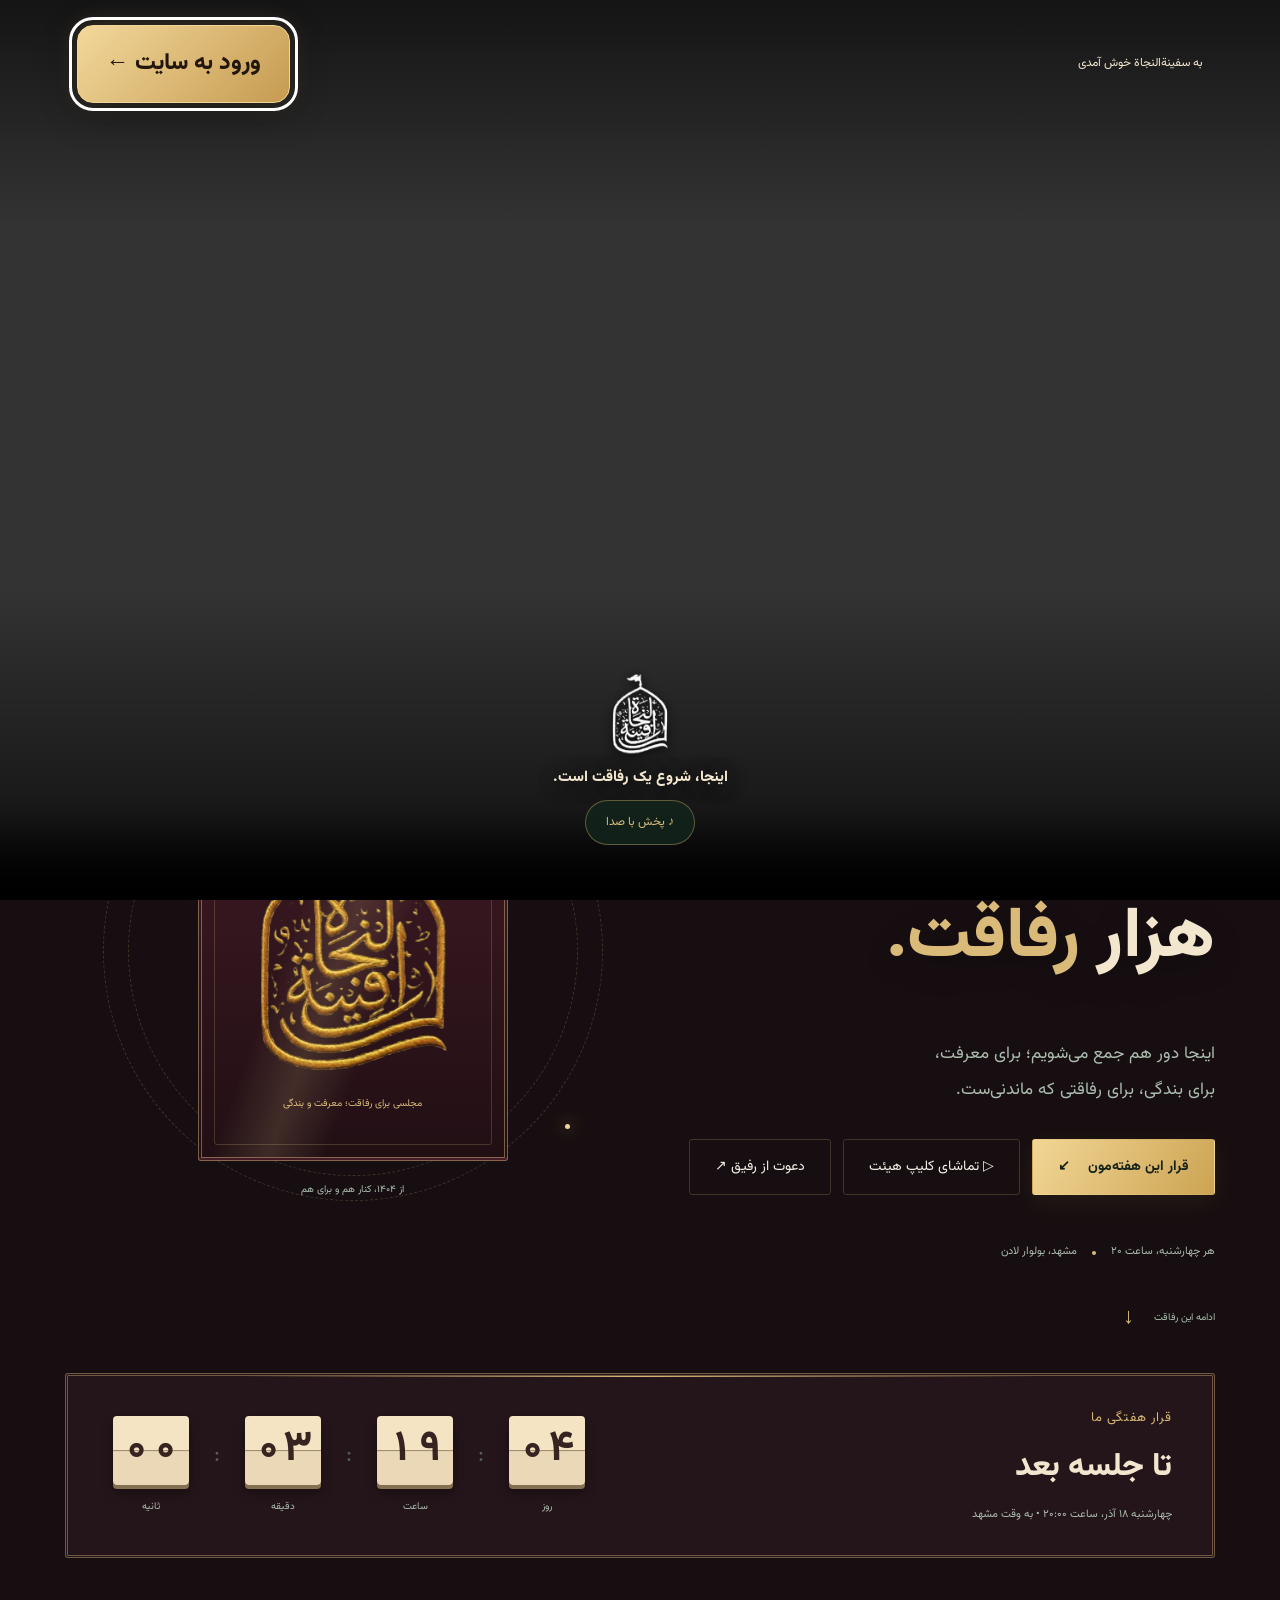
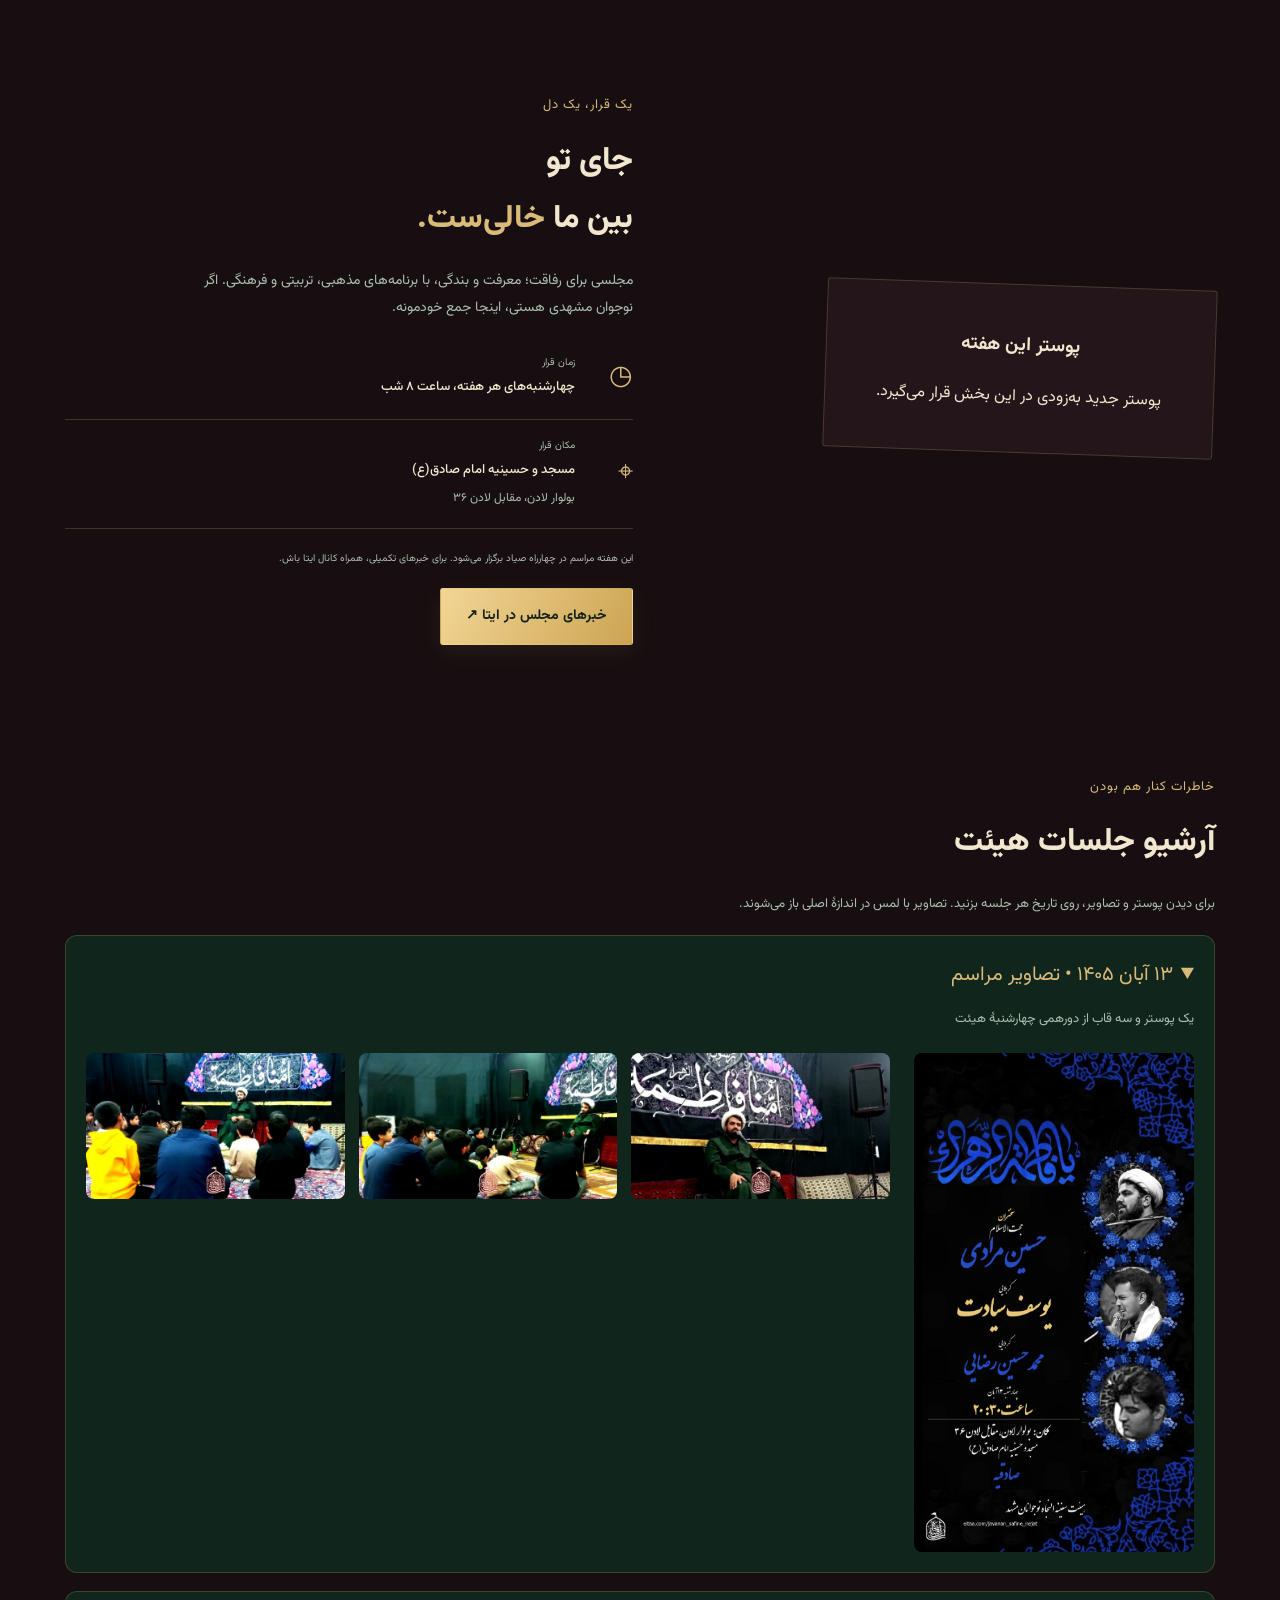
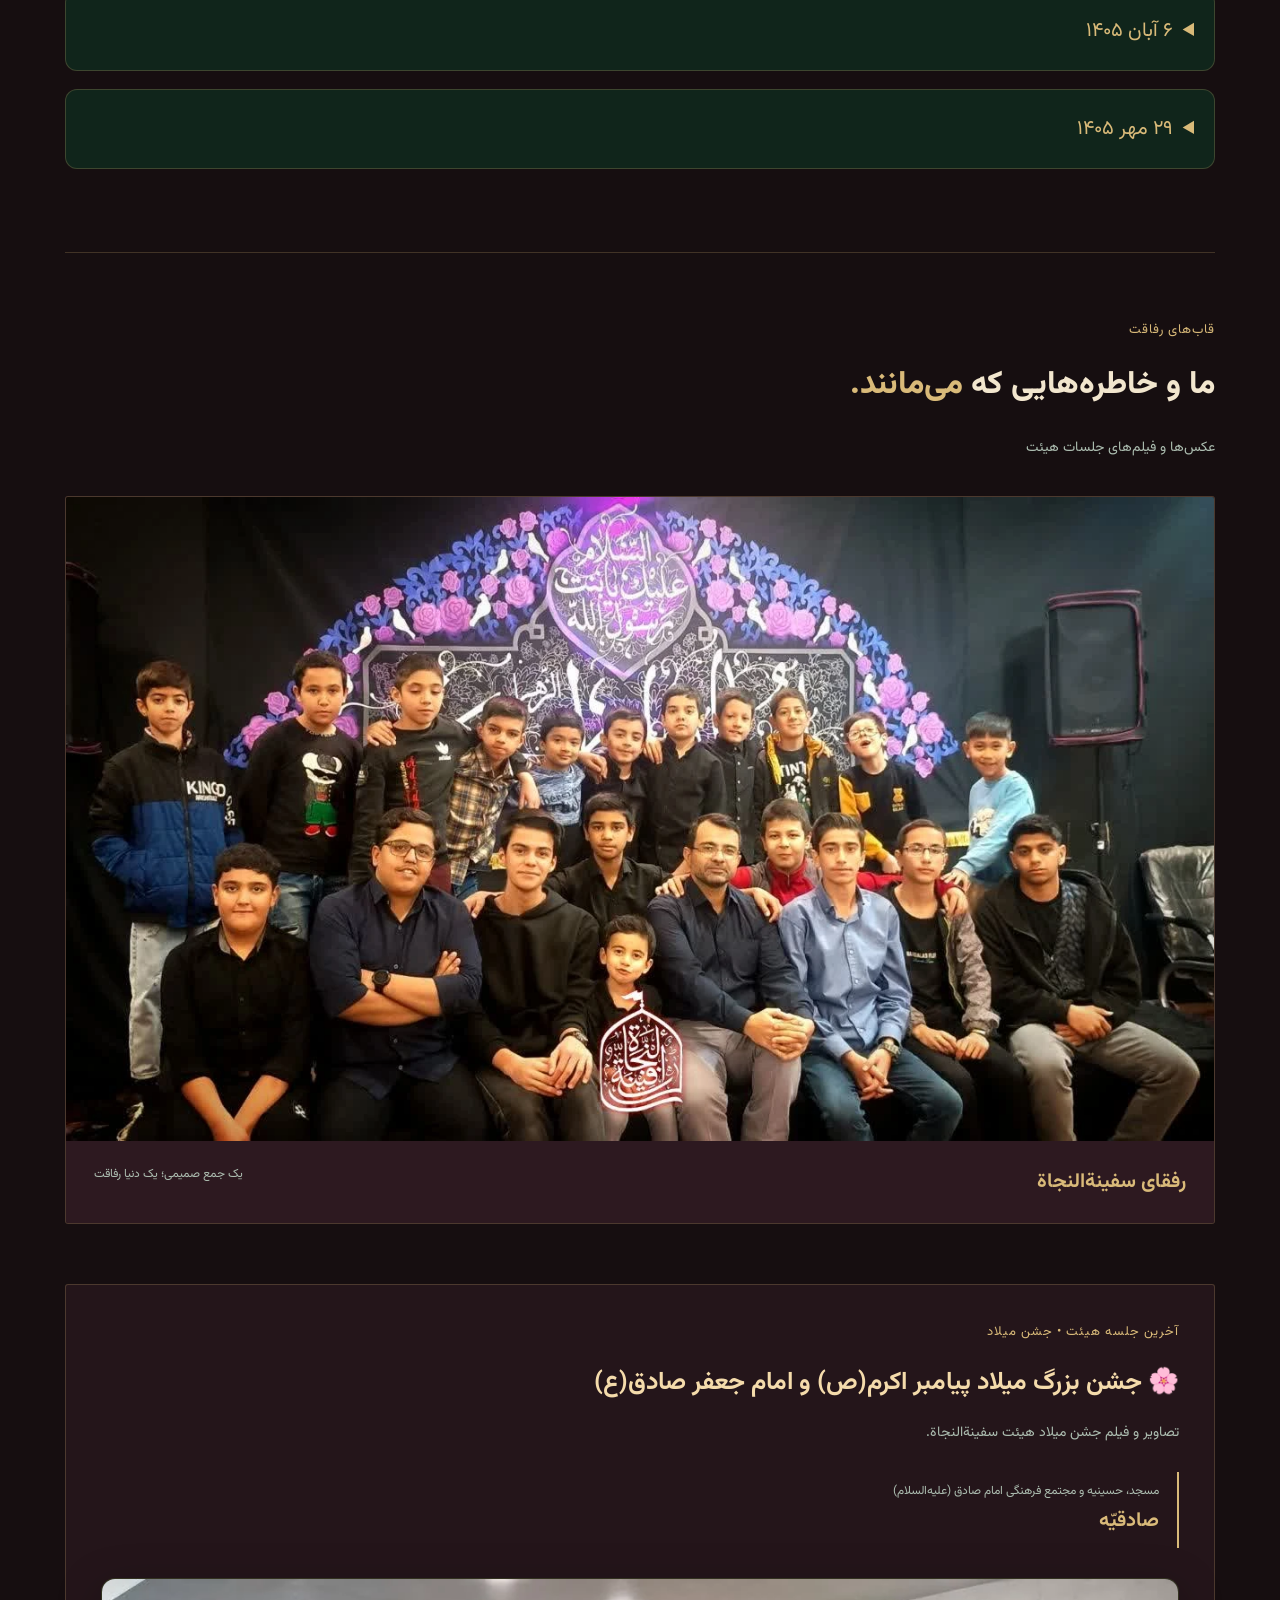
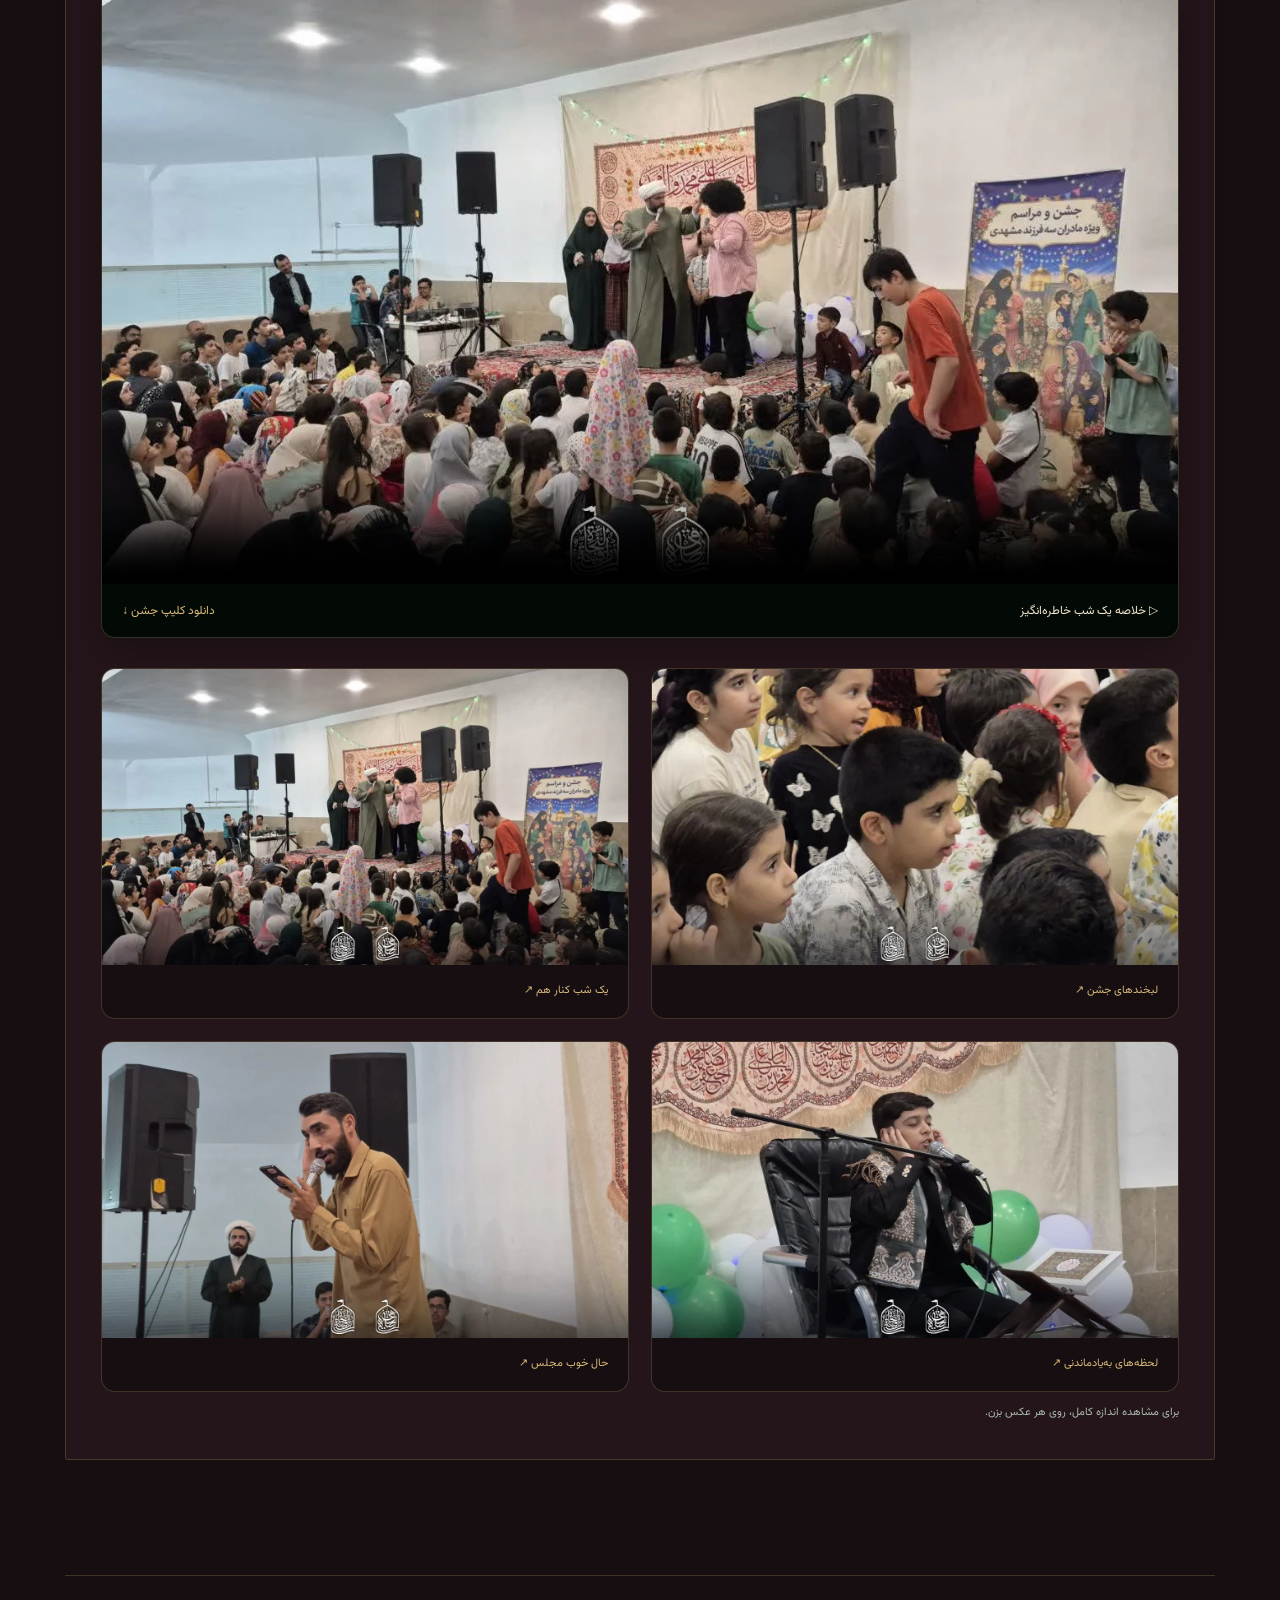
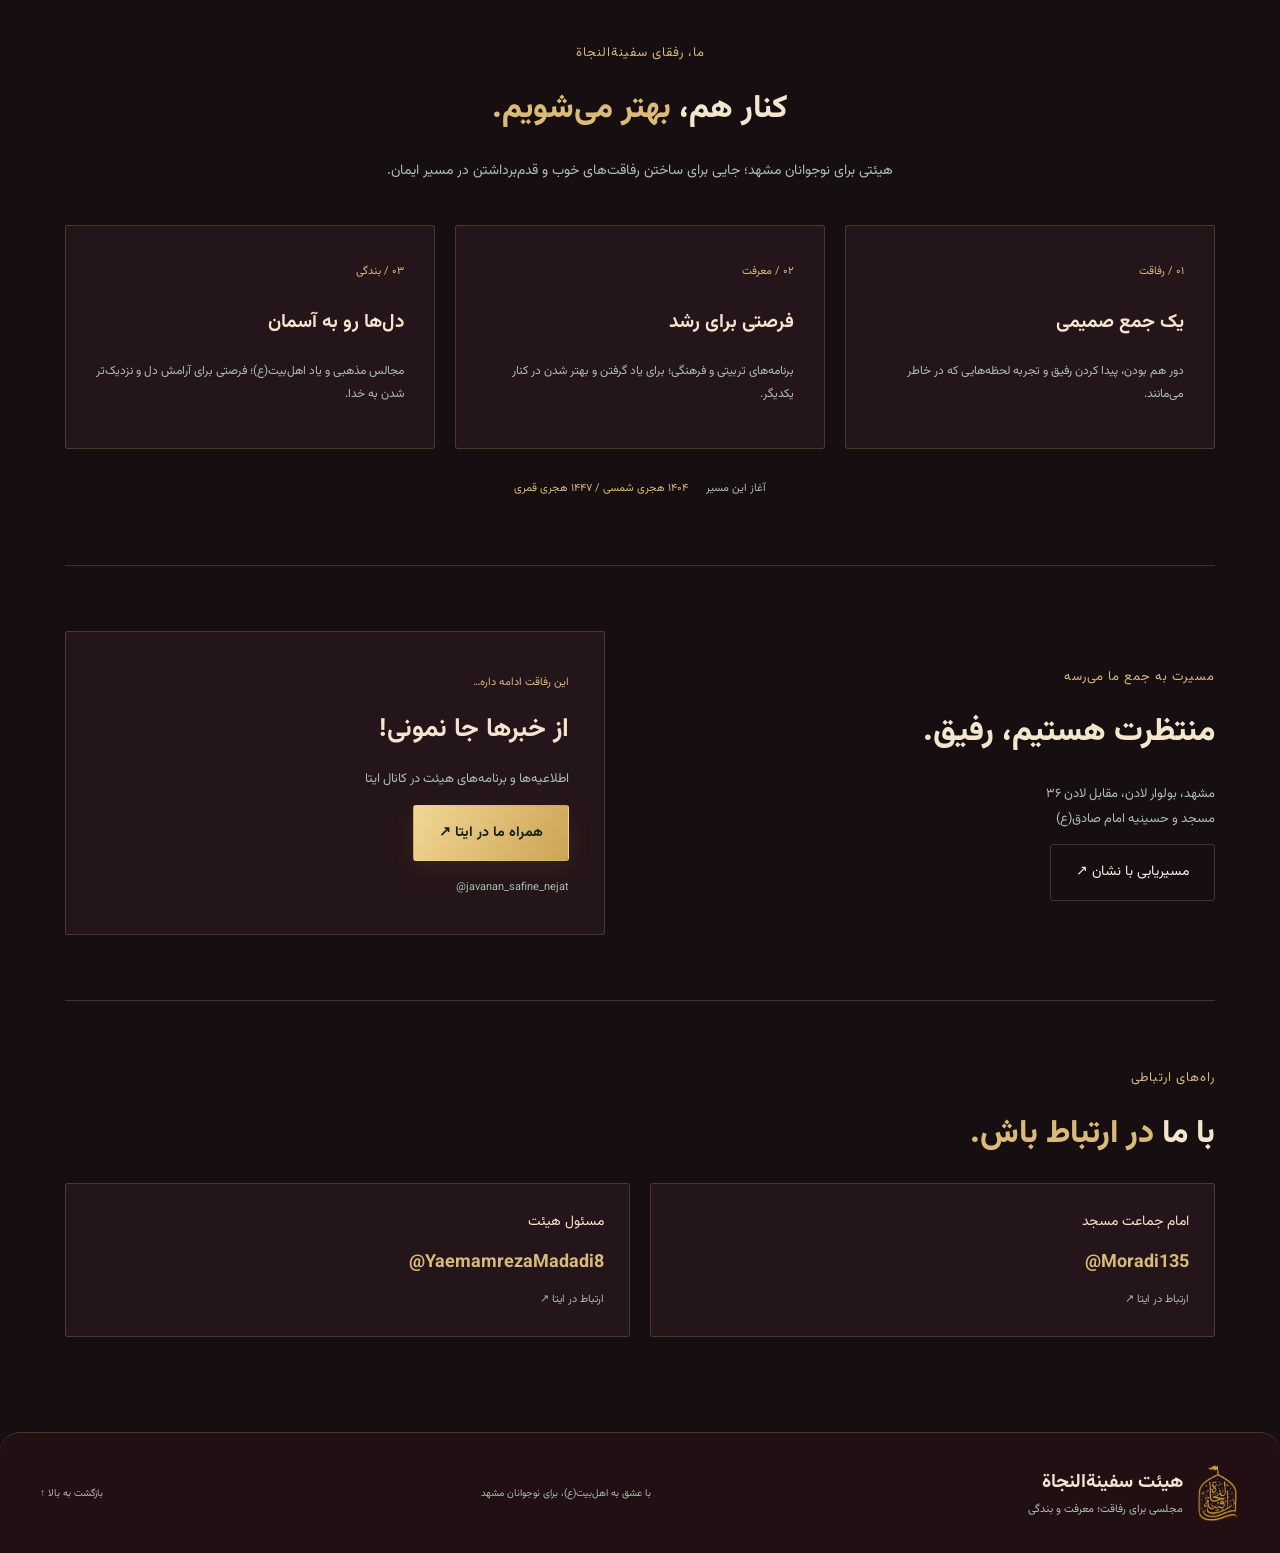
<file: index.html>
<!doctype html>
<html lang="fa" dir="rtl">
<head><script>
if ('scrollRestoration' in history) history.scrollRestoration = 'manual';
function startAtTop() {
  const root = document.documentElement;
  const previous = root.style.scrollBehavior;
  root.style.scrollBehavior = 'auto';
  window.scrollTo({top: 0, left: 0, behavior: 'instant'});
  root.style.scrollBehavior = previous;
}
window.addEventListener('pageshow', startAtTop);
</script><meta charset="utf-8"><meta name="viewport" content="width=device-width, initial-scale=1"><meta name="theme-color" content="#071510"><meta name="description" content="هیئت سفینة‌النجاة؛ ویژه نوجوانان مشهدی. چهارشنبه‌ها ساعت ۲۰، بولوار لادن، مقابل لادن ۳۶، مسجد و حسینیه امام صادق(ع)."><title>هیئت سفینة‌النجاة | جایی برای رفاقت و بندگی</title><style>@import url('https://fonts.googleapis.com/css2?family=Vazirmatn:wght@300;400;500;600;700;800;900&display=swap');
:root{--bg:#071510;--panel:#0d2018;--gold:#d8b66b;--text:#f3f0e7;--muted:#a1b2a5;--line:#d8b66b26}*{box-sizing:border-box}html{scroll-behavior:smooth;scroll-padding-top:95px}body{margin:0;background:var(--bg);color:var(--text);font-family:Vazirmatn,Tahoma,sans-serif;line-height:1.9}body:has(.intro:not(.closed)){overflow:hidden}a{color:inherit;text-decoration:none}button{font:inherit;cursor:pointer}button,a{-webkit-tap-highlight-color:transparent}button:focus-visible,a:focus-visible{outline:2px solid var(--gold);outline-offset:6px}header{height:100px;display:flex;align-items:center;justify-content:space-between;max-width:1280px;margin:auto;padding:0 40px;border-bottom:1px solid var(--line)}.brand{display:flex;align-items:center;gap:12px;font-weight:700}.brand img{width:45px;height:60px;object-fit:contain}.brand small{display:block;color:var(--muted);font-weight:400;font-size:10px}nav{display:flex;gap:35px;font-size:13px;color:#c4cec5}nav a:hover,footer a:hover{color:var(--gold)}.header-link{font-size:12px;border:1px solid var(--line);padding:9px 20px;border-radius:6px}.hero{max-width:1280px;margin:auto;padding:75px 65px 95px;min-height:720px;display:grid;grid-template-columns:1fr 1fr;align-items:center;position:relative;overflow:hidden}.glow{position:absolute;width:650px;height:650px;left:-100px;top:-40px;background:radial-gradient(ellipse,#1c56333d,transparent 65%);pointer-events:none}.eyebrow{color:var(--gold);font-size:12px;letter-spacing:1px;display:flex;align-items:center;gap:9px}.eyebrow>span{width:6px;height:6px;background:var(--gold);border-radius:50%;box-shadow:0 0 15px var(--gold)}.overline{font-size:13px;color:var(--muted);margin:35px 0 10px}h1{font-size:clamp(48px,6vw,82px);line-height:1.5;margin:0;font-weight:900;letter-spacing:-3px}em{font-style:normal;color:var(--gold)}.hero-desc{color:var(--muted);font-size:15px;line-height:2.2;margin:20px 0 30px}.actions{display:flex;gap:12px;flex-wrap:wrap}.button{display:inline-flex;align-items:center;justify-content:center;gap:18px;padding:13px 23px;border-radius:5px;font-size:12px;transition:transform .2s,background .2s;border:1px solid transparent}.button:hover{transform:translateY(-3px)}.gold{background:var(--gold);color:#152218;font-weight:700}.gold:hover{background:#eccd87}.subtle{background:transparent;color:var(--text);border-color:var(--line)}.hero-meta{margin-top:35px;display:flex;align-items:center;gap:15px;font-size:11px;color:var(--muted)}.hero-meta i{height:4px;width:4px;background:var(--gold);border-radius:50%}.hero-art{height:495px;position:relative;display:flex;align-items:center;justify-content:center}.arch{width:310px;height:420px;border:1px solid #d8b66b55;border-radius:160px 160px 8px 8px;background:linear-gradient(160deg,#173e2855,#0a1b13);box-shadow:0 0 70px #38744017,inset 0 0 45px #123520;display:flex;align-items:center;justify-content:center;flex-direction:column;position:relative}.arch:before{content:'';position:absolute;inset:12px;border:1px solid var(--line);border-radius:150px 150px 3px 3px}.main-logo{width:218px;height:290px;object-fit:contain;filter:drop-shadow(0 0 20px #bb8e3225);animation:float 6s ease-in-out infinite}.art-caption{font-size:10px;color:var(--gold);margin-top:15px}.orbit{position:absolute;border:1px solid #d8b66b12;border-radius:50%;width:450px;height:450px}.orbit-two{width:500px;height:500px;border-style:dashed;animation:spin 100s linear infinite}.art-foot{position:absolute;bottom:0;font-size:10px;color:var(--muted);letter-spacing:2px}.spark{position:absolute;width:5px;height:5px;border-radius:50%;background:var(--gold);box-shadow:0 0 16px var(--gold);animation:float 5s ease-in-out infinite}.s1{left:40px;top:150px}.s2{right:70px;bottom:70px}.s3{left:130px;top:20px}.scroll{position:absolute;bottom:20px;right:65px;color:var(--muted);font-size:10px;display:flex;align-items:center;gap:20px}.scroll span{color:var(--gold);font-size:22px}.countdown-section{max-width:1150px;margin:15px auto 70px;padding:30px 40px;border:1px solid var(--line);background:linear-gradient(110deg,#13281b,#0a1a12);border-radius:9px;display:flex;align-items:center;justify-content:space-between;gap:25px}.countdown-section h2{font-size:23px;margin:8px 0}.countdown-section p{font-size:11px;color:var(--muted);margin:0}.timer{display:flex;direction:rtl;gap:20px;align-items:center}.timer div{text-align:center;min-width:62px}.timer strong{font-size:39px;font-weight:500;font-variant-numeric:tabular-nums;color:var(--gold)}.timer span{display:block;color:var(--muted);font-size:10px}.timer b{color:#53614d;font-weight:400;font-size:22px;margin-top:-20px}.section{max-width:1150px;margin:0 auto;padding:65px 0;scroll-margin-top:15px}.gathering{display:grid;grid-template-columns: .85fr 1fr;gap:100px;align-items:center}.poster-frame{padding:12px;border:1px solid var(--line);border-radius:8px;background:#102118;max-width:390px;transform:rotate(2deg)}.poster-frame img{width:100%;display:block;border-radius:4px}.poster-frame span{display:block;text-align:center;font-size:10px;color:var(--muted);padding-top:10px}h2{font-size:40px;line-height:1.7;margin:15px 0 20px;font-weight:800}.gathering-copy>p{color:var(--muted);font-size:14px;max-width:440px}.detail{display:flex;gap:18px;align-items:center;padding:16px 0;border-bottom:1px solid var(--line)}.detail-icon{font-size:27px;color:var(--gold);width:40px}.detail small{display:block;font-size:10px;color:var(--muted)}.detail strong{font-size:13px;font-weight:500}.detail p{margin:2px 0;color:var(--muted);font-size:12px}.gathering-copy .note{font-size:10px;margin:20px 0}.about{border-top:1px solid var(--line);margin-top:50px;text-align:center}.about .eyebrow{justify-content:center}.about-intro{color:var(--muted);font-size:14px}.cards{display:grid;grid-template-columns:repeat(3,1fr);gap:20px;text-align:right;margin-top:40px}.cards article{padding:30px;background:linear-gradient(145deg,#12271b,#0a1b13);border:1px solid var(--line);border-radius:6px;transition:transform .3s}.cards article:hover{transform:translateY(-7px)}.cards article>span{font-size:11px;color:var(--gold)}.cards h3{font-size:19px}.cards p{font-size:12px;color:var(--muted)}.founded{font-size:11px;color:var(--muted);margin-top:30px}.founded span{color:var(--gold);margin-right:15px}.address{display:grid;grid-template-columns:1fr 1fr;gap:70px;border-top:1px solid var(--line);align-items:center}.address h2{font-size:30px}.address p{font-size:13px;color:var(--muted)}.channel-card{background:radial-gradient(ellipse at top left,#274d2e,#11261a);border:1px solid var(--line);padding:35px;border-radius:8px}.channel-card>span{color:var(--gold);font-size:11px}.channel-card h3{font-size:26px;margin:10px 0}.channel-card small{display:block;text-align:right;color:var(--muted);font-size:11px;margin-top:17px}footer{max-width:1280px;margin:30px auto 0;padding:30px 40px;border-top:1px solid var(--line);display:flex;justify-content:space-between;align-items:center;gap:20px}footer>span,footer>a:last-child{font-size:10px;color:var(--muted)}.intro{position:fixed;inset:0;background:#020805;z-index:100;transition:opacity .6s;display:flex;align-items:center;justify-content:center}.intro.closed{opacity:0;pointer-events:none;visibility:hidden}.intro video{width:100%;height:100%;object-fit:contain}.intro-shade{position:absolute;inset:0;background:linear-gradient(#0009,transparent 25%,transparent 65%,#000b);pointer-events:none}.intro-top,.intro-bottom{position:absolute;right:6%;left:6%;display:flex;align-items:center;gap:15px}.intro-top{top:25px;justify-content:space-between;font-size:12px}.intro-bottom{bottom:80px;justify-content:center;flex-wrap:wrap}.intro-bottom p{width:100%;text-align:center;margin:0;font-size:22px}.intro button{background:#12251cd9;color:var(--gold);border:1px solid #d8b66b66;border-radius:5px;padding:10px 20px;font-size:12px}.reveal{opacity:0;transform:translateY(25px);transition:opacity .8s,transform .8s}.reveal.visible{opacity:1;transform:none}@keyframes float{50%{transform:translateY(-10px)}}@keyframes spin{to{transform:rotate(360deg)}}@media(min-width:1500px){.hero{min-height:780px}}@media(max-width:1200px){.section,.countdown-section{margin-left:35px;margin-right:35px}.gathering{gap:55px}.hero{padding-left:40px;padding-right:40px}.orbit-two{width:420px;height:420px}.orbit-one{width:380px;height:380px}}@media(max-width:760px){header{height:85px;padding:0 20px}nav{display:none}.brand{font-size:13px}.header-link{padding:8px 12px;font-size:10px}.hero{padding:35px 25px 70px;grid-template-columns:1fr;text-align:center;gap:25px}.hero-copy{order:2}.hero-art{height:330px;order:1}.arch{width:215px;height:290px}.main-logo{width:155px;height:205px}.art-caption{font-size:8px}.art-foot{font-size:8px}.orbit-one{width:300px;height:300px}.orbit-two{width:325px;height:325px}.hero .eyebrow,.actions,.hero-meta{justify-content:center}.overline{margin-top:18px}h1{font-size:54px;line-height:1.35}.hero-desc{font-size:13px}.hero-meta{margin-top:22px}.scroll{right:50%;transform:translateX(50%)}.countdown-section{margin:10px 20px 25px;padding:25px 15px;flex-direction:column;text-align:center}.countdown-section .eyebrow{justify-content:center}.countdown-section h2{font-size:20px}.timer{gap:9px}.timer div{min-width:48px}.timer strong{font-size:32px}.section{margin:0 22px;padding:45px 0}.gathering{grid-template-columns:1fr;gap:35px}.poster-frame{max-width:310px;margin:auto;order:2}.gathering-copy{order:1}h2{font-size:32px}.gathering-copy h2 br{display:none}.cards{grid-template-columns:1fr;gap:12px}.cards article{padding:22px}.cards h3{margin:8px 0}.cards p{margin:0}.address{grid-template-columns:1fr;gap:30px}.address h2{font-size:27px}.channel-card{padding:25px}footer{flex-direction:column;text-align:center;padding:25px 20px}.intro-top{font-size:10px}.intro-top button{padding:8px 12px}.intro-bottom p{font-size:18px}.founded span{display:block;margin:5px 0}}@media(prefers-reduced-motion:reduce){*,*:before,*:after{animation:none!important;transition:none!important;scroll-behavior:auto!important}.reveal{opacity:1;transform:none}}
</style><style>.memories{border-top:1px solid var(--line)}.gallery-lead,.event-album>p{color:var(--muted);font-size:14px}.members-photo{margin:35px 0 60px;border:1px solid var(--line);border-radius:10px;overflow:hidden;background:var(--panel)}.members-photo img{display:block;width:100%;height:auto}.members-photo figcaption{padding:20px 25px;display:flex;justify-content:space-between;gap:15px;font-size:12px;color:var(--muted)}.members-photo figcaption span{color:var(--gold);font-size:16px;font-weight:700}.event-album{padding:35px;border:1px solid var(--line);border-radius:10px;background:linear-gradient(135deg,#12271b,#091811)}.event-album h3{font-size:25px;line-height:1.9;margin:15px 0}.event-album .venue{border-right:2px solid var(--gold);padding:8px 18px;margin:25px 0;font-size:12px}.venue strong{color:var(--gold);font-size:20px}.event-video{margin:30px 0;border:1px solid var(--line);border-radius:8px;overflow:hidden;background:#030a06}.event-video video{display:block;width:100%;max-height:650px;aspect-ratio:16/9;object-fit:contain}.event-video>div{padding:15px 20px;display:flex;justify-content:space-between;gap:15px;flex-wrap:wrap;font-size:12px}.event-video a{color:var(--gold)}.photo-grid{display:grid;grid-template-columns:1fr 1fr;gap:20px}.photo-grid a{display:block;overflow:hidden;border:1px solid var(--line);border-radius:7px;background:var(--bg)}.photo-grid img{width:100%;height:auto;display:block;transition:filter .3s}.photo-grid a:hover img{filter:brightness(1.15)}.photo-grid span{display:block;padding:12px 15px;color:var(--gold);font-size:11px}.event-album .gallery-hint{font-size:11px;margin-bottom:0}.contacts{border-top:1px solid var(--line)}.contact-grid{display:grid;grid-template-columns:1fr 1fr;gap:20px}.contact-grid a{padding:25px;background:var(--panel);border:1px solid var(--line);border-radius:8px;display:flex;flex-direction:column;align-items:flex-start;gap:10px;transition:border-color .2s}.contact-grid a:hover{border-color:var(--gold)}.contact-grid span{font-size:14px}.contact-grid strong{color:var(--gold);font-size:18px;overflow-wrap:anywhere;max-width:100%}.contact-grid small{color:var(--muted);font-size:11px}@media(max-width:760px){.event-album{padding:18px}.event-album h3{font-size:20px}.gallery-lead,.event-album>p{font-size:12px}.photo-grid,.contact-grid{grid-template-columns:1fr}.members-photo{margin:25px 0 35px}.members-photo figcaption{padding:15px;flex-direction:column;gap:3px}.event-video>div{font-size:10px;padding:12px}.contact-grid strong{font-size:16px}}
</style><style>/* Refreshed presentation; existing content and media remain unchanged. */
:root{--bg:#050e0b;--panel:#10251b;--gold:#edc879;--muted:#acbdb0;--line:#edc87930}body{background:radial-gradient(ellipse at 95% 5%,#16452d55,transparent 35%),radial-gradient(ellipse at 0 45%,#39301a25,transparent 35%),var(--bg)}body:before{content:'';position:fixed;inset:0;pointer-events:none;z-index:-1;background-image:radial-gradient(#edc87928 .8px,transparent .8px);background-size:32px 32px}header{position:relative;background:#091810d9;border:1px solid var(--line);border-radius:18px;margin:18px auto 0;max-width:1200px;height:88px;box-shadow:0 15px 70px #0003}header nav{gap:23px}.header-link{background:#edc87912;border-radius:30px}.hero{min-height:750px}.hero h1{font-size:clamp(58px,6.7vw,90px);text-shadow:0 8px 35px #0003}.hero h1 em{background:linear-gradient(100deg,#fff0bf,#be8e3e,#ffe2a1);background-clip:text;-webkit-background-clip:text;color:transparent}.hero .eyebrow{display:inline-flex;border:1px solid var(--line);border-radius:30px;padding:6px 16px;background:#edc87908}.arch{background:radial-gradient(ellipse at center,#28513480,#0a1b13 75%);border-color:#edc87977;box-shadow:0 0 100px #83b15c15,inset 0 0 60px #255c2b30}.main-logo{filter:drop-shadow(0 0 25px #e9b83a35)}.button{border-radius:10px;padding:14px 25px}.gold{background:linear-gradient(120deg,#f2d695,#cca453);box-shadow:0 7px 25px #d8b66b16}.countdown-section{border-radius:20px;box-shadow:0 20px 80px #0003;position:relative;overflow:hidden}.countdown-section:before{content:'';position:absolute;top:0;right:15%;left:15%;height:1px;background:linear-gradient(90deg,transparent,var(--gold),transparent)}.timer div{border:1px solid var(--line);border-radius:12px;padding:9px 12px;background:#05120c77;min-width:76px}.timer strong{font-weight:700}.poster-frame{border-radius:16px;padding:14px;transition:transform .4s}.poster-frame:hover{transform:rotate(0)}.cards article{border-radius:16px;position:relative;overflow:hidden}.cards article:after{content:'';width:100px;height:100px;position:absolute;left:-45px;top:-45px;border:1px solid var(--line);border-radius:50%}.members-photo{position:relative;border-radius:20px;box-shadow:0 25px 70px #0004}.members-photo figcaption{background:linear-gradient(100deg,#14291f,#102015);padding:22px 28px}.members-photo figcaption span{font-size:20px}.event-album{border-radius:20px;background:linear-gradient(145deg,#18281f,#0b1611);position:relative}.event-album h3{color:#f4dbab}.event-video{border-radius:14px;box-shadow:0 12px 45px #0004}.photo-grid{gap:22px}.photo-grid a{border-radius:14px;transition:transform .3s,box-shadow .3s}.photo-grid a:hover{transform:translateY(-5px);box-shadow:0 12px 30px #0005}.photo-grid span{padding:16px 20px}.channel-card{border-radius:20px;background:radial-gradient(ellipse at top left,#345338,#102217)}.contact-grid a{border-radius:16px;background:linear-gradient(130deg,#182a1f,#0c1b13);transition:transform .3s,border-color .3s}.contact-grid a:hover{transform:translateY(-4px)}.quick-links{display:flex;gap:12px;flex-wrap:wrap;margin-top:18px}.quick-links a{font-size:11px;color:var(--gold);border-bottom:1px solid var(--line);padding:5px 0}.intro-top button,.intro-bottom button{backdrop-filter:blur(12px);border-radius:30px}.intro-bottom p{font-weight:800;text-shadow:0 2px 20px #000}.mobile-dock{display:none}.top-progress{position:fixed;top:0;right:0;height:3px;background:linear-gradient(90deg,#fff2c7,#c29243);width:0;z-index:90;box-shadow:0 0 15px #e6c77777}footer{background:#07120c88;border-radius:20px 20px 0 0}.gallery-lead{max-width:750px}.reveal{transition-duration:.65s}@media(max-width:1250px){header{margin-left:22px;margin-right:22px;padding:0 25px}}@media(max-width:760px){header{margin:12px 14px 0;height:78px;padding:0 15px;border-radius:14px}.hero{min-height:auto;padding-top:30px}.hero h1{font-size:60px}.hero .eyebrow{font-size:10px}.countdown-section{padding:24px 12px}.timer{gap:5px}.timer div{min-width:53px;padding:7px 6px}.timer strong{font-size:29px}.timer b{font-size:16px}.quick-links{justify-content:center}.members-photo figcaption span{font-size:17px}.members-photo figcaption{padding:18px}.event-album h3{font-size:19px}.mobile-dock{display:flex;position:fixed;bottom:12px;left:15px;right:15px;z-index:50;padding:10px 8px;padding-bottom:max(10px,env(safe-area-inset-bottom));justify-content:space-around;gap:5px;border:1px solid #edc87944;border-radius:16px;background:#0a1c13ed;backdrop-filter:blur(18px);box-shadow:0 8px 35px #0008}.mobile-dock a{font-size:10px;display:flex;flex-direction:column;align-items:center;color:#dfd9c7}.mobile-dock a span{color:var(--gold);font-size:18px;line-height:1.4}footer{padding-bottom:110px}.section{scroll-margin-top:10px}}@media(prefers-reduced-motion:reduce){.photo-grid a:hover,.contact-grid a:hover{transform:none}}
</style><style>@import url('https://fonts.googleapis.com/css2?family=Noto+Nastaliq+Urdu:wght@600;700&display=swap');
:root{--gold:#d9ba79;--bg:#160e10;--line:#d9ba7938}body{background:#160e10;color:#f2e6ce}body:before{background-image:repeating-linear-gradient(45deg,transparent,transparent 22px,#d9ba7905 22px,#d9ba7905 23px);z-index:-1}header{background:#210f14;border-radius:2px;border-bottom:3px double #d9ba7970;box-shadow:none}.hero h1{font-family:'Noto Nastaliq Urdu','Amiri',serif;font-size:clamp(40px,5vw,66px);line-height:2.1;padding:15px 0;overflow:visible}.hero h1 em{background:none;color:#d9ba79}.hero h1 br{display:none}.hero h1{max-width:650px}.glow,.orbit,.spark,.arch:after{display:none!important}.arch{border-radius:160px 160px 3px 3px;background:linear-gradient(#421b26,#210f14);border:4px double #d9ba7977;box-shadow:none}.main-logo{filter:none}.hero{min-height:650px}.hero .eyebrow{border-radius:2px;border:0;border-right:3px solid #d9ba79;background:none}.hero-desc{line-height:2.3}h2,.event-album h3,.channel-card h3{font-family:'Amiri',serif!important;line-height:1.8!important}.countdown-section,.event-album,.cards article,.channel-card,.contact-grid a,.members-photo,.poster-frame{border-radius:3px!important;background:#24151a!important;box-shadow:none!important}.cards article:after{display:none}.button{border-radius:3px}.members-photo figcaption{background:#2d1920}.countdown-section{border:3px double #d9ba7966}.timer div{border:0;background:none;padding:5px;min-width:68px}.timer strong{position:relative;display:block;background:linear-gradient(#f4e4c3 49%,#cab895 50%,#ead8b6 52%);color:#372320;border-radius:4px;font-family:Georgia,serif;font-size:43px;line-height:1.5;box-shadow:0 4px 0 #857052,0 8px 12px #0005;padding:2px 9px;min-width:60px;transform-origin:center;backface-visibility:hidden}.timer strong:after{content:'';position:absolute;top:50%;left:0;right:0;border-top:1px solid #38221844}.timer strong.turn{animation:paperTurn .48s ease}.timer div span{display:block;margin-top:12px}@keyframes paperTurn{0%{transform:perspective(400px) rotateX(-75deg);filter:brightness(.65)}100%{transform:perspective(400px) rotateX(0);filter:brightness(1)}}.meeting-ribbon{overflow:hidden;background:#771f35;color:#fae6b5;border-block:3px double #d9ba79;margin:18px 0 0;padding:12px 0;direction:ltr}.ribbon-track{display:flex;width:max-content;animation:ribbonMove 32s linear infinite}.ribbon-group{display:flex;flex-shrink:0}.ribbon-group span{direction:rtl;white-space:nowrap;font-family:'Amiri',serif;font-size:24px;padding:0 40px}.meeting-ribbon:hover .ribbon-track{animation-play-state:paused}@keyframes ribbonMove{to{transform:translateX(-50%)}}.live-message{width:100%;text-align:center;padding:20px;background:#621b2e;border:3px double #e1c18a}.live-message[hidden]{display:none}.live-message h3{font-family:'Amiri',serif;font-size:36px;margin:8px}.live-message p{margin:6px}.live-lamp{display:inline-block;width:10px;height:10px;border-radius:50%;background:#efd48d;box-shadow:0 0 0 7px #efd48d20;margin-left:12px}.mobile-dock{background:#29151eee;border-radius:3px}footer{background:#210f14}.countdown-section.is-live{display:block}@media(max-width:760px){.hero h1{font-size:42px;line-height:2.2}.hero{min-height:auto}.ribbon-group span{font-size:20px;padding:0 24px}.timer strong{font-size:30px;min-width:44px;padding:4px 5px}.timer div{min-width:48px}.meeting-ribbon{margin-top:12px}.hero-art{margin-top:20px}}@media(prefers-reduced-motion:reduce){.ribbon-track{animation:none}.timer strong.turn{animation:none}}
</style><link rel="canonical" href="https://kdhfudvdibeken-lab.github.io/safine-site/"><style>
@font-face{font-family:SiteBNazanin;src:local("B Nazanin"),local("BNazanin"),url("BNazanin.woff2") format("woff2");font-display:swap;font-weight:400}
@font-face{font-family:SiteBNazanin;src:local("B Nazanin Bold"),local("BNazanin Bold");font-display:swap;font-weight:700}
body,button,a,input,p,span,small,h2,h3,.event-album h3,.channel-card h3,.ribbon-group span,.live-message h3{font-family:SiteBNazanin,"B Nazanin",Tahoma,serif!important}
body{font-size:19px}p{line-height:1.9}.hero h1,.hero h1 em{font-family:'Noto Nastaliq Urdu',SiteBNazanin,serif!important;line-height:2.25;font-size:clamp(36px,4.5vw,60px);max-width:100%;padding-block:20px}.hero h1 br{display:block}.hero h1 em{font-style:normal}.hero-desc{font-size:21px}.eyebrow{font-size:16px}header nav a,.button{font-size:18px}.ribbon-group span{font-size:24px}.hero-copy{min-width:0}.timer strong{font-family:SiteBNazanin,Tahoma,serif!important}h2{font-size:38px}.mobile-dock a{font-size:15px}.hero-art{min-width:0}@media(max-width:760px){.hero h1,.hero h1 em{font-size:36px;line-height:2.4}.hero-desc{font-size:19px}.ribbon-group span{font-size:21px}.button{font-size:17px}h2{font-size:30px}.timer strong{font-size:30px}}
</style><style>/* Motion update: gentle continuous motion, stronger interaction. */
.hero-art{position:relative;perspective:900px}.arch{animation:archBreath 6s ease-in-out infinite;overflow:hidden}.main-logo{animation:logoFloat 5s ease-in-out infinite;will-change:transform;transition:filter .4s}.arch:hover .main-logo{filter:drop-shadow(0 0 22px #e7c87599)}.arch:after{display:block!important;content:'';position:absolute;inset:-60%;background:linear-gradient(110deg,transparent 43%,#ffe7a322 49%,transparent 55%);animation:goldSweep 8s ease-in-out infinite;pointer-events:none}.orbit{display:block!important;pointer-events:none;border-color:#dfc38c35!important}.orbit-one{animation:haloSpin 32s linear infinite!important;border-style:dashed!important}.orbit-two{animation:haloSpin 42s linear infinite reverse!important}.spark{display:block!important;background:#f0d69c!important;animation:emberFloat 6s ease-in-out infinite!important;pointer-events:none}.spark.s2{animation-delay:-2s!important}.spark.s3{animation-delay:-4s!important}.brand img{animation:brandGlow 5s ease-in-out infinite}.hero-copy>.eyebrow,.hero-copy>.overline,.hero-copy>h1,.hero-copy>.hero-desc,.hero-copy>.actions,.hero-copy>.hero-meta{animation:copyArrival .9s both}.hero-copy>h1{animation-delay:.12s}.hero-copy>.hero-desc{animation-delay:.22s}.hero-copy>.actions{animation-delay:.32s}.hero-copy>.hero-meta{animation-delay:.42s}.button{position:relative;overflow:hidden;transition:transform .25s,box-shadow .25s,background .25s}.button:hover{transform:translateY(-4px);box-shadow:0 10px 24px #0004}.button:active{transform:translateY(0) scale(.97)}.button.gold:after{content:'';position:absolute;inset:0;background:linear-gradient(110deg,transparent 30%,#fff6 50%,transparent 70%);transform:translateX(-160%);animation:buttonShine 7s ease-in-out infinite;pointer-events:none}.cards article,.contact-grid a,.channel-card{transition:transform .35s,border-color .35s,box-shadow .35s!important}.cards article:hover,.channel-card:hover{transform:translateY(-7px);border-color:#e0bd79!important}.photo-grid a img,.members-photo img,.poster-frame img{transition:transform .65s,filter .65s}.photo-grid a:hover img,.members-photo:hover img{transform:scale(1.035);filter:brightness(1.08)}.members-photo a,.photo-grid a{overflow:hidden;display:block}.reveal{transition:opacity .8s,transform .8s!important}.reveal:not(.visible){transform:translateY(32px)}.reveal.visible{transform:translateY(0)}.scroll span{display:inline-block;animation:scrollBounce 2s ease-in-out infinite}.live-lamp{animation:brandGlow 2s ease-in-out infinite}.motion-toggle{position:fixed;left:14px;bottom:18px;z-index:55;background:#2d1821;color:#ead1a1;border:1px solid #d9ba7977;border-radius:6px;padding:8px 12px;font:14px Tahoma,sans-serif;cursor:pointer}.founded{font-family:SiteBNazanin,'B Nazanin',Tahoma,serif!important}.motion-off *,.motion-off *:before,.motion-off *:after{animation:none!important;transition:none!important;scroll-behavior:auto!important}.motion-off .reveal{opacity:1!important;transform:none!important}
@keyframes logoFloat{0%,100%{transform:translateY(0) rotate(-1deg)}50%{transform:translateY(-13px) rotate(1deg)}}@keyframes archBreath{0%,100%{box-shadow:0 0 25px #d9ba7910}50%{box-shadow:0 0 65px #d9ba792a}}@keyframes goldSweep{0%,55%{transform:translateX(-70%) rotate(-10deg)}85%,100%{transform:translateX(70%) rotate(-10deg)}}@keyframes haloSpin{from{transform:rotate(0)}to{transform:rotate(360deg)}}@keyframes emberFloat{0%,100%{transform:translateY(0);opacity:.3}50%{transform:translateY(-22px);opacity:1}}@keyframes brandGlow{0%,100%{filter:drop-shadow(0 0 2px #ebc96f33)}50%{filter:drop-shadow(0 0 9px #ebc96faa)}}@keyframes copyArrival{from{opacity:0;transform:translateY(20px)}to{opacity:1;transform:translateY(0)}}@keyframes buttonShine{0%,65%{transform:translateX(-160%)}90%,100%{transform:translateX(160%)}}@keyframes scrollBounce{0%,100%{transform:translateY(0)}50%{transform:translateY(7px)}}
@media(max-width:760px){.motion-toggle{bottom:92px;padding:7px 9px;font-size:11px}.orbit{max-width:95%}.hero h1,.hero h1 em{font-size:36px!important}.main-logo{will-change:auto}}
@media(prefers-reduced-motion:reduce){*,*:before,*:after{animation:none!important;transition:none!important;scroll-behavior:auto!important}.reveal{opacity:1!important;transform:none!important}}

.hero h1,.hero h1 em{font-family:SiteBNazanin,'B Nazanin',Tahoma,serif!important;font-size:clamp(46px,6vw,78px);line-height:1.5}.brand>span{font-family:'Noto Nastaliq Urdu',SiteBNazanin,serif!important;line-height:2}.brand small{font-family:SiteBNazanin,Tahoma,serif!important}</style><style>
@import url('https://fonts.googleapis.com/css2?family=Vazirmatn:wght@400;500;600;700;800&display=swap');
body,button,input,select,textarea,a,p,span,small,strong,h1,h2,h3,h4,.hero h1,.hero h1 em,.brand>span,.brand small,.event-album h3,.channel-card h3,.ribbon-group span,.live-message h3,.founded,.timer strong{font-family:'Vazirmatn',Tahoma,sans-serif!important;letter-spacing:normal!important}
body{font-size:16px;line-height:1.9}.hero h1,.hero h1 em{font-size:clamp(40px,5.5vw,72px)!important;line-height:1.65!important;font-weight:800}.hero-desc{font-size:17px!important;line-height:2.1!important}.brand>span{font-size:19px;line-height:1.8!important}.brand small{font-size:11px}h2{font-size:32px!important}.ribbon-group span{font-size:19px!important}header nav a,.button{font-size:14px!important}.eyebrow{font-size:13px!important}.timer strong{font-variant-numeric:tabular-nums}.audio-panel{position:fixed;right:14px;bottom:18px;z-index:56;display:flex;align-items:center;gap:9px;padding:8px 12px;border:1px solid #d9ba7977;border-radius:8px;background:#29151ef5;box-shadow:0 5px 25px #0004;font-size:12px}.audio-panel button{color:#f3d79c;background:#ffffff0b;border:1px solid #d9ba7966;border-radius:5px;padding:5px 10px;cursor:pointer}.audio-panel[hidden]{display:none}.audio-status{max-width:190px;color:#eadcc3}@media(max-width:760px){.hero h1,.hero h1 em{font-size:39px!important}.hero-desc{font-size:15px!important}h2{font-size:26px!important}.ribbon-group span{font-size:16px!important}.audio-panel{bottom:92px;right:10px;padding:6px 8px;font-size:10px;max-width:65vw}.audio-status{max-width:140px}.brand>span{font-size:16px}}
</style><meta property="og:type" content="website"><meta property="og:locale" content="fa_IR"><meta property="og:title" content="هیئت سفینة‌النجاة | نوجوانان مشهد"><meta property="og:description" content="چهارشنبه‌ها ساعت ۸ شب؛ مشهد، بولوار لادن، مقابل لادن ۳۶، مسجد و حسینیه امام صادق(ع)."><meta property="og:url" content="https://kdhfudvdibeken-lab.github.io/safine-site/"><meta property="og:image" content="https://kdhfudvdibeken-lab.github.io/safine-site/poster-13-aban.webp"><script type="application/ld+json">{"@context": "https://schema.org", "@type": "Organization", "name": "هیئت سفینة‌النجاة", "url": "https://kdhfudvdibeken-lab.github.io/safine-site/", "logo": "https://kdhfudvdibeken-lab.github.io/safine-site/logo.png", "sameAs": ["https://eitaa.com/javanan_safine_nejat"], "address": {"@type": "PostalAddress", "addressLocality": "مشهد", "streetAddress": "بولوار لادن، مقابل لادن ۳۶، مسجد و حسینیه امام صادق(ع)", "addressCountry": "IR"}}</script><style id="fatemiyeh-entry-update">
#skipIntro{font-family:inherit!important;font-size:clamp(18px,3vw,23px)!important;font-weight:800!important;min-height:62px;min-width:210px;padding:16px 28px!important;border:1px solid #f3d498!important;border-radius:16px!important;background:linear-gradient(135deg,#f2d89b,#c69b51)!important;color:#23170c!important;box-shadow:0 8px 32px #0008,0 0 24px #d8b66b44!important;cursor:pointer;transition:transform .2s,box-shadow .2s}
#skipIntro:hover{transform:translateY(-2px);box-shadow:0 10px 36px #0009,0 0 30px #d8b66b77!important}
#skipIntro:focus-visible{outline:3px solid white;outline-offset:5px}
@media(max-width:600px){.intro-top{flex-wrap:wrap;gap:18px!important;justify-content:center!important}.intro-top>span{width:100%;text-align:center}#skipIntro{min-width:230px;max-width:100%}}
@media(prefers-reduced-motion:reduce){#skipIntro{transition:none}}
</style><style>.intro-white-logo{width:65px;height:85px;object-fit:contain;filter:drop-shadow(0 2px 5px #000);pointer-events:none}.intro-bottom{bottom:55px;gap:8px}.intro-bottom p{font-size:15px}.meeting-archive details{border:1px solid var(--line);border-radius:12px;background:var(--panel);margin:18px 0;padding:20px}.meeting-archive summary{cursor:pointer;font-size:20px;color:var(--gold)}.archive-layout{display:grid;grid-template-columns:minmax(180px,280px) 1fr;gap:24px;margin-top:22px}.archive-layout img{display:block;width:100%;height:auto;border-radius:8px}.archive-photos{display:grid;grid-template-columns:repeat(auto-fit,minmax(200px,1fr));gap:14px;align-content:start}.archive-layout a{display:block}.archive-note{color:var(--muted);font-size:13px}@media(max-width:760px){.archive-layout{grid-template-columns:1fr}.archive-poster{max-width:280px;margin:auto}.intro-white-logo{width:45px;height:60px}.meeting-archive summary{font-size:17px}}@media(max-height:500px){.intro-white-logo{width:30px;height:40px}.intro-bottom p{display:none}}</style><style>
.weekly-notice{position:relative;isolation:isolate;max-width:1120px;margin:28px auto;padding:38px 110px 32px 32px;border:1px solid #b89354;border-radius:22px;background:radial-gradient(ellipse at top left,#51402555,transparent 65%),linear-gradient(135deg,#192a25,#101a17);color:#f7ebd6;box-shadow:0 16px 48px #0004;text-align:right;line-height:2;overflow:hidden}.weekly-notice h2{font-size:clamp(23px,4vw,37px);margin:12px 0}.weekly-notice h2 em{color:#e7bf75;font-style:normal}.notice-kicker{font-size:12px;color:#d8bd8c}.notice-stamp{position:absolute;right:22px;top:32px;display:inline-block;border:3px double #f2b4a7;border-radius:8px;color:#f2b4a7;font-size:24px;font-weight:900;line-height:1.5;padding:5px 10px;transform:rotate(12deg);box-shadow:inset 0 0 0 2px #f2b4a722}.notice-place{display:inline-block;padding:8px 18px;margin:10px 0;border:1px solid #d6b16b66;border-radius:12px;background:#d6b16b18;color:#f7dca7}.weekly-notice .notice-foot{font-size:13px;color:#d1d9d3;margin-bottom:0}.archive-photos img{height:auto;object-fit:contain}@media(max-width:600px){.weekly-notice{margin:18px 12px;padding:82px 22px 24px}.notice-stamp{top:20px;right:24px;font-size:21px}.notice-kicker{font-size:11px}}
</style></head>
<body><aside class="weekly-notice" aria-label="اطلاعیه مهم این هفته"><span class="notice-stamp">مهم</span><div class="notice-kicker">اطلاعیهٔ هیئت سفینة‌النجاة • ویژهٔ این هفته</div><h2>این هفته، قرارمان در <em>چهارراه صیاد</em></h2><p>همراه با تجمعات و مراسم هیئت، این هفته در چهارراه صیاد گرد هم می‌آییم.</p><strong class="notice-place">محل برگزاری این هفته: چهارراه صیاد</strong><p class="notice-foot">مراسم این هفته در مسجد برگزار نمی‌شود؛ این تغییر فقط مربوط به همین هفته است و نشانی دائمی هیئت تغییری نکرده است.</p></aside>
<div class="intro" id="intro" role="dialog" aria-modal="true" aria-label="کلیپ خوش‌آمدگویی">
<video id="introVideo" autoplay muted playsinline preload="auto" controls><source src="intro-fatemiyeh.mp4" type="video/mp4"></video><div class="intro-shade"></div><div class="intro-top"><span>به سفینة‌النجاة خوش آمدی</span><button id="skipIntro">ورود به سایت ←</button></div><div class="intro-bottom"><img class="intro-white-logo" src="intro-logo-white.png" alt="نشان هیئت سفینة‌النجاة"><p>اینجا، شروع یک رفاقت است.</p><button id="soundButton">♪ پخش با صدا</button><button id="playButton" hidden>▶ پخش کلیپ</button></div></div>
<div id="siteContent" inert><div class="top-progress" id="readingProgress" aria-hidden="true"></div>
<header><a class="brand" href="#home"><img src="logo.png" alt="نشان طلایی هیئت سفینة‌النجاة"><span>سفینة‌النجاة<small>هیئت نوجوانان مشهد</small></span></a><nav aria-label="منوی اصلی"><a href="#about">درباره ما</a><a href="#gathering">مجلس این هفته</a><a href="#gallery">عکس و فیلم</a><a href="#address">نشانی و ارتباط</a></nav><a class="header-link" href="https://eitaa.com/javanan_safine_nejat" target="_blank" rel="noopener">کانال ایتا ↗</a></header><div class="meeting-ribbon" role="region" aria-label="قرار ما چهارشنبه ساعت ۸ شب • سفینة‌النجاة"><div class="ribbon-track" aria-hidden="true"><div class="ribbon-group"><span>قرار ما چهارشنبه ساعت ۸ شب • سفینة‌النجاة ✦ </span><span>قرار ما چهارشنبه ساعت ۸ شب • سفینة‌النجاة ✦ </span><span>قرار ما چهارشنبه ساعت ۸ شب • سفینة‌النجاة ✦ </span></div><div class="ribbon-group"><span>قرار ما چهارشنبه ساعت ۸ شب • سفینة‌النجاة ✦ </span><span>قرار ما چهارشنبه ساعت ۸ شب • سفینة‌النجاة ✦ </span><span>قرار ما چهارشنبه ساعت ۸ شب • سفینة‌النجاة ✦ </span></div></div></div>
<main>
<section class="hero" id="home"><div class="glow"></div><div class="hero-copy"><div class="eyebrow"><span></span> ویژه نوجوانان مشهدی</div><p class="overline">به جمع رفقای هیئت خوش آمدی</p><h1>یک کشتی؛<br>هزار <em>رفاقت.</em></h1><p class="hero-desc">اینجا دور هم جمع می‌شویم؛ برای معرفت،<br>برای بندگی، برای رفاقتی که ماندنی‌ست.</p><div class="actions"><a class="button gold" href="#gathering">قرار این هفته‌مون <span>↙</span></a><button class="button subtle" id="replay">▷ تماشای کلیپ هیئت</button><button class="button subtle" id="shareMeeting" type="button">دعوت از رفیق ↗</button><span id="shareStatus" role="status" style="font-size:12px;width:100%"></span></div><div class="hero-meta"><span>هر چهارشنبه، ساعت ۲۰</span><i></i><span>مشهد، بولوار لادن</span></div></div><div class="hero-art"><div class="orbit orbit-one"></div><div class="orbit orbit-two"></div><div class="arch"><img src="logo.png" alt="هیئت سفینة‌النجاة" class="main-logo"><span class="art-caption">مجلسی برای رفاقت؛ معرفت و بندگی</span></div><span class="art-foot">از ۱۴۰۴، کنار هم و برای هم</span><div class="spark s1"></div><div class="spark s2"></div><div class="spark s3"></div></div><a href="#gathering" class="scroll">ادامه این رفاقت <span>↓</span></a></section>
<section class="countdown-section reveal" aria-label="زمان تا مجلس بعدی"><div><div class="eyebrow">قرار هفتگی ما</div><h2>تا جلسه بعد</h2><p id="nextDate">چهارشنبه، ساعت ۲۰ به وقت مشهد</p></div><div class="live-message" id="liveMeeting" role="status" hidden><span class="live-lamp"></span>وقت قرارمان رسید<h3>شروع جلسه هیئت سفینة‌النجاة</h3><p>چهارشنبه، ساعت ۸ شب؛ مسجد و حسینیه امام صادق(ع)</p><a class="button gold" href="#address">نشانی هیئت ←</a></div><div class="timer" role="timer" aria-label="شمارش معکوس مجلس بعدی"><div><strong id="days">۰۰</strong><span>روز</span></div><b>:</b><div><strong id="hours">۰۰</strong><span>ساعت</span></div><b>:</b><div><strong id="minutes">۰۰</strong><span>دقیقه</span></div><b>:</b><div><strong id="seconds">۰۰</strong><span>ثانیه</span></div></div></section>
<section class="gathering section reveal" id="gathering"><div class="poster-frame" style="padding:24px;text-align:center"><h3>پوستر این هفته</h3><p>پوستر جدید به‌زودی در این بخش قرار می‌گیرد.</p></div><div class="gathering-copy"><div class="eyebrow">یک قرار، یک دل</div><h2>جای تو<br>بین ما <em>خالی‌ست.</em></h2><p>مجلسی برای رفاقت؛ معرفت و بندگی، با برنامه‌های مذهبی، تربیتی و فرهنگی. اگر نوجوان مشهدی هستی، اینجا جمع خودمونه.</p><div class="detail"><span class="detail-icon">◷</span><div><small>زمان قرار</small><strong>چهارشنبه‌های هر هفته، ساعت ۸ شب</strong></div></div><div class="detail"><span class="detail-icon">⌖</span><div><small>مکان قرار</small><strong>مسجد و حسینیه امام صادق(ع)</strong><p>بولوار لادن، مقابل لادن ۳۶</p></div></div><p class="note">این هفته مراسم در چهارراه صیاد برگزار می‌شود. برای خبرهای تکمیلی، همراه کانال ایتا باش.</p><a class="button gold" href="https://eitaa.com/javanan_safine_nejat" target="_blank" rel="noopener">خبرهای مجلس در ایتا ↗</a></div></section>
<section class="section reveal meeting-archive" id="meeting-calendar"><div class="eyebrow">خاطرات کنار هم بودن</div><h2>آرشیو جلسات هیئت</h2><p class="archive-note">برای دیدن پوستر و تصاویر، روی تاریخ هر جلسه بزنید. تصاویر با لمس در اندازهٔ اصلی باز می‌شوند.</p><details open><summary>۱۳ آبان ۱۴۰۵ • تصاویر مراسم</summary><p class="archive-note">یک پوستر و سه قاب از دورهمی چهارشنبهٔ هیئت</p><div class="archive-layout"><a class="archive-poster" href="poster-13-aban.webp" target="_blank" rel="noopener"><img src="poster-13-aban.webp" alt="پوستر مراسم ۱۳ آبان ۱۴۰۵" loading="lazy"></a><div class="archive-photos"><a href="session-13-aban-1.webp" target="_blank" rel="noopener"><img src="session-13-aban-1.webp" alt="تصویر اول مراسم ۱۳ آبان" loading="lazy" width="1280" height="720"></a><a href="session-13-aban-2.webp" target="_blank" rel="noopener"><img src="session-13-aban-2.webp" alt="تصویر دوم مراسم ۱۳ آبان" loading="lazy" width="1280" height="720"></a><a href="session-13-aban-3.webp" target="_blank" rel="noopener"><img src="session-13-aban-3.webp" alt="تصویر سوم مراسم ۱۳ آبان" loading="lazy" width="1280" height="720"></a></div></div></details><details><summary>۶ آبان ۱۴۰۵</summary><p class="archive-note">یک پوستر و سه عکس از مراسم</p><div class="archive-layout"><a class="archive-poster" href="photo_۲۰۲۶-۱۰-۲۶_۲۲-۵۰-۵۵.webp" target="_blank" rel="noopener"><img src="photo_۲۰۲۶-۱۰-۲۶_۲۲-۵۰-۵۵.webp" alt="پوستر ۶ آبان ۱۴۰۵" loading="lazy"></a><div class="archive-photos"><a class="" href="photo_۲۰۲۶-۱۰-۲۹_۱۴-۱۴-۵۰.webp" target="_blank" rel="noopener"><img src="photo_۲۰۲۶-۱۰-۲۹_۱۴-۱۴-۵۰.webp" alt="عکس 1 از ۶ آبان ۱۴۰۵" loading="lazy"></a><a class="" href="photo_۲۰۲۶-۱۰-۲۹_۱۴-۱۴-۵۵.webp" target="_blank" rel="noopener"><img src="photo_۲۰۲۶-۱۰-۲۹_۱۴-۱۴-۵۵.webp" alt="عکس 2 از ۶ آبان ۱۴۰۵" loading="lazy"></a><a class="" href="photo_۲۰۲۶-۱۰-۲۹_۱۴-۱۴-۴۶.webp" target="_blank" rel="noopener"><img src="photo_۲۰۲۶-۱۰-۲۹_۱۴-۱۴-۴۶.webp" alt="عکس 3 از ۶ آبان ۱۴۰۵" loading="lazy"></a></div></div></details><details><summary>۲۹ مهر ۱۴۰۵</summary><p class="archive-note">یک پوستر و یک عکس از مراسم</p><div class="archive-layout"><a class="archive-poster" href="photo_۲۰۲۶-۱۰-۱۴_۲۰-۴۳-۱۷.webp" target="_blank" rel="noopener"><img src="photo_۲۰۲۶-۱۰-۱۴_۲۰-۴۳-۱۷.webp" alt="پوستر ۲۹ مهر ۱۴۰۵" loading="lazy"></a><div class="archive-photos"><a class="" href="photo_۲۰۲۶-۱۰-۲۱_۲۲-۴۹-۳۹.webp" target="_blank" rel="noopener"><img src="photo_۲۰۲۶-۱۰-۲۱_۲۲-۴۹-۳۹.webp" alt="عکس 1 از ۲۹ مهر ۱۴۰۵" loading="lazy"></a></div></div></details></section><section class="memories section reveal" id="gallery">
<div class="eyebrow">قاب‌های رفاقت</div><h2>ما و خاطره‌هایی که <em>می‌مانند.</em></h2><p class="gallery-lead">عکس‌ها و فیلم‌های جلسات هیئت</p>
<figure class="members-photo"><a href="members.webp" target="_blank" rel="noopener"><img src="members.webp" alt="عکس دسته‌جمعی اعضای هیئت سفینة‌النجاة با پس‌زمینه بنفش" loading="lazy" width="1280" height="718"></a><figcaption><span>رفقای سفینة‌النجاة</span>یک جمع صمیمی؛ یک دنیا رفاقت</figcaption></figure>
<article class="event-album"><div class="eyebrow">آخرین جلسه هیئت • جشن میلاد</div><h3>🌸 جشن بزرگ میلاد پیامبر اکرم(ص) و امام جعفر صادق(ع)</h3><p>تصاویر و فیلم جشن میلاد هیئت سفینة‌النجاة.</p><p class="venue">مسجد، حسینیه و مجتمع فرهنگی امام صادق (علیه‌السلام)<br><strong>صادقیّه</strong></p>
<div class="event-video"><video controls playsinline preload="none" poster="celebration-2.webp" aria-label="کلیپ خلاصه جشن میلاد پیامبر اکرم و امام جعفر صادق"><source src="celebration.mp4" type="video/mp4">مرورگر شما پخش ویدئو را پشتیبانی نمی‌کند.</video><div><span>▷ خلاصه یک شب خاطره‌انگیز</span><a href="celebration.mp4" download>دانلود کلیپ جشن ↓</a></div></div>
<div class="photo-grid">
<a href="celebration-1.webp" target="_blank" rel="noopener"><img src="celebration-1.webp" alt="کودکان حاضر در جشن میلاد" loading="lazy" width="1280" height="720"><span>لبخندهای جشن ↗</span></a>
<a href="celebration-2.webp" target="_blank" rel="noopener"><img src="celebration-2.webp" alt="نمای جمع حاضر و اجرای برنامه در جشن میلاد" loading="lazy" width="1280" height="720"><span>یک شب کنار هم ↗</span></a>
<a href="celebration-3.webp" target="_blank" rel="noopener"><img src="celebration-3.webp" alt="اجرای نوجوان در کنار رحل قرآن در جشن" loading="lazy" width="1280" height="720"><span>لحظه‌های به‌یادماندنی ↗</span></a>
<a href="celebration-4.webp" target="_blank" rel="noopener"><img src="celebration-4.webp" alt="اجرای برنامه با میکروفن در جشن میلاد" loading="lazy" width="1280" height="720"><span>حال خوب مجلس ↗</span></a>
</div><p class="gallery-hint">برای مشاهده اندازه کامل، روی هر عکس بزن.</p></article>
</section>
<section class="about section reveal" id="about"><div class="eyebrow">ما، رفقای سفینة‌النجاة</div><h2>کنار هم، <em>بهتر می‌شویم.</em></h2><p class="about-intro">هیئتی برای نوجوانان مشهد؛ جایی برای ساختن رفاقت‌های خوب و قدم‌برداشتن در مسیر ایمان.</p><div class="cards"><article><span>۰۱ / رفاقت</span><h3>یک جمع صمیمی</h3><p>دور هم بودن، پیدا کردن رفیق و تجربه لحظه‌هایی که در خاطر می‌مانند.</p></article><article><span>۰۲ / معرفت</span><h3>فرصتی برای رشد</h3><p>برنامه‌های تربیتی و فرهنگی؛ برای یاد گرفتن و بهتر شدن در کنار یکدیگر.</p></article><article><span>۰۳ / بندگی</span><h3>دل‌ها رو به آسمان</h3><p>مجالس مذهبی و یاد اهل‌بیت(ع)؛ فرصتی برای آرامش دل و نزدیک‌تر شدن به خدا.</p></article></div><div class="founded">آغاز این مسیر <span>۱۴۰۴ هجری شمسی / ۱۴۴۷ هجری قمری</span></div></section>
<section class="address section reveal" id="address"><div><div class="eyebrow">مسیرت به جمع ما می‌رسه</div><h2>منتظرت هستیم، رفیق.</h2><p>مشهد، بولوار لادن، مقابل لادن ۳۶<br>مسجد و حسینیه امام صادق(ع)</p><a class="button subtle" href="https://nshn.ir/0d_b1-1xeJ5-wR" target="_blank" rel="noopener">مسیریابی با نشان ↗</a></div><div class="channel-card"><span>این رفاقت ادامه داره…</span><h3>از خبرها جا نمونی!</h3><p>اطلاعیه‌ها و برنامه‌های هیئت در کانال ایتا</p><a class="button gold" href="https://eitaa.com/javanan_safine_nejat" target="_blank" rel="noopener">همراه ما در ایتا ↗</a><small dir="ltr">@javanan_safine_nejat</small></div></section>
<section class="contacts section reveal" id="contacts"><div class="eyebrow">راه‌های ارتباطی</div><h2>با ما <em>در ارتباط باش.</em></h2><div class="contact-grid"><a href="https://eitaa.com/Moradi135" target="_blank" rel="noopener"><span>امام جماعت مسجد</span><strong dir="ltr">@Moradi135</strong><small>ارتباط در ایتا ↗</small></a><a href="https://eitaa.com/YaemamrezaMadadi8" target="_blank" rel="noopener"><span>مسئول هیئت</span><strong dir="ltr">@YaemamrezaMadadi8</strong><small>ارتباط در ایتا ↗</small></a></div></section>
</main><nav class="mobile-dock" aria-label="دسترسی سریع موبایل"><a href="#home"><span>⌂</span>خانه</a><a href="#gathering"><span>◷</span>قرار هفته</a><a href="#gallery"><span>▧</span>عکس و فیلم</a><a href="#address"><span>⌖</span>نشانی</a></nav><footer><a class="brand" href="#home"><img src="logo.png" alt=""><span>هیئت سفینة‌النجاة<small>مجلسی برای رفاقت؛ معرفت و بندگی</small></span></a><span>با عشق به اهل‌بیت(ع)، برای نوجوانان مشهد</span><a href="#home">بازگشت به بالا ↑</a></footer>
</div><script>'use strict';
const intro = document.getElementById('intro');
const video = document.getElementById('introVideo');
const content = document.getElementById('siteContent');
const skip = document.getElementById('skipIntro');
const sound = document.getElementById('soundButton');
const play = document.getElementById('playButton');
function closeIntro() {
  video.pause();
  intro.classList.add('closed');
  intro.inert = true;
  content.inert = false;
  document.getElementById('replay').focus({preventScroll:true});
  startAtTop();
}
function attemptPlay() {
  const promise = video.play();
  if (promise) promise.then(() => { play.hidden = true; }).catch(() => { play.hidden = false; });
}
skip.addEventListener('click', () => { closeIntro(); });
video.addEventListener('ended', closeIntro);
video.addEventListener('error', () => { play.hidden = false; play.textContent = 'کلیپ در دسترس نیست؛ وارد سایت شو'; });
sound.addEventListener('click', () => {
  video.muted = !video.muted;
  sound.textContent = video.muted ? '♪ پخش با صدا' : '♪ بی‌صدا کردن';
  attemptPlay();
});
play.addEventListener('click', attemptPlay);
document.getElementById('replay').addEventListener('click', () => {

  content.inert = true;
  intro.inert = false;
  intro.classList.remove('closed');
  video.currentTime = 0;
  attemptPlay();
  skip.focus({preventScroll:true});
});
document.addEventListener('keydown', event => {
  if (!intro.classList.contains('closed') && event.key === 'Escape') closeIntro();
});
skip.focus({preventScroll:true});
attemptPlay();
// The recurring meeting is Wednesday, 20:00 in Asia/Tehran, not the visitor's timezone.
const tehranParts = new Intl.DateTimeFormat('en-US', {
  timeZone:'Asia/Tehran', year:'numeric', month:'2-digit', day:'2-digit',
  hour:'2-digit', minute:'2-digit', second:'2-digit', hourCycle:'h23'
});
const persian = new Intl.NumberFormat('fa-IR', {minimumIntegerDigits:2, useGrouping:false});
function nextMeeting(now) {
  const p = Object.fromEntries(tehranParts.formatToParts(now).filter(x => x.type !== 'literal').map(x => [x.type, Number(x.value)]));
  const local = Date.UTC(p.year,p.month-1,p.day,p.hour,p.minute,p.second);
  const offset = local - (now.getTime() - now.getMilliseconds());
  const daysUntil = (3 - new Date(local).getUTCDay() + 7) % 7;
  let target = Date.UTC(p.year,p.month-1,p.day + daysUntil,20) - offset;
  if (new Date(target + offset).toISOString().slice(0,10) === '2026-11-04') target += 30*60000;
  if (target <= now.getTime()) target += 7*86400000;
  return target;
}
function meetingState(now) {
 const next = nextMeeting(now);
 const previous = next - 7*86400000;
 return {target:next, live:now.getTime() >= previous && now.getTime() < previous+5*60000};
}
function updateCountdown(){
 const now=new Date(), state=meetingState(now);
 const section=document.querySelector('.countdown-section');
 section.classList.toggle('is-live',state.live);
 document.getElementById('liveMeeting').hidden=!state.live;
 document.querySelector('.timer').style.display=state.live?'none':'';
 section.firstElementChild.style.display=state.live?'none':'';
 let remaining=Math.max(0,Math.ceil((state.target-now.getTime())/1000));
 const values=[Math.floor(remaining/86400),Math.floor(remaining%86400/3600),Math.floor(remaining%3600/60),remaining%60];
 ['days','hours','minutes','seconds'].forEach((id,i)=>{
 const el=document.getElementById(id),value=persian.format(values[i]);
 if(el.textContent!==value){el.textContent=value;el.classList.remove('turn');void el.offsetWidth;el.classList.add('turn');}
 });
 document.getElementById('nextDate').textContent=new Intl.DateTimeFormat('fa-IR',{timeZone:'Asia/Tehran',weekday:'long',day:'numeric',month:'long'}).format(new Date(state.target))+'، ساعت '+new Intl.DateTimeFormat('fa-IR',{timeZone:'Asia/Tehran',hour:'2-digit',minute:'2-digit',hourCycle:'h23'}).format(new Date(state.target))+' • به وقت مشهد';
}
updateCountdown();setInterval(updateCountdown,1000);
document.addEventListener('visibilitychange',()=>{if(!document.hidden)updateCountdown();});
if ('IntersectionObserver' in window) {
  const observer = new IntersectionObserver(entries => entries.forEach(entry => {
    if(entry.isIntersecting){entry.target.classList.add('visible');observer.unobserve(entry.target);}
  }),{threshold:.08});
  document.querySelectorAll('.reveal').forEach(el => observer.observe(el));
} else document.querySelectorAll('.reveal').forEach(el => el.classList.add('visible'));
</script><script>function updateProgress(){const h=document.documentElement;const el=document.getElementById("readingProgress");if(el)el.style.width=(h.scrollHeight>h.clientHeight?100*h.scrollTop/(h.scrollHeight-h.clientHeight):0)+"%";}window.addEventListener("scroll",updateProgress,{passive:true});window.addEventListener("resize",updateProgress);updateProgress();</script><script>document.getElementById('shareMeeting').addEventListener('click',async()=>{
const data={title:'هیئت سفینة‌النجاة',text:'قرار ما چهارشنبه ساعت ۸ شب؛ مشهد، بولوار لادن، مقابل لادن ۳۶، مسجد و حسینیه امام صادق(ع).',url:'https://kdhfudvdibeken-lab.github.io/safine-site/'};
const status=document.getElementById('shareStatus');
try{if(navigator.share){await navigator.share(data);}else{await navigator.clipboard.writeText(data.text+'\n'+data.url);status.textContent='متن دعوت و لینک کپی شد؛ برای رفیقت بفرست.';}}catch(e){if(e.name!=='AbortError')status.textContent='برای دعوت، آدرس سایت را کپی و ارسال کن: '+data.url;}
});</script><style>
#sf-launch{position:fixed;left:22px;bottom:100px;z-index:70;width:68px;height:68px;border-radius:24px;border:1px solid #edc879;background:linear-gradient(145deg,#512534,#1b1118);box-shadow:0 8px 35px #0009,0 0 22px #d9ba7933;display:grid;place-items:center;color:#f4dfad;transition:transform .25s}#sf-launch:hover{transform:translateY(-4px)}#sf-launch img{width:42px;height:47px;object-fit:contain}#sf-launch:after{content:'✦';position:absolute;right:-5px;top:-8px;background:#e5c98b;color:#321822;border-radius:50%;width:24px;height:24px;font-size:16px}#sf-launch span{position:absolute;bottom:-26px;font-size:11px;white-space:nowrap;background:#25141d;border-radius:8px;padding:0 8px}
#sf-chat{padding:0;color:#f5ead5;background:linear-gradient(150deg,#351c28f5,#120d13fa);backdrop-filter:blur(24px);border:1px solid #d9ba7966;border-radius:25px;width:410px;max-width:calc(100vw - 24px);height:590px;max-height:calc(100dvh - 32px);margin:auto;box-shadow:0 30px 120px #000b;overflow:hidden;direction:rtl}#sf-chat::backdrop{background:#080509b3;backdrop-filter:blur(5px)}#sf-chat[open]{display:flex;flex-direction:column;animation:sf-enter .25s ease-out}#sf-chat *{box-sizing:border-box}#sf-chat .sf-head{display:flex;align-items:center;gap:12px;padding:18px;border-bottom:1px solid #d9ba7930;background:linear-gradient(100deg,#d9ba7910,transparent)}#sf-chat .sf-head img{width:44px;height:54px;object-fit:contain}#sf-chat h2{font-family:Vazirmatn,Tahoma,sans-serif!important;font-size:19px;margin:0;line-height:1.7!important}#sf-chat small{display:block;color:#c8b8ad;font-size:10px}#sf-close{margin-right:auto;background:#ffffff08;border:1px solid #d9ba7933;border-radius:12px;color:#ead5a7;width:38px;height:38px;font-size:23px}#sf-log{overflow-y:auto;overscroll-behavior:contain;flex:1;min-height:0;padding:20px;display:flex;flex-direction:column;gap:14px;scroll-behavior:smooth}#sf-log .sf-msg{padding:12px 15px;border-radius:16px 4px 16px 16px;background:#ffffff08;border:1px solid #d9ba7920;font-size:13px;line-height:2;max-width:94%;white-space:pre-wrap;overflow-wrap:anywhere;flex-shrink:0}#sf-log .sf-user{align-self:flex-end;background:#d9ba7920;border-radius:4px 16px 16px 16px;color:#ffe4a9}#sf-log a{display:block;color:#edd08e;text-decoration:underline;text-underline-offset:5px;margin-top:8px}#sf-chat .sf-choices{display:flex;gap:7px;overflow-x:auto;padding:10px 16px;flex-shrink:0}#sf-chat .sf-choices button{white-space:nowrap;background:#d9ba790c;border:1px solid #d9ba7944;border-radius:30px;padding:7px 12px;color:#ead5a7;font-size:11px}#sf-form{display:flex;gap:8px;padding:12px 16px;border-top:1px solid #d9ba7928}#sf-input{min-width:0;flex:1;border:1px solid #d9ba7933;border-radius:13px;background:#0003;color:#fff0d2;padding:12px;font-size:13px}#sf-input:focus{outline:2px solid #d9ba79}#sf-form button{border:0;border-radius:13px;background:linear-gradient(130deg,#f0d99f,#c39854);color:#29151e;padding:0 15px}#sf-chat .sf-note{font-size:10px;color:#c0b0aa;margin:0;padding:0 16px 12px;text-align:center}@keyframes sf-enter{from{opacity:0;transform:translateY(18px) scale(.97)}to{opacity:1;transform:none}}@media(max-width:760px){#sf-launch{left:17px;bottom:115px;width:59px;height:59px;border-radius:20px}#sf-launch img{width:35px;height:40px}}@media(prefers-reduced-motion:reduce){#sf-chat[open]{animation:none}#sf-log{scroll-behavior:auto}}
</style>
<button id="sf-launch" type="button" aria-label="باز کردن دستیار سفینه" aria-haspopup="dialog" aria-controls="sf-chat" aria-expanded="false"><img src="logo.png" alt=""><span>از سفینه بپرس</span></button>
<dialog id="sf-chat" aria-labelledby="sf-title">
<div class="sf-head"><img src="logo.png" alt="نشان هیئت"><div><h2 id="sf-title">دستیار سفینه</h2><small>راهنمای خودکار اطلاعات هیئت</small></div><button id="sf-close" type="button" aria-label="بستن دستیار">×</button></div>
<div id="sf-log" role="log" aria-live="polite" aria-relevant="additions" aria-label="گفت‌وگو با راهنمای هیئت"></div>
<div class="sf-choices" aria-label="سؤال‌های پیشنهادی"><button type="button">زمان جلسات</button><button type="button">آدرس هیئت</button><button type="button">عکس و فیلم</button><button type="button">ارتباط با مسئول</button><button type="button">درباره هیئت</button></div>
<form id="sf-form"><input id="sf-input" aria-label="سؤال درباره هیئت" placeholder="درباره هیئت بپرس…" maxlength="300" autocomplete="off"><button type="submit">ارسال ↑</button></form><p class="sf-note">پاسخ‌های آماده، نه هوش مصنوعی • پیام‌ها ذخیره یا ارسال نمی‌شوند.</p>
</dialog>
<script>
(()=>{'use strict';
const dialog=document.getElementById('sf-chat'),launch=document.getElementById('sf-launch'),log=document.getElementById('sf-log'),input=document.getElementById('sf-input');
const channel='https://eitaa.com/javanan_safine_nejat';
const norm=s=>s.replace(/[يى]/g,'ی').replace(/ك/g,'ک').replace(/[\u064b-\u065f\u0670]/g,'').replace(/\u200c/g,' ').replace(/\s+/g,' ').trim().toLowerCase();
// اطلاعات تأییدشده از متن سایت؛ برای تغییر پاسخ‌ها این بخش را به‌روز کنید.
const topics=[
{keys:['مداح','سخنران','امشب','فردا','لغو','تغییر','این هفته','جلسه بعد','مراسم بعد','پوستر'],text:'برای برنامه دقیق جلسه بعد، نام مداح و سخنران یا تغییر احتمالی زمان، اطلاعیه رسمی کانال را ببین. من خبر لحظه‌ای ندارم.',url:channel,label:'آخرین اطلاعیه‌ها در ایتا ↗'},
{keys:['ساعت','زمان','چه روز','کی برگزار','کی هست','جلسات','چهارشنبه'],text:'طبق برنامه درج‌شده در سایت، قرار هفتگی ما چهارشنبه‌ها ساعت ۸ شب (۲۰)، به وقت مشهد است. برای تغییرات احتمالی، کانال رسمی را بررسی کن.',url:channel,label:'بررسی اطلاعیه جلسه ↗'},
{keys:['آدرس','ادرس','نشانی','کجاست','کجا','مسیر','لادن'],text:'مشهد، بولوار لادن، مقابل لادن ۳۶؛ مسجد و حسینیه امام صادق(ع). منتظرت هستیم، رفیق!',url:'https://nshn.ir/0d_b1-1xeJ5-wR',label:'مسیریابی با نشان ↗'},
{keys:['عکس','فیلم','کلیپ','آرشیو','خاطره'],text:'قاب‌های رفاقت و فیلم مراسم را در بخش عکس و فیلم سایت ببین.',url:'#gallery',label:'رفتن به عکس‌ها و فیلم‌ها ←'},
{keys:['زیارت','عاشورا','علی فانی'],text:'پخش زیارت عاشورا با صدای علی فانی در سایت قرار دارد؛ دستیار را ببند و از دکمه پخش زیارت استفاده کن.'},
{keys:['امام جماعت'],text:'راه ارتباط با امام جماعت مسجد در سایت:',url:'https://eitaa.com/Moradi135',label:'ارتباط در ایتا ↗'},
{keys:['مسئول','ارتباط','همکاری','ثبت نام','عضویت','تماس'],text:'برای هماهنگی حضور، همکاری یا سؤال‌های اجرایی، از راه ارتباطی مسئول هیئت که در سایت معرفی شده استفاده کن.',url:'https://eitaa.com/YaemamrezaMadadi8',label:'ارتباط با مسئول هیئت در ایتا ↗'},
{keys:['کانال','ایتا','اطلاعیه'],text:'اطلاعیه‌ها و برنامه‌های رسمی هیئت در کانال ایتا منتشر می‌شوند.',url:channel,label:'ورود به کانال هیئت ↗'},
{keys:['درباره','معرفی','تاسیس','تأسیس','نوجوان','سفینه','سفینة'],text:'هیئت سفینة‌النجاة، جمعی برای نوجوانان مشهد است؛ با برنامه‌های مذهبی، تربیتی و فرهنگی و شعار رفاقت، معرفت و بندگی. آغاز این مسیر طبق سایت: ۱۴۰۴ شمسی / ۱۴۴۷ قمری.',url:'#about',label:'بیشتر درباره هیئت ←'}
];
function add(text,user=false,url,label){const box=document.createElement('div');box.className='sf-msg'+(user?' sf-user':'');box.textContent=text;if(url){const a=document.createElement('a');a.href=url;a.textContent=label;if(url.startsWith('#'))a.addEventListener('click',()=>dialog.close());else{a.target='_blank';a.rel='noopener noreferrer';}box.append(a);}log.append(box);while(log.children.length>60)log.firstElementChild.remove();log.scrollTop=log.scrollHeight;}
function ask(raw){const q=norm(raw);if(!q)return;add(raw,true);input.value='';if(/^(سلام|سلام علیکم|درود|سلام خوبی)[!؟. ]*$/.test(q)){add('سلام رفیق! خوش اومدی به سفینه ✦ درباره زمان جلسات، آدرس، کانال و راه ارتباط با هیئت بپرس.');return;}if(/^(ممنون|مرسی|تشکر|خداحافظ)[! .]*$/.test(q)){add('خواهش می‌کنم رفیق؛ به امید دیدارت در هیئت 🌿');return;}const item=topics.find(t=>t.keys.some(k=>q.includes(norm(k))));if(item)add(item.text,false,item.url,item.label);else add('من فقط راهنمای اطلاعات هیئت سفینة‌النجاة هستم و برای این سؤال پاسخ تأییدشده‌ای ندارم. از سؤال‌های پیشنهادی استفاده کن یا از مسئول هیئت بپرس.',false,'https://eitaa.com/YaemamrezaMadadi8','ارتباط با مسئول هیئت ↗');}
launch.addEventListener('click',()=>{dialog.showModal();launch.setAttribute('aria-expanded','true');});
document.getElementById('sf-close').addEventListener('click',()=>dialog.close());dialog.addEventListener('close',()=>{launch.setAttribute('aria-expanded','false');launch.focus();});dialog.addEventListener('click',e=>{if(e.target===dialog){const r=dialog.getBoundingClientRect();if(e.clientX<r.left||e.clientX>r.right||e.clientY<r.top||e.clientY>r.bottom)dialog.close();}});
document.getElementById('sf-form').addEventListener('submit',e=>{e.preventDefault();ask(input.value.trim().slice(0,300));});document.querySelectorAll('#sf-chat .sf-choices button').forEach(b=>b.addEventListener('click',()=>ask(b.textContent)));
add('سلام رفیق! من راهنمای سفینه‌ام ✦\nدرباره هیئت چی می‌خوای بدونی؟ یکی از سؤال‌های پایین را انتخاب کن یا سؤال کوتاهت را بنویس.');
})();
</script>

</body></html>
</file>
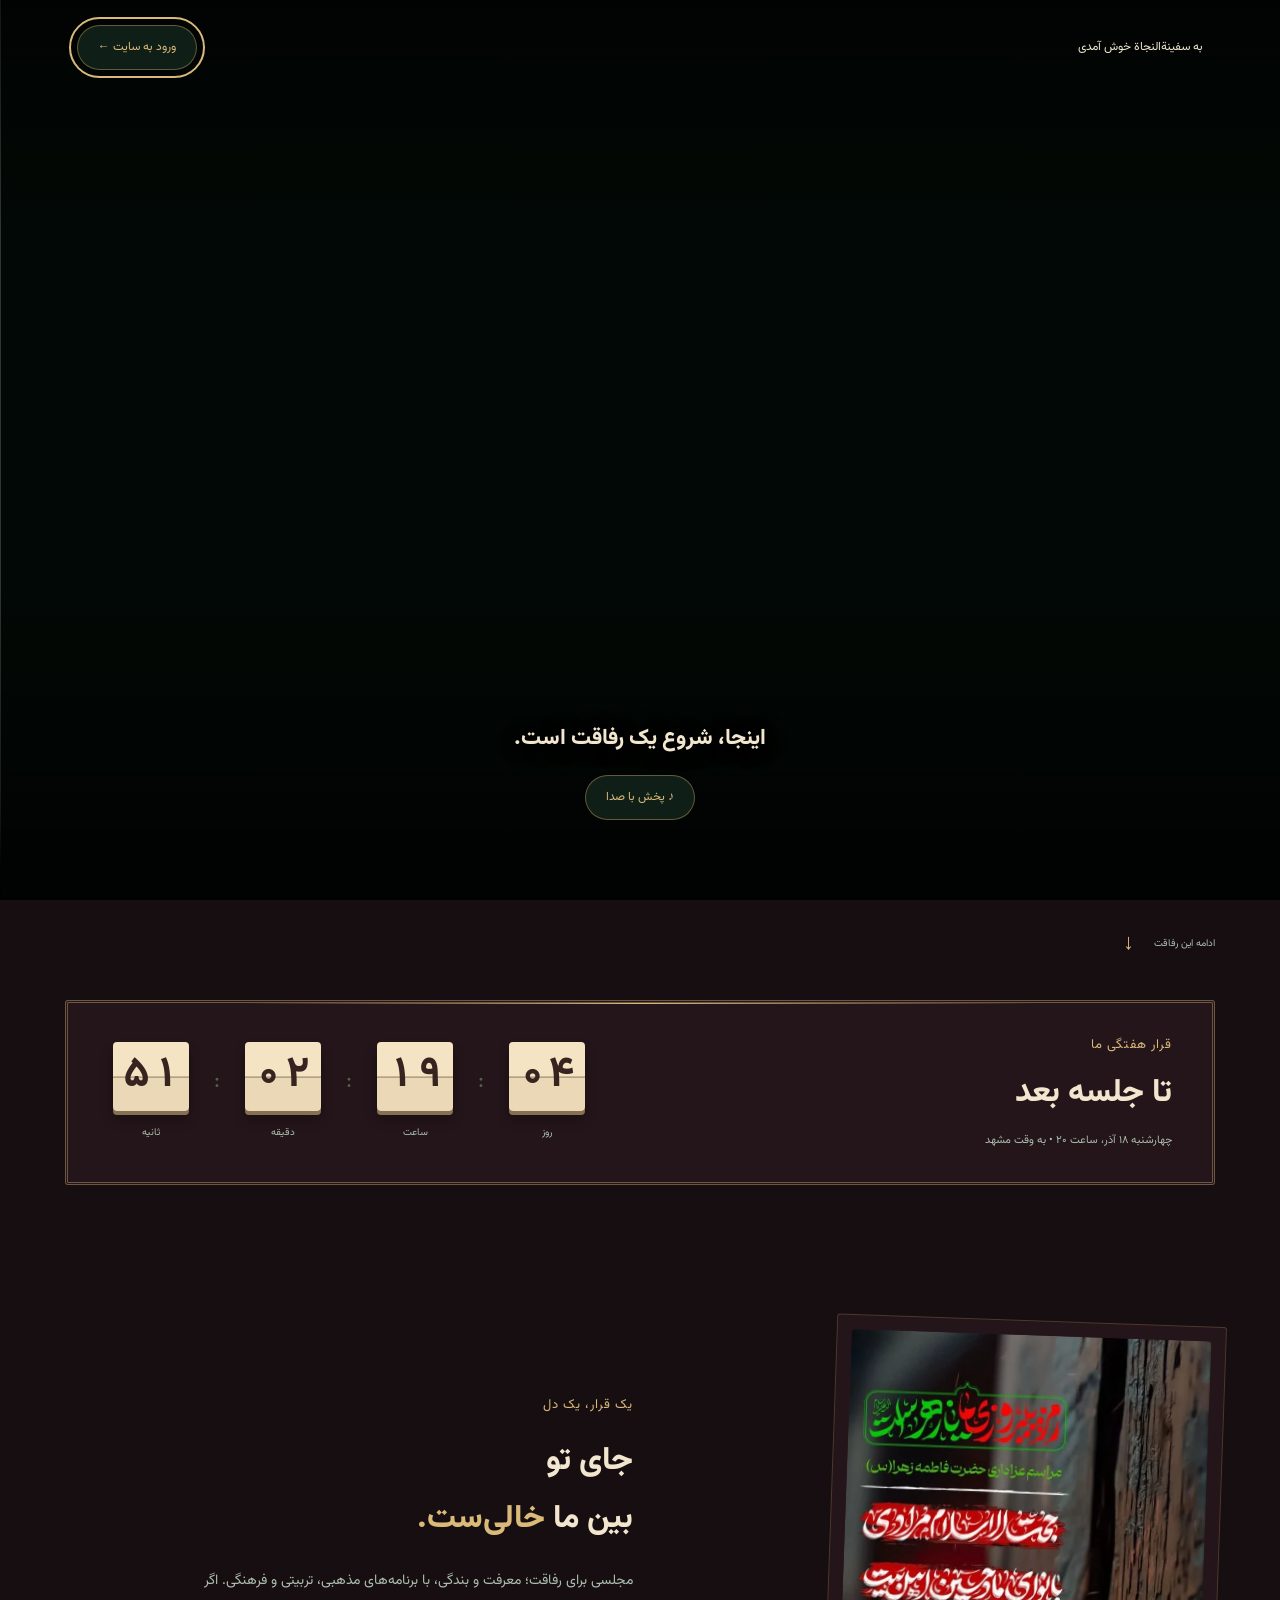
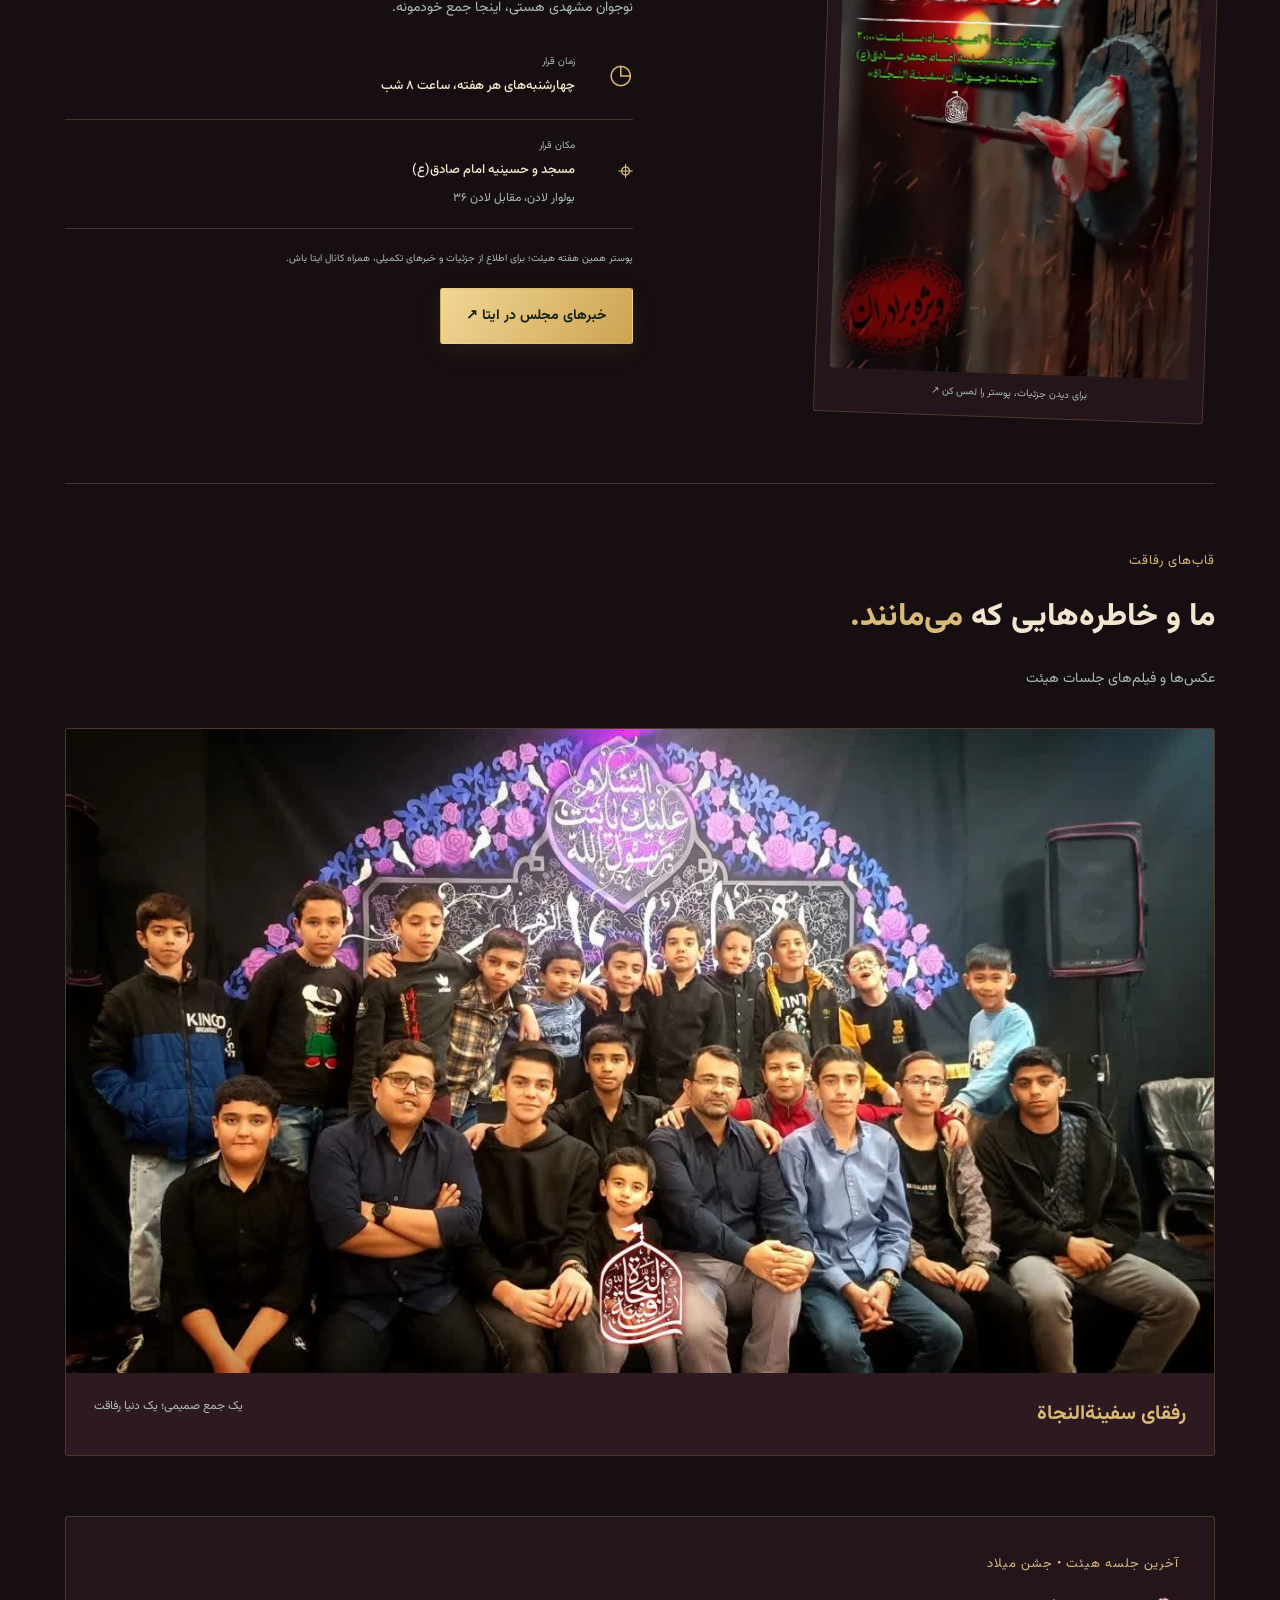
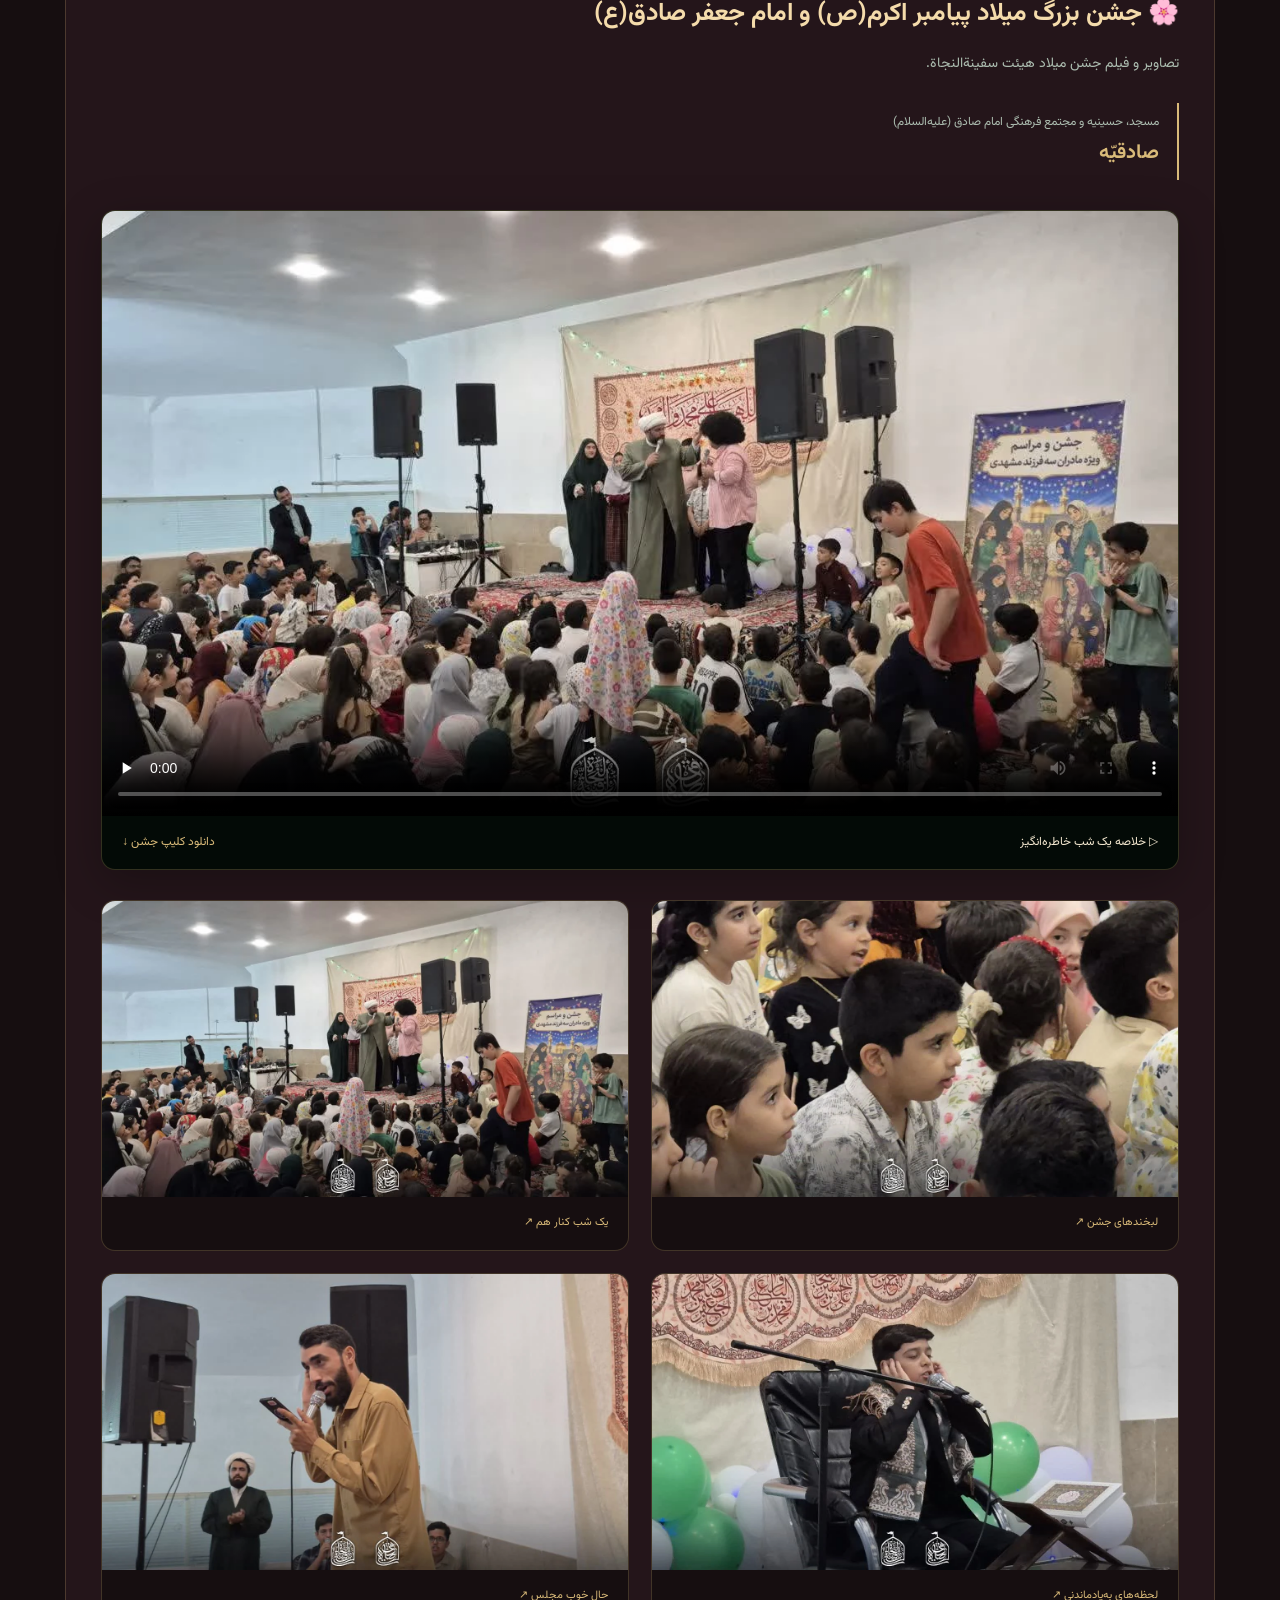
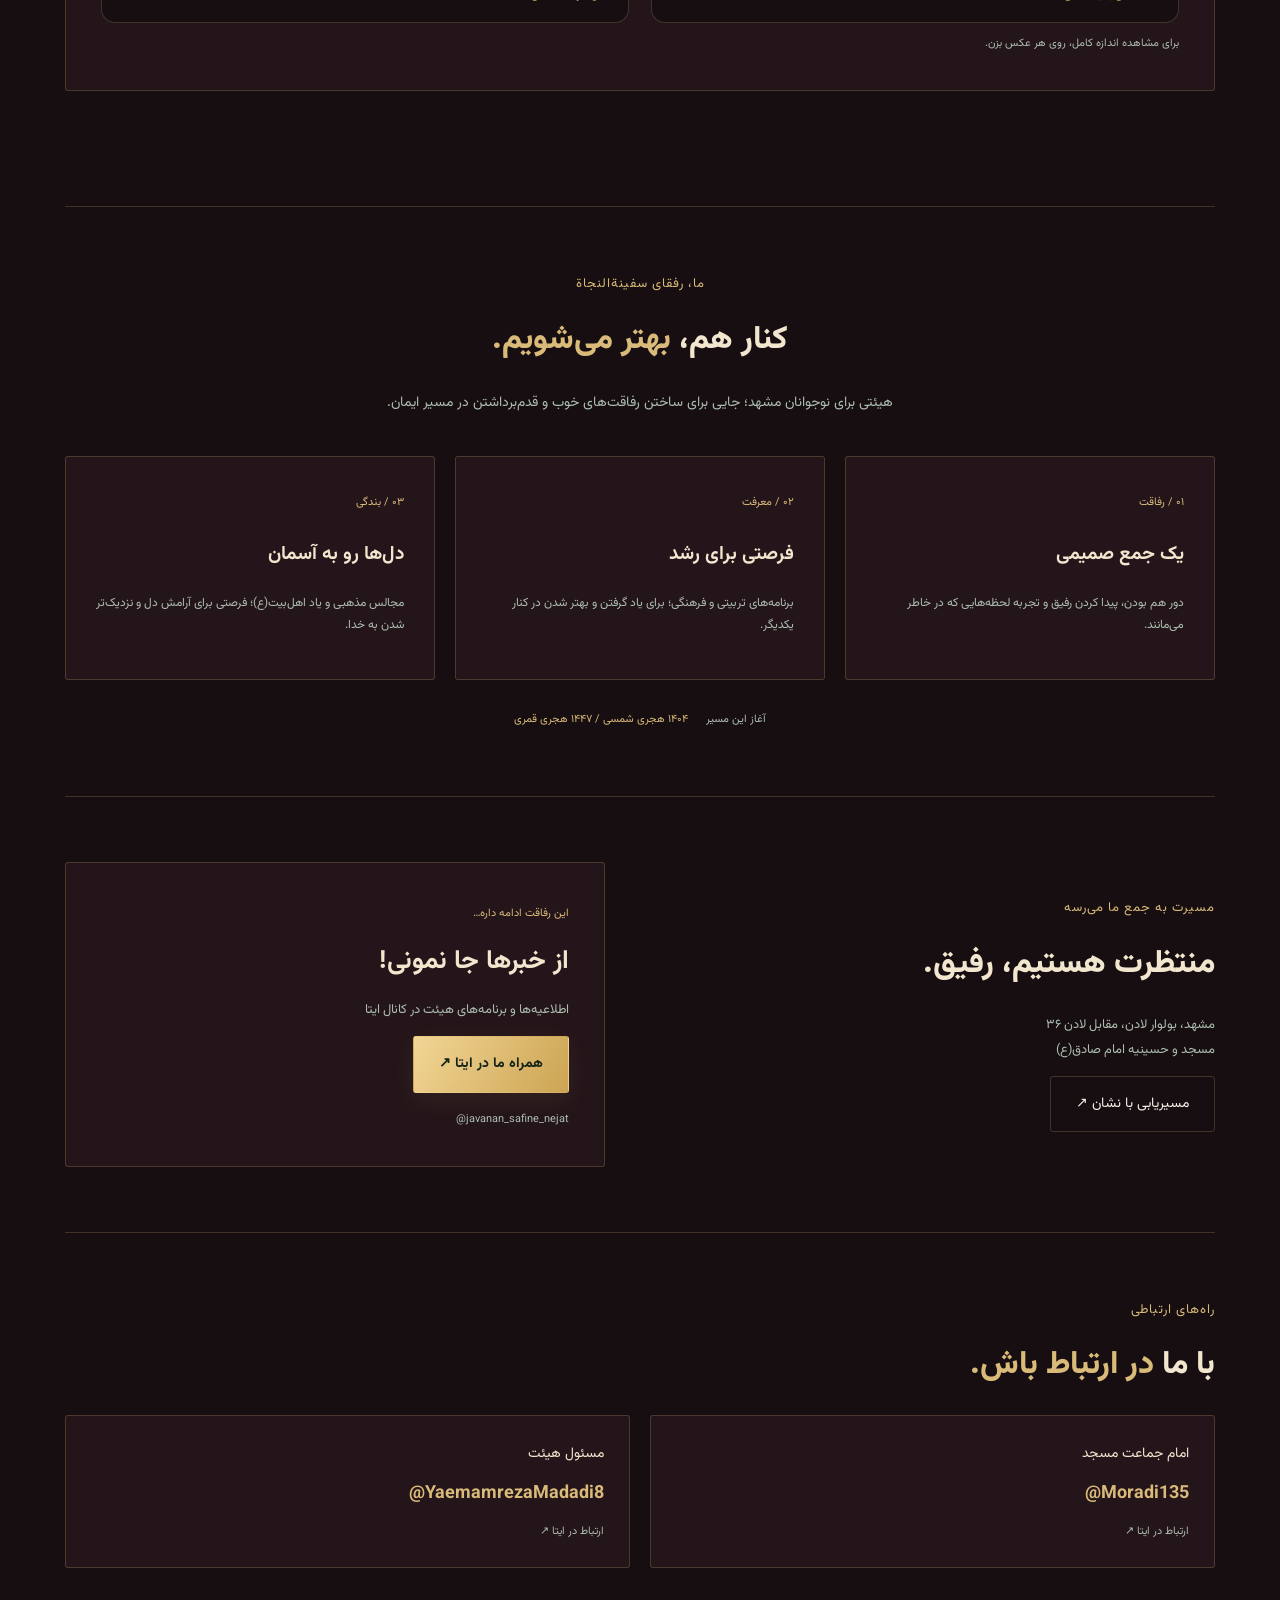
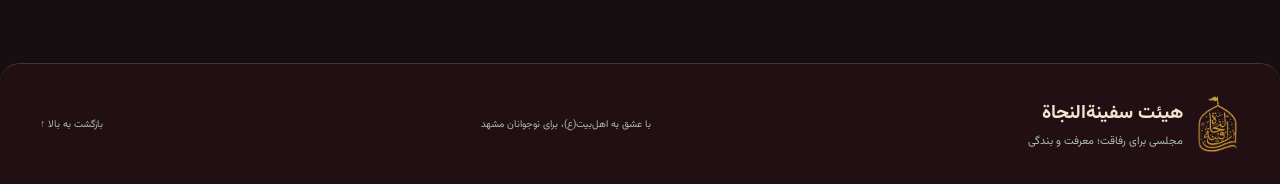
<file: index (13).html>
<!doctype html>
<html lang="fa" dir="rtl">
<head><script>
if ('scrollRestoration' in history) history.scrollRestoration = 'manual';
function startAtTop() {
  const root = document.documentElement;
  const previous = root.style.scrollBehavior;
  root.style.scrollBehavior = 'auto';
  window.scrollTo({top: 0, left: 0, behavior: 'instant'});
  root.style.scrollBehavior = previous;
}
window.addEventListener('pageshow', startAtTop);
</script><meta charset="utf-8"><meta name="viewport" content="width=device-width, initial-scale=1"><meta name="theme-color" content="#071510"><meta name="description" content="هیئت سفینة‌النجاة؛ ویژه نوجوانان مشهدی. چهارشنبه‌ها ساعت ۲۰، بولوار لادن، مقابل لادن ۳۶، مسجد و حسینیه امام صادق(ع)."><title>هیئت سفینة‌النجاة | جایی برای رفاقت و بندگی</title><style>@import url('https://fonts.googleapis.com/css2?family=Vazirmatn:wght@300;400;500;600;700;800;900&display=swap');
:root{--bg:#071510;--panel:#0d2018;--gold:#d8b66b;--text:#f3f0e7;--muted:#a1b2a5;--line:#d8b66b26}*{box-sizing:border-box}html{scroll-behavior:smooth;scroll-padding-top:95px}body{margin:0;background:var(--bg);color:var(--text);font-family:Vazirmatn,Tahoma,sans-serif;line-height:1.9}body:has(.intro:not(.closed)){overflow:hidden}a{color:inherit;text-decoration:none}button{font:inherit;cursor:pointer}button,a{-webkit-tap-highlight-color:transparent}button:focus-visible,a:focus-visible{outline:2px solid var(--gold);outline-offset:6px}header{height:100px;display:flex;align-items:center;justify-content:space-between;max-width:1280px;margin:auto;padding:0 40px;border-bottom:1px solid var(--line)}.brand{display:flex;align-items:center;gap:12px;font-weight:700}.brand img{width:45px;height:60px;object-fit:contain}.brand small{display:block;color:var(--muted);font-weight:400;font-size:10px}nav{display:flex;gap:35px;font-size:13px;color:#c4cec5}nav a:hover,footer a:hover{color:var(--gold)}.header-link{font-size:12px;border:1px solid var(--line);padding:9px 20px;border-radius:6px}.hero{max-width:1280px;margin:auto;padding:75px 65px 95px;min-height:720px;display:grid;grid-template-columns:1fr 1fr;align-items:center;position:relative;overflow:hidden}.glow{position:absolute;width:650px;height:650px;left:-100px;top:-40px;background:radial-gradient(ellipse,#1c56333d,transparent 65%);pointer-events:none}.eyebrow{color:var(--gold);font-size:12px;letter-spacing:1px;display:flex;align-items:center;gap:9px}.eyebrow>span{width:6px;height:6px;background:var(--gold);border-radius:50%;box-shadow:0 0 15px var(--gold)}.overline{font-size:13px;color:var(--muted);margin:35px 0 10px}h1{font-size:clamp(48px,6vw,82px);line-height:1.5;margin:0;font-weight:900;letter-spacing:-3px}em{font-style:normal;color:var(--gold)}.hero-desc{color:var(--muted);font-size:15px;line-height:2.2;margin:20px 0 30px}.actions{display:flex;gap:12px;flex-wrap:wrap}.button{display:inline-flex;align-items:center;justify-content:center;gap:18px;padding:13px 23px;border-radius:5px;font-size:12px;transition:transform .2s,background .2s;border:1px solid transparent}.button:hover{transform:translateY(-3px)}.gold{background:var(--gold);color:#152218;font-weight:700}.gold:hover{background:#eccd87}.subtle{background:transparent;color:var(--text);border-color:var(--line)}.hero-meta{margin-top:35px;display:flex;align-items:center;gap:15px;font-size:11px;color:var(--muted)}.hero-meta i{height:4px;width:4px;background:var(--gold);border-radius:50%}.hero-art{height:495px;position:relative;display:flex;align-items:center;justify-content:center}.arch{width:310px;height:420px;border:1px solid #d8b66b55;border-radius:160px 160px 8px 8px;background:linear-gradient(160deg,#173e2855,#0a1b13);box-shadow:0 0 70px #38744017,inset 0 0 45px #123520;display:flex;align-items:center;justify-content:center;flex-direction:column;position:relative}.arch:before{content:'';position:absolute;inset:12px;border:1px solid var(--line);border-radius:150px 150px 3px 3px}.main-logo{width:218px;height:290px;object-fit:contain;filter:drop-shadow(0 0 20px #bb8e3225);animation:float 6s ease-in-out infinite}.art-caption{font-size:10px;color:var(--gold);margin-top:15px}.orbit{position:absolute;border:1px solid #d8b66b12;border-radius:50%;width:450px;height:450px}.orbit-two{width:500px;height:500px;border-style:dashed;animation:spin 100s linear infinite}.art-foot{position:absolute;bottom:0;font-size:10px;color:var(--muted);letter-spacing:2px}.spark{position:absolute;width:5px;height:5px;border-radius:50%;background:var(--gold);box-shadow:0 0 16px var(--gold);animation:float 5s ease-in-out infinite}.s1{left:40px;top:150px}.s2{right:70px;bottom:70px}.s3{left:130px;top:20px}.scroll{position:absolute;bottom:20px;right:65px;color:var(--muted);font-size:10px;display:flex;align-items:center;gap:20px}.scroll span{color:var(--gold);font-size:22px}.countdown-section{max-width:1150px;margin:15px auto 70px;padding:30px 40px;border:1px solid var(--line);background:linear-gradient(110deg,#13281b,#0a1a12);border-radius:9px;display:flex;align-items:center;justify-content:space-between;gap:25px}.countdown-section h2{font-size:23px;margin:8px 0}.countdown-section p{font-size:11px;color:var(--muted);margin:0}.timer{display:flex;direction:rtl;gap:20px;align-items:center}.timer div{text-align:center;min-width:62px}.timer strong{font-size:39px;font-weight:500;font-variant-numeric:tabular-nums;color:var(--gold)}.timer span{display:block;color:var(--muted);font-size:10px}.timer b{color:#53614d;font-weight:400;font-size:22px;margin-top:-20px}.section{max-width:1150px;margin:0 auto;padding:65px 0;scroll-margin-top:15px}.gathering{display:grid;grid-template-columns: .85fr 1fr;gap:100px;align-items:center}.poster-frame{padding:12px;border:1px solid var(--line);border-radius:8px;background:#102118;max-width:390px;transform:rotate(2deg)}.poster-frame img{width:100%;display:block;border-radius:4px}.poster-frame span{display:block;text-align:center;font-size:10px;color:var(--muted);padding-top:10px}h2{font-size:40px;line-height:1.7;margin:15px 0 20px;font-weight:800}.gathering-copy>p{color:var(--muted);font-size:14px;max-width:440px}.detail{display:flex;gap:18px;align-items:center;padding:16px 0;border-bottom:1px solid var(--line)}.detail-icon{font-size:27px;color:var(--gold);width:40px}.detail small{display:block;font-size:10px;color:var(--muted)}.detail strong{font-size:13px;font-weight:500}.detail p{margin:2px 0;color:var(--muted);font-size:12px}.gathering-copy .note{font-size:10px;margin:20px 0}.about{border-top:1px solid var(--line);margin-top:50px;text-align:center}.about .eyebrow{justify-content:center}.about-intro{color:var(--muted);font-size:14px}.cards{display:grid;grid-template-columns:repeat(3,1fr);gap:20px;text-align:right;margin-top:40px}.cards article{padding:30px;background:linear-gradient(145deg,#12271b,#0a1b13);border:1px solid var(--line);border-radius:6px;transition:transform .3s}.cards article:hover{transform:translateY(-7px)}.cards article>span{font-size:11px;color:var(--gold)}.cards h3{font-size:19px}.cards p{font-size:12px;color:var(--muted)}.founded{font-size:11px;color:var(--muted);margin-top:30px}.founded span{color:var(--gold);margin-right:15px}.address{display:grid;grid-template-columns:1fr 1fr;gap:70px;border-top:1px solid var(--line);align-items:center}.address h2{font-size:30px}.address p{font-size:13px;color:var(--muted)}.channel-card{background:radial-gradient(ellipse at top left,#274d2e,#11261a);border:1px solid var(--line);padding:35px;border-radius:8px}.channel-card>span{color:var(--gold);font-size:11px}.channel-card h3{font-size:26px;margin:10px 0}.channel-card small{display:block;text-align:right;color:var(--muted);font-size:11px;margin-top:17px}footer{max-width:1280px;margin:30px auto 0;padding:30px 40px;border-top:1px solid var(--line);display:flex;justify-content:space-between;align-items:center;gap:20px}footer>span,footer>a:last-child{font-size:10px;color:var(--muted)}.intro{position:fixed;inset:0;background:#020805;z-index:100;transition:opacity .6s;display:flex;align-items:center;justify-content:center}.intro.closed{opacity:0;pointer-events:none;visibility:hidden}.intro video{width:100%;height:100%;object-fit:contain}.intro-shade{position:absolute;inset:0;background:linear-gradient(#0009,transparent 25%,transparent 65%,#000b);pointer-events:none}.intro-top,.intro-bottom{position:absolute;right:6%;left:6%;display:flex;align-items:center;gap:15px}.intro-top{top:25px;justify-content:space-between;font-size:12px}.intro-bottom{bottom:80px;justify-content:center;flex-wrap:wrap}.intro-bottom p{width:100%;text-align:center;margin:0;font-size:22px}.intro button{background:#12251cd9;color:var(--gold);border:1px solid #d8b66b66;border-radius:5px;padding:10px 20px;font-size:12px}.reveal{opacity:0;transform:translateY(25px);transition:opacity .8s,transform .8s}.reveal.visible{opacity:1;transform:none}@keyframes float{50%{transform:translateY(-10px)}}@keyframes spin{to{transform:rotate(360deg)}}@media(min-width:1500px){.hero{min-height:780px}}@media(max-width:1200px){.section,.countdown-section{margin-left:35px;margin-right:35px}.gathering{gap:55px}.hero{padding-left:40px;padding-right:40px}.orbit-two{width:420px;height:420px}.orbit-one{width:380px;height:380px}}@media(max-width:760px){header{height:85px;padding:0 20px}nav{display:none}.brand{font-size:13px}.header-link{padding:8px 12px;font-size:10px}.hero{padding:35px 25px 70px;grid-template-columns:1fr;text-align:center;gap:25px}.hero-copy{order:2}.hero-art{height:330px;order:1}.arch{width:215px;height:290px}.main-logo{width:155px;height:205px}.art-caption{font-size:8px}.art-foot{font-size:8px}.orbit-one{width:300px;height:300px}.orbit-two{width:325px;height:325px}.hero .eyebrow,.actions,.hero-meta{justify-content:center}.overline{margin-top:18px}h1{font-size:54px;line-height:1.35}.hero-desc{font-size:13px}.hero-meta{margin-top:22px}.scroll{right:50%;transform:translateX(50%)}.countdown-section{margin:10px 20px 25px;padding:25px 15px;flex-direction:column;text-align:center}.countdown-section .eyebrow{justify-content:center}.countdown-section h2{font-size:20px}.timer{gap:9px}.timer div{min-width:48px}.timer strong{font-size:32px}.section{margin:0 22px;padding:45px 0}.gathering{grid-template-columns:1fr;gap:35px}.poster-frame{max-width:310px;margin:auto;order:2}.gathering-copy{order:1}h2{font-size:32px}.gathering-copy h2 br{display:none}.cards{grid-template-columns:1fr;gap:12px}.cards article{padding:22px}.cards h3{margin:8px 0}.cards p{margin:0}.address{grid-template-columns:1fr;gap:30px}.address h2{font-size:27px}.channel-card{padding:25px}footer{flex-direction:column;text-align:center;padding:25px 20px}.intro-top{font-size:10px}.intro-top button{padding:8px 12px}.intro-bottom p{font-size:18px}.founded span{display:block;margin:5px 0}}@media(prefers-reduced-motion:reduce){*,*:before,*:after{animation:none!important;transition:none!important;scroll-behavior:auto!important}.reveal{opacity:1;transform:none}}
</style><style>.memories{border-top:1px solid var(--line)}.gallery-lead,.event-album>p{color:var(--muted);font-size:14px}.members-photo{margin:35px 0 60px;border:1px solid var(--line);border-radius:10px;overflow:hidden;background:var(--panel)}.members-photo img{display:block;width:100%;height:auto}.members-photo figcaption{padding:20px 25px;display:flex;justify-content:space-between;gap:15px;font-size:12px;color:var(--muted)}.members-photo figcaption span{color:var(--gold);font-size:16px;font-weight:700}.event-album{padding:35px;border:1px solid var(--line);border-radius:10px;background:linear-gradient(135deg,#12271b,#091811)}.event-album h3{font-size:25px;line-height:1.9;margin:15px 0}.event-album .venue{border-right:2px solid var(--gold);padding:8px 18px;margin:25px 0;font-size:12px}.venue strong{color:var(--gold);font-size:20px}.event-video{margin:30px 0;border:1px solid var(--line);border-radius:8px;overflow:hidden;background:#030a06}.event-video video{display:block;width:100%;max-height:650px;aspect-ratio:16/9;object-fit:contain}.event-video>div{padding:15px 20px;display:flex;justify-content:space-between;gap:15px;flex-wrap:wrap;font-size:12px}.event-video a{color:var(--gold)}.photo-grid{display:grid;grid-template-columns:1fr 1fr;gap:20px}.photo-grid a{display:block;overflow:hidden;border:1px solid var(--line);border-radius:7px;background:var(--bg)}.photo-grid img{width:100%;height:auto;display:block;transition:filter .3s}.photo-grid a:hover img{filter:brightness(1.15)}.photo-grid span{display:block;padding:12px 15px;color:var(--gold);font-size:11px}.event-album .gallery-hint{font-size:11px;margin-bottom:0}.contacts{border-top:1px solid var(--line)}.contact-grid{display:grid;grid-template-columns:1fr 1fr;gap:20px}.contact-grid a{padding:25px;background:var(--panel);border:1px solid var(--line);border-radius:8px;display:flex;flex-direction:column;align-items:flex-start;gap:10px;transition:border-color .2s}.contact-grid a:hover{border-color:var(--gold)}.contact-grid span{font-size:14px}.contact-grid strong{color:var(--gold);font-size:18px;overflow-wrap:anywhere;max-width:100%}.contact-grid small{color:var(--muted);font-size:11px}@media(max-width:760px){.event-album{padding:18px}.event-album h3{font-size:20px}.gallery-lead,.event-album>p{font-size:12px}.photo-grid,.contact-grid{grid-template-columns:1fr}.members-photo{margin:25px 0 35px}.members-photo figcaption{padding:15px;flex-direction:column;gap:3px}.event-video>div{font-size:10px;padding:12px}.contact-grid strong{font-size:16px}}
</style><style>/* Refreshed presentation; existing content and media remain unchanged. */
:root{--bg:#050e0b;--panel:#10251b;--gold:#edc879;--muted:#acbdb0;--line:#edc87930}body{background:radial-gradient(ellipse at 95% 5%,#16452d55,transparent 35%),radial-gradient(ellipse at 0 45%,#39301a25,transparent 35%),var(--bg)}body:before{content:'';position:fixed;inset:0;pointer-events:none;z-index:-1;background-image:radial-gradient(#edc87928 .8px,transparent .8px);background-size:32px 32px}header{position:relative;background:#091810d9;border:1px solid var(--line);border-radius:18px;margin:18px auto 0;max-width:1200px;height:88px;box-shadow:0 15px 70px #0003}header nav{gap:23px}.header-link{background:#edc87912;border-radius:30px}.hero{min-height:750px}.hero h1{font-size:clamp(58px,6.7vw,90px);text-shadow:0 8px 35px #0003}.hero h1 em{background:linear-gradient(100deg,#fff0bf,#be8e3e,#ffe2a1);background-clip:text;-webkit-background-clip:text;color:transparent}.hero .eyebrow{display:inline-flex;border:1px solid var(--line);border-radius:30px;padding:6px 16px;background:#edc87908}.arch{background:radial-gradient(ellipse at center,#28513480,#0a1b13 75%);border-color:#edc87977;box-shadow:0 0 100px #83b15c15,inset 0 0 60px #255c2b30}.main-logo{filter:drop-shadow(0 0 25px #e9b83a35)}.button{border-radius:10px;padding:14px 25px}.gold{background:linear-gradient(120deg,#f2d695,#cca453);box-shadow:0 7px 25px #d8b66b16}.countdown-section{border-radius:20px;box-shadow:0 20px 80px #0003;position:relative;overflow:hidden}.countdown-section:before{content:'';position:absolute;top:0;right:15%;left:15%;height:1px;background:linear-gradient(90deg,transparent,var(--gold),transparent)}.timer div{border:1px solid var(--line);border-radius:12px;padding:9px 12px;background:#05120c77;min-width:76px}.timer strong{font-weight:700}.poster-frame{border-radius:16px;padding:14px;transition:transform .4s}.poster-frame:hover{transform:rotate(0)}.cards article{border-radius:16px;position:relative;overflow:hidden}.cards article:after{content:'';width:100px;height:100px;position:absolute;left:-45px;top:-45px;border:1px solid var(--line);border-radius:50%}.members-photo{position:relative;border-radius:20px;box-shadow:0 25px 70px #0004}.members-photo figcaption{background:linear-gradient(100deg,#14291f,#102015);padding:22px 28px}.members-photo figcaption span{font-size:20px}.event-album{border-radius:20px;background:linear-gradient(145deg,#18281f,#0b1611);position:relative}.event-album h3{color:#f4dbab}.event-video{border-radius:14px;box-shadow:0 12px 45px #0004}.photo-grid{gap:22px}.photo-grid a{border-radius:14px;transition:transform .3s,box-shadow .3s}.photo-grid a:hover{transform:translateY(-5px);box-shadow:0 12px 30px #0005}.photo-grid span{padding:16px 20px}.channel-card{border-radius:20px;background:radial-gradient(ellipse at top left,#345338,#102217)}.contact-grid a{border-radius:16px;background:linear-gradient(130deg,#182a1f,#0c1b13);transition:transform .3s,border-color .3s}.contact-grid a:hover{transform:translateY(-4px)}.quick-links{display:flex;gap:12px;flex-wrap:wrap;margin-top:18px}.quick-links a{font-size:11px;color:var(--gold);border-bottom:1px solid var(--line);padding:5px 0}.intro-top button,.intro-bottom button{backdrop-filter:blur(12px);border-radius:30px}.intro-bottom p{font-weight:800;text-shadow:0 2px 20px #000}.mobile-dock{display:none}.top-progress{position:fixed;top:0;right:0;height:3px;background:linear-gradient(90deg,#fff2c7,#c29243);width:0;z-index:90;box-shadow:0 0 15px #e6c77777}footer{background:#07120c88;border-radius:20px 20px 0 0}.gallery-lead{max-width:750px}.reveal{transition-duration:.65s}@media(max-width:1250px){header{margin-left:22px;margin-right:22px;padding:0 25px}}@media(max-width:760px){header{margin:12px 14px 0;height:78px;padding:0 15px;border-radius:14px}.hero{min-height:auto;padding-top:30px}.hero h1{font-size:60px}.hero .eyebrow{font-size:10px}.countdown-section{padding:24px 12px}.timer{gap:5px}.timer div{min-width:53px;padding:7px 6px}.timer strong{font-size:29px}.timer b{font-size:16px}.quick-links{justify-content:center}.members-photo figcaption span{font-size:17px}.members-photo figcaption{padding:18px}.event-album h3{font-size:19px}.mobile-dock{display:flex;position:fixed;bottom:12px;left:15px;right:15px;z-index:50;padding:10px 8px;padding-bottom:max(10px,env(safe-area-inset-bottom));justify-content:space-around;gap:5px;border:1px solid #edc87944;border-radius:16px;background:#0a1c13ed;backdrop-filter:blur(18px);box-shadow:0 8px 35px #0008}.mobile-dock a{font-size:10px;display:flex;flex-direction:column;align-items:center;color:#dfd9c7}.mobile-dock a span{color:var(--gold);font-size:18px;line-height:1.4}footer{padding-bottom:110px}.section{scroll-margin-top:10px}}@media(prefers-reduced-motion:reduce){.photo-grid a:hover,.contact-grid a:hover{transform:none}}
</style><style>@import url('https://fonts.googleapis.com/css2?family=Noto+Nastaliq+Urdu:wght@600;700&display=swap');
:root{--gold:#d9ba79;--bg:#160e10;--line:#d9ba7938}body{background:#160e10;color:#f2e6ce}body:before{background-image:repeating-linear-gradient(45deg,transparent,transparent 22px,#d9ba7905 22px,#d9ba7905 23px);z-index:-1}header{background:#210f14;border-radius:2px;border-bottom:3px double #d9ba7970;box-shadow:none}.hero h1{font-family:'Noto Nastaliq Urdu','Amiri',serif;font-size:clamp(40px,5vw,66px);line-height:2.1;padding:15px 0;overflow:visible}.hero h1 em{background:none;color:#d9ba79}.hero h1 br{display:none}.hero h1{max-width:650px}.glow,.orbit,.spark,.arch:after{display:none!important}.arch{border-radius:160px 160px 3px 3px;background:linear-gradient(#421b26,#210f14);border:4px double #d9ba7977;box-shadow:none}.main-logo{filter:none}.hero{min-height:650px}.hero .eyebrow{border-radius:2px;border:0;border-right:3px solid #d9ba79;background:none}.hero-desc{line-height:2.3}h2,.event-album h3,.channel-card h3{font-family:'Amiri',serif!important;line-height:1.8!important}.countdown-section,.event-album,.cards article,.channel-card,.contact-grid a,.members-photo,.poster-frame{border-radius:3px!important;background:#24151a!important;box-shadow:none!important}.cards article:after{display:none}.button{border-radius:3px}.members-photo figcaption{background:#2d1920}.countdown-section{border:3px double #d9ba7966}.timer div{border:0;background:none;padding:5px;min-width:68px}.timer strong{position:relative;display:block;background:linear-gradient(#f4e4c3 49%,#cab895 50%,#ead8b6 52%);color:#372320;border-radius:4px;font-family:Georgia,serif;font-size:43px;line-height:1.5;box-shadow:0 4px 0 #857052,0 8px 12px #0005;padding:2px 9px;min-width:60px;transform-origin:center;backface-visibility:hidden}.timer strong:after{content:'';position:absolute;top:50%;left:0;right:0;border-top:1px solid #38221844}.timer strong.turn{animation:paperTurn .48s ease}.timer div span{display:block;margin-top:12px}@keyframes paperTurn{0%{transform:perspective(400px) rotateX(-75deg);filter:brightness(.65)}100%{transform:perspective(400px) rotateX(0);filter:brightness(1)}}.meeting-ribbon{overflow:hidden;background:#771f35;color:#fae6b5;border-block:3px double #d9ba79;margin:18px 0 0;padding:12px 0;direction:ltr}.ribbon-track{display:flex;width:max-content;animation:ribbonMove 32s linear infinite}.ribbon-group{display:flex;flex-shrink:0}.ribbon-group span{direction:rtl;white-space:nowrap;font-family:'Amiri',serif;font-size:24px;padding:0 40px}.meeting-ribbon:hover .ribbon-track{animation-play-state:paused}@keyframes ribbonMove{to{transform:translateX(-50%)}}.live-message{width:100%;text-align:center;padding:20px;background:#621b2e;border:3px double #e1c18a}.live-message[hidden]{display:none}.live-message h3{font-family:'Amiri',serif;font-size:36px;margin:8px}.live-message p{margin:6px}.live-lamp{display:inline-block;width:10px;height:10px;border-radius:50%;background:#efd48d;box-shadow:0 0 0 7px #efd48d20;margin-left:12px}.mobile-dock{background:#29151eee;border-radius:3px}footer{background:#210f14}.countdown-section.is-live{display:block}@media(max-width:760px){.hero h1{font-size:42px;line-height:2.2}.hero{min-height:auto}.ribbon-group span{font-size:20px;padding:0 24px}.timer strong{font-size:30px;min-width:44px;padding:4px 5px}.timer div{min-width:48px}.meeting-ribbon{margin-top:12px}.hero-art{margin-top:20px}}@media(prefers-reduced-motion:reduce){.ribbon-track{animation:none}.timer strong.turn{animation:none}}
</style><link rel="canonical" href="https://kdhfudvdibeken-lab.github.io/safine-site/"><style>
@font-face{font-family:SiteBNazanin;src:local("B Nazanin"),local("BNazanin"),url("BNazanin.woff2") format("woff2");font-display:swap;font-weight:400}
@font-face{font-family:SiteBNazanin;src:local("B Nazanin Bold"),local("BNazanin Bold");font-display:swap;font-weight:700}
body,button,a,input,p,span,small,h2,h3,.event-album h3,.channel-card h3,.ribbon-group span,.live-message h3{font-family:SiteBNazanin,"B Nazanin",Tahoma,serif!important}
body{font-size:19px}p{line-height:1.9}.hero h1,.hero h1 em{font-family:'Noto Nastaliq Urdu',SiteBNazanin,serif!important;line-height:2.25;font-size:clamp(36px,4.5vw,60px);max-width:100%;padding-block:20px}.hero h1 br{display:block}.hero h1 em{font-style:normal}.hero-desc{font-size:21px}.eyebrow{font-size:16px}header nav a,.button{font-size:18px}.ribbon-group span{font-size:24px}.hero-copy{min-width:0}.timer strong{font-family:SiteBNazanin,Tahoma,serif!important}h2{font-size:38px}.mobile-dock a{font-size:15px}.hero-art{min-width:0}@media(max-width:760px){.hero h1,.hero h1 em{font-size:36px;line-height:2.4}.hero-desc{font-size:19px}.ribbon-group span{font-size:21px}.button{font-size:17px}h2{font-size:30px}.timer strong{font-size:30px}}
</style><style>/* Motion update: gentle continuous motion, stronger interaction. */
.hero-art{position:relative;perspective:900px}.arch{animation:archBreath 6s ease-in-out infinite;overflow:hidden}.main-logo{animation:logoFloat 5s ease-in-out infinite;will-change:transform;transition:filter .4s}.arch:hover .main-logo{filter:drop-shadow(0 0 22px #e7c87599)}.arch:after{display:block!important;content:'';position:absolute;inset:-60%;background:linear-gradient(110deg,transparent 43%,#ffe7a322 49%,transparent 55%);animation:goldSweep 8s ease-in-out infinite;pointer-events:none}.orbit{display:block!important;pointer-events:none;border-color:#dfc38c35!important}.orbit-one{animation:haloSpin 32s linear infinite!important;border-style:dashed!important}.orbit-two{animation:haloSpin 42s linear infinite reverse!important}.spark{display:block!important;background:#f0d69c!important;animation:emberFloat 6s ease-in-out infinite!important;pointer-events:none}.spark.s2{animation-delay:-2s!important}.spark.s3{animation-delay:-4s!important}.brand img{animation:brandGlow 5s ease-in-out infinite}.hero-copy>.eyebrow,.hero-copy>.overline,.hero-copy>h1,.hero-copy>.hero-desc,.hero-copy>.actions,.hero-copy>.hero-meta{animation:copyArrival .9s both}.hero-copy>h1{animation-delay:.12s}.hero-copy>.hero-desc{animation-delay:.22s}.hero-copy>.actions{animation-delay:.32s}.hero-copy>.hero-meta{animation-delay:.42s}.button{position:relative;overflow:hidden;transition:transform .25s,box-shadow .25s,background .25s}.button:hover{transform:translateY(-4px);box-shadow:0 10px 24px #0004}.button:active{transform:translateY(0) scale(.97)}.button.gold:after{content:'';position:absolute;inset:0;background:linear-gradient(110deg,transparent 30%,#fff6 50%,transparent 70%);transform:translateX(-160%);animation:buttonShine 7s ease-in-out infinite;pointer-events:none}.cards article,.contact-grid a,.channel-card{transition:transform .35s,border-color .35s,box-shadow .35s!important}.cards article:hover,.channel-card:hover{transform:translateY(-7px);border-color:#e0bd79!important}.photo-grid a img,.members-photo img,.poster-frame img{transition:transform .65s,filter .65s}.photo-grid a:hover img,.members-photo:hover img{transform:scale(1.035);filter:brightness(1.08)}.members-photo a,.photo-grid a{overflow:hidden;display:block}.reveal{transition:opacity .8s,transform .8s!important}.reveal:not(.visible){transform:translateY(32px)}.reveal.visible{transform:translateY(0)}.scroll span{display:inline-block;animation:scrollBounce 2s ease-in-out infinite}.live-lamp{animation:brandGlow 2s ease-in-out infinite}.motion-toggle{position:fixed;left:14px;bottom:18px;z-index:55;background:#2d1821;color:#ead1a1;border:1px solid #d9ba7977;border-radius:6px;padding:8px 12px;font:14px Tahoma,sans-serif;cursor:pointer}.founded{font-family:SiteBNazanin,'B Nazanin',Tahoma,serif!important}.motion-off *,.motion-off *:before,.motion-off *:after{animation:none!important;transition:none!important;scroll-behavior:auto!important}.motion-off .reveal{opacity:1!important;transform:none!important}
@keyframes logoFloat{0%,100%{transform:translateY(0) rotate(-1deg)}50%{transform:translateY(-13px) rotate(1deg)}}@keyframes archBreath{0%,100%{box-shadow:0 0 25px #d9ba7910}50%{box-shadow:0 0 65px #d9ba792a}}@keyframes goldSweep{0%,55%{transform:translateX(-70%) rotate(-10deg)}85%,100%{transform:translateX(70%) rotate(-10deg)}}@keyframes haloSpin{from{transform:rotate(0)}to{transform:rotate(360deg)}}@keyframes emberFloat{0%,100%{transform:translateY(0);opacity:.3}50%{transform:translateY(-22px);opacity:1}}@keyframes brandGlow{0%,100%{filter:drop-shadow(0 0 2px #ebc96f33)}50%{filter:drop-shadow(0 0 9px #ebc96faa)}}@keyframes copyArrival{from{opacity:0;transform:translateY(20px)}to{opacity:1;transform:translateY(0)}}@keyframes buttonShine{0%,65%{transform:translateX(-160%)}90%,100%{transform:translateX(160%)}}@keyframes scrollBounce{0%,100%{transform:translateY(0)}50%{transform:translateY(7px)}}
@media(max-width:760px){.motion-toggle{bottom:92px;padding:7px 9px;font-size:11px}.orbit{max-width:95%}.hero h1,.hero h1 em{font-size:36px!important}.main-logo{will-change:auto}}
@media(prefers-reduced-motion:reduce){*,*:before,*:after{animation:none!important;transition:none!important;scroll-behavior:auto!important}.reveal{opacity:1!important;transform:none!important}}

.hero h1,.hero h1 em{font-family:SiteBNazanin,'B Nazanin',Tahoma,serif!important;font-size:clamp(46px,6vw,78px);line-height:1.5}.brand>span{font-family:'Noto Nastaliq Urdu',SiteBNazanin,serif!important;line-height:2}.brand small{font-family:SiteBNazanin,Tahoma,serif!important}</style><style>
@import url('https://fonts.googleapis.com/css2?family=Vazirmatn:wght@400;500;600;700;800&display=swap');
body,button,input,select,textarea,a,p,span,small,strong,h1,h2,h3,h4,.hero h1,.hero h1 em,.brand>span,.brand small,.event-album h3,.channel-card h3,.ribbon-group span,.live-message h3,.founded,.timer strong{font-family:'Vazirmatn',Tahoma,sans-serif!important;letter-spacing:normal!important}
body{font-size:16px;line-height:1.9}.hero h1,.hero h1 em{font-size:clamp(40px,5.5vw,72px)!important;line-height:1.65!important;font-weight:800}.hero-desc{font-size:17px!important;line-height:2.1!important}.brand>span{font-size:19px;line-height:1.8!important}.brand small{font-size:11px}h2{font-size:32px!important}.ribbon-group span{font-size:19px!important}header nav a,.button{font-size:14px!important}.eyebrow{font-size:13px!important}.timer strong{font-variant-numeric:tabular-nums}.audio-panel{position:fixed;right:14px;bottom:18px;z-index:56;display:flex;align-items:center;gap:9px;padding:8px 12px;border:1px solid #d9ba7977;border-radius:8px;background:#29151ef5;box-shadow:0 5px 25px #0004;font-size:12px}.audio-panel button{color:#f3d79c;background:#ffffff0b;border:1px solid #d9ba7966;border-radius:5px;padding:5px 10px;cursor:pointer}.audio-panel[hidden]{display:none}.audio-status{max-width:190px;color:#eadcc3}@media(max-width:760px){.hero h1,.hero h1 em{font-size:39px!important}.hero-desc{font-size:15px!important}h2{font-size:26px!important}.ribbon-group span{font-size:16px!important}.audio-panel{bottom:92px;right:10px;padding:6px 8px;font-size:10px;max-width:65vw}.audio-status{max-width:140px}.brand>span{font-size:16px}}
</style><meta property="og:type" content="website"><meta property="og:locale" content="fa_IR"><meta property="og:title" content="هیئت سفینة‌النجاة | نوجوانان مشهد"><meta property="og:description" content="چهارشنبه‌ها ساعت ۸ شب؛ مشهد، بولوار لادن، مقابل لادن ۳۶، مسجد و حسینیه امام صادق(ع)."><meta property="og:url" content="https://kdhfudvdibeken-lab.github.io/safine-site/"><meta property="og:image" content="https://kdhfudvdibeken-lab.github.io/safine-site/poster.webp"><script type="application/ld+json">{"@context": "https://schema.org", "@type": "Organization", "name": "هیئت سفینة‌النجاة", "url": "https://kdhfudvdibeken-lab.github.io/safine-site/", "logo": "https://kdhfudvdibeken-lab.github.io/safine-site/logo.png", "sameAs": ["https://eitaa.com/javanan_safine_nejat"], "address": {"@type": "PostalAddress", "addressLocality": "مشهد", "streetAddress": "بولوار لادن، مقابل لادن ۳۶، مسجد و حسینیه امام صادق(ع)", "addressCountry": "IR"}}</script></head>
<body><audio id="ziyaratAudio" preload="none" src="ali_fani_ziarat_ashora%20128.mp3"></audio><div class="audio-panel" id="audioPanel" hidden><span class="audio-status" id="audioStatus" role="status">زیارت عاشورا ـ علی فانی</span><button type="button" id="audioToggle">پخش زیارت</button></div>
<div class="intro" id="intro" role="dialog" aria-modal="true" aria-label="کلیپ خوش‌آمدگویی">
<video id="introVideo" autoplay muted playsinline preload="auto" controls><source src="intro.mp4" type="video/mp4"></video><div class="intro-shade"></div><div class="intro-top"><span>به سفینة‌النجاة خوش آمدی</span><button id="skipIntro">ورود به سایت ←</button></div><div class="intro-bottom"><p>اینجا، شروع یک رفاقت است.</p><button id="soundButton">♪ پخش با صدا</button><button id="playButton" hidden>▶ پخش کلیپ</button></div></div>
<div id="siteContent" inert><div class="top-progress" id="readingProgress" aria-hidden="true"></div>
<header><a class="brand" href="#home"><img src="logo.png" alt="نشان طلایی هیئت سفینة‌النجاة"><span>سفینة‌النجاة<small>هیئت نوجوانان مشهد</small></span></a><nav aria-label="منوی اصلی"><a href="#about">درباره ما</a><a href="#gathering">مجلس این هفته</a><a href="#gallery">عکس و فیلم</a><a href="#address">نشانی و ارتباط</a></nav><a class="header-link" href="https://eitaa.com/javanan_safine_nejat" target="_blank" rel="noopener">کانال ایتا ↗</a></header><div class="meeting-ribbon" role="region" aria-label="قرار ما چهارشنبه ساعت ۸ شب • سفینة‌النجاة"><div class="ribbon-track" aria-hidden="true"><div class="ribbon-group"><span>قرار ما چهارشنبه ساعت ۸ شب • سفینة‌النجاة ✦ </span><span>قرار ما چهارشنبه ساعت ۸ شب • سفینة‌النجاة ✦ </span><span>قرار ما چهارشنبه ساعت ۸ شب • سفینة‌النجاة ✦ </span></div><div class="ribbon-group"><span>قرار ما چهارشنبه ساعت ۸ شب • سفینة‌النجاة ✦ </span><span>قرار ما چهارشنبه ساعت ۸ شب • سفینة‌النجاة ✦ </span><span>قرار ما چهارشنبه ساعت ۸ شب • سفینة‌النجاة ✦ </span></div></div></div>
<main>
<section class="hero" id="home"><div class="glow"></div><div class="hero-copy"><div class="eyebrow"><span></span> ویژه نوجوانان مشهدی</div><p class="overline">به جمع رفقای هیئت خوش آمدی</p><h1>یک کشتی؛<br>هزار <em>رفاقت.</em></h1><p class="hero-desc">اینجا دور هم جمع می‌شویم؛ برای معرفت،<br>برای بندگی، برای رفاقتی که ماندنی‌ست.</p><div class="actions"><a class="button gold" href="#gathering">قرار این هفته‌مون <span>↙</span></a><button class="button subtle" id="replay">▷ تماشای کلیپ هیئت</button><button class="button subtle" id="shareMeeting" type="button">دعوت از رفیق ↗</button><span id="shareStatus" role="status" style="font-size:12px;width:100%"></span></div><div class="hero-meta"><span>هر چهارشنبه، ساعت ۲۰</span><i></i><span>مشهد، بولوار لادن</span></div></div><div class="hero-art"><div class="orbit orbit-one"></div><div class="orbit orbit-two"></div><div class="arch"><img src="logo.png" alt="هیئت سفینة‌النجاة" class="main-logo"><span class="art-caption">مجلسی برای رفاقت؛ معرفت و بندگی</span></div><span class="art-foot">از ۱۴۰۴، کنار هم و برای هم</span><div class="spark s1"></div><div class="spark s2"></div><div class="spark s3"></div></div><a href="#gathering" class="scroll">ادامه این رفاقت <span>↓</span></a></section>
<section class="countdown-section reveal" aria-label="زمان تا مجلس بعدی"><div><div class="eyebrow">قرار هفتگی ما</div><h2>تا جلسه بعد</h2><p id="nextDate">چهارشنبه، ساعت ۲۰ به وقت مشهد</p></div><div class="live-message" id="liveMeeting" role="status" hidden><span class="live-lamp"></span>وقت قرارمان رسید<h3>شروع جلسه هیئت سفینة‌النجاة</h3><p>چهارشنبه، ساعت ۸ شب؛ مسجد و حسینیه امام صادق(ع)</p><a class="button gold" href="#address">نشانی هیئت ←</a></div><div class="timer" role="timer" aria-label="شمارش معکوس مجلس بعدی"><div><strong id="days">۰۰</strong><span>روز</span></div><b>:</b><div><strong id="hours">۰۰</strong><span>ساعت</span></div><b>:</b><div><strong id="minutes">۰۰</strong><span>دقیقه</span></div><b>:</b><div><strong id="seconds">۰۰</strong><span>ثانیه</span></div></div></section>
<section class="gathering section reveal" id="gathering"><div class="poster-frame"><a href="poster.webp" target="_blank" rel="noopener" aria-label="مشاهده پوستر در اندازه کامل"><img src="poster.webp" alt="پوستر مجلس این هفته هیئت سفینة‌النجاة" loading="lazy"></a><span>برای دیدن جزئیات، پوستر را لمس کن ↗</span></div><div class="gathering-copy"><div class="eyebrow">یک قرار، یک دل</div><h2>جای تو<br>بین ما <em>خالی‌ست.</em></h2><p>مجلسی برای رفاقت؛ معرفت و بندگی، با برنامه‌های مذهبی، تربیتی و فرهنگی. اگر نوجوان مشهدی هستی، اینجا جمع خودمونه.</p><div class="detail"><span class="detail-icon">◷</span><div><small>زمان قرار</small><strong>چهارشنبه‌های هر هفته، ساعت ۸ شب</strong></div></div><div class="detail"><span class="detail-icon">⌖</span><div><small>مکان قرار</small><strong>مسجد و حسینیه امام صادق(ع)</strong><p>بولوار لادن، مقابل لادن ۳۶</p></div></div><p class="note">پوستر همین هفته هیئت؛ برای اطلاع از جزئیات و خبرهای تکمیلی، همراه کانال ایتا باش.</p><a class="button gold" href="https://eitaa.com/javanan_safine_nejat" target="_blank" rel="noopener">خبرهای مجلس در ایتا ↗</a></div></section>
<section class="memories section reveal" id="gallery">
<div class="eyebrow">قاب‌های رفاقت</div><h2>ما و خاطره‌هایی که <em>می‌مانند.</em></h2><p class="gallery-lead">عکس‌ها و فیلم‌های جلسات هیئت</p>
<figure class="members-photo"><a href="members.webp" target="_blank" rel="noopener"><img src="members.webp" alt="عکس دسته‌جمعی اعضای هیئت سفینة‌النجاة با پس‌زمینه بنفش" loading="lazy" width="1280" height="718"></a><figcaption><span>رفقای سفینة‌النجاة</span>یک جمع صمیمی؛ یک دنیا رفاقت</figcaption></figure>
<article class="event-album"><div class="eyebrow">آخرین جلسه هیئت • جشن میلاد</div><h3>🌸 جشن بزرگ میلاد پیامبر اکرم(ص) و امام جعفر صادق(ع)</h3><p>تصاویر و فیلم جشن میلاد هیئت سفینة‌النجاة.</p><p class="venue">مسجد، حسینیه و مجتمع فرهنگی امام صادق (علیه‌السلام)<br><strong>صادقیّه</strong></p>
<div class="event-video"><video controls playsinline preload="none" poster="celebration-2.webp" aria-label="کلیپ خلاصه جشن میلاد پیامبر اکرم و امام جعفر صادق"><source src="celebration.mp4" type="video/mp4">مرورگر شما پخش ویدئو را پشتیبانی نمی‌کند.</video><div><span>▷ خلاصه یک شب خاطره‌انگیز</span><a href="celebration.mp4" download>دانلود کلیپ جشن ↓</a></div></div>
<div class="photo-grid">
<a href="celebration-1.webp" target="_blank" rel="noopener"><img src="celebration-1.webp" alt="کودکان حاضر در جشن میلاد" loading="lazy" width="1280" height="720"><span>لبخندهای جشن ↗</span></a>
<a href="celebration-2.webp" target="_blank" rel="noopener"><img src="celebration-2.webp" alt="نمای جمع حاضر و اجرای برنامه در جشن میلاد" loading="lazy" width="1280" height="720"><span>یک شب کنار هم ↗</span></a>
<a href="celebration-3.webp" target="_blank" rel="noopener"><img src="celebration-3.webp" alt="اجرای نوجوان در کنار رحل قرآن در جشن" loading="lazy" width="1280" height="720"><span>لحظه‌های به‌یادماندنی ↗</span></a>
<a href="celebration-4.webp" target="_blank" rel="noopener"><img src="celebration-4.webp" alt="اجرای برنامه با میکروفن در جشن میلاد" loading="lazy" width="1280" height="720"><span>حال خوب مجلس ↗</span></a>
</div><p class="gallery-hint">برای مشاهده اندازه کامل، روی هر عکس بزن.</p></article>
</section>
<section class="about section reveal" id="about"><div class="eyebrow">ما، رفقای سفینة‌النجاة</div><h2>کنار هم، <em>بهتر می‌شویم.</em></h2><p class="about-intro">هیئتی برای نوجوانان مشهد؛ جایی برای ساختن رفاقت‌های خوب و قدم‌برداشتن در مسیر ایمان.</p><div class="cards"><article><span>۰۱ / رفاقت</span><h3>یک جمع صمیمی</h3><p>دور هم بودن، پیدا کردن رفیق و تجربه لحظه‌هایی که در خاطر می‌مانند.</p></article><article><span>۰۲ / معرفت</span><h3>فرصتی برای رشد</h3><p>برنامه‌های تربیتی و فرهنگی؛ برای یاد گرفتن و بهتر شدن در کنار یکدیگر.</p></article><article><span>۰۳ / بندگی</span><h3>دل‌ها رو به آسمان</h3><p>مجالس مذهبی و یاد اهل‌بیت(ع)؛ فرصتی برای آرامش دل و نزدیک‌تر شدن به خدا.</p></article></div><div class="founded">آغاز این مسیر <span>۱۴۰۴ هجری شمسی / ۱۴۴۷ هجری قمری</span></div></section>
<section class="address section reveal" id="address"><div><div class="eyebrow">مسیرت به جمع ما می‌رسه</div><h2>منتظرت هستیم، رفیق.</h2><p>مشهد، بولوار لادن، مقابل لادن ۳۶<br>مسجد و حسینیه امام صادق(ع)</p><a class="button subtle" href="https://nshn.ir/0d_b1-1xeJ5-wR" target="_blank" rel="noopener">مسیریابی با نشان ↗</a></div><div class="channel-card"><span>این رفاقت ادامه داره…</span><h3>از خبرها جا نمونی!</h3><p>اطلاعیه‌ها و برنامه‌های هیئت در کانال ایتا</p><a class="button gold" href="https://eitaa.com/javanan_safine_nejat" target="_blank" rel="noopener">همراه ما در ایتا ↗</a><small dir="ltr">@javanan_safine_nejat</small></div></section>
<section class="contacts section reveal" id="contacts"><div class="eyebrow">راه‌های ارتباطی</div><h2>با ما <em>در ارتباط باش.</em></h2><div class="contact-grid"><a href="https://eitaa.com/Moradi135" target="_blank" rel="noopener"><span>امام جماعت مسجد</span><strong dir="ltr">@Moradi135</strong><small>ارتباط در ایتا ↗</small></a><a href="https://eitaa.com/YaemamrezaMadadi8" target="_blank" rel="noopener"><span>مسئول هیئت</span><strong dir="ltr">@YaemamrezaMadadi8</strong><small>ارتباط در ایتا ↗</small></a></div></section>
</main><nav class="mobile-dock" aria-label="دسترسی سریع موبایل"><a href="#home"><span>⌂</span>خانه</a><a href="#gathering"><span>◷</span>قرار هفته</a><a href="#gallery"><span>▧</span>عکس و فیلم</a><a href="#address"><span>⌖</span>نشانی</a></nav><footer><a class="brand" href="#home"><img src="logo.png" alt=""><span>هیئت سفینة‌النجاة<small>مجلسی برای رفاقت؛ معرفت و بندگی</small></span></a><span>با عشق به اهل‌بیت(ع)، برای نوجوانان مشهد</span><a href="#home">بازگشت به بالا ↑</a></footer>
</div><script>'use strict';
const intro = document.getElementById('intro');
const video = document.getElementById('introVideo');
const content = document.getElementById('siteContent');
const skip = document.getElementById('skipIntro');
const sound = document.getElementById('soundButton');
const play = document.getElementById('playButton');
function closeIntro() {
  video.pause();
  intro.classList.add('closed');
  intro.inert = true;
  content.inert = false;
  document.getElementById('replay').focus({preventScroll:true});
  startAtTop();
}
function attemptPlay() {
  const promise = video.play();
  if (promise) promise.then(() => { play.hidden = true; }).catch(() => { play.hidden = false; });
}
skip.addEventListener('click', () => { closeIntro(); startZiyarat(); });
video.addEventListener('ended', closeIntro);
video.addEventListener('error', () => { play.hidden = false; play.textContent = 'کلیپ در دسترس نیست؛ وارد سایت شو'; });
sound.addEventListener('click', () => {
  video.muted = !video.muted;
  sound.textContent = video.muted ? '♪ پخش با صدا' : '♪ بی‌صدا کردن';
  attemptPlay();
});
play.addEventListener('click', attemptPlay);
document.getElementById('replay').addEventListener('click', () => {
  document.getElementById('ziyaratAudio').pause();
  content.inert = true;
  intro.inert = false;
  intro.classList.remove('closed');
  video.currentTime = 0;
  attemptPlay();
  skip.focus({preventScroll:true});
});
document.addEventListener('keydown', event => {
  if (!intro.classList.contains('closed') && event.key === 'Escape') closeIntro();
});
skip.focus({preventScroll:true});
attemptPlay();
// The recurring meeting is Wednesday, 20:00 in Asia/Tehran, not the visitor's timezone.
const tehranParts = new Intl.DateTimeFormat('en-US', {
  timeZone:'Asia/Tehran', year:'numeric', month:'2-digit', day:'2-digit',
  hour:'2-digit', minute:'2-digit', second:'2-digit', hourCycle:'h23'
});
const persian = new Intl.NumberFormat('fa-IR', {minimumIntegerDigits:2, useGrouping:false});
function nextMeeting(now) {
  const p = Object.fromEntries(tehranParts.formatToParts(now).filter(x => x.type !== 'literal').map(x => [x.type, Number(x.value)]));
  const local = Date.UTC(p.year,p.month-1,p.day,p.hour,p.minute,p.second);
  const offset = local - (now.getTime() - now.getMilliseconds());
  const daysUntil = (3 - new Date(local).getUTCDay() + 7) % 7;
  let target = Date.UTC(p.year,p.month-1,p.day + daysUntil,20) - offset;
  if (target <= now.getTime()) target += 7*86400000;
  return target;
}
function meetingState(now) {
 const next = nextMeeting(now);
 const previous = next - 7*86400000;
 return {target:next, live:now.getTime() >= previous && now.getTime() < previous+5*60000};
}
function updateCountdown(){
 const now=new Date(), state=meetingState(now);
 const section=document.querySelector('.countdown-section');
 section.classList.toggle('is-live',state.live);
 document.getElementById('liveMeeting').hidden=!state.live;
 document.querySelector('.timer').style.display=state.live?'none':'';
 section.firstElementChild.style.display=state.live?'none':'';
 let remaining=Math.max(0,Math.ceil((state.target-now.getTime())/1000));
 const values=[Math.floor(remaining/86400),Math.floor(remaining%86400/3600),Math.floor(remaining%3600/60),remaining%60];
 ['days','hours','minutes','seconds'].forEach((id,i)=>{
 const el=document.getElementById(id),value=persian.format(values[i]);
 if(el.textContent!==value){el.textContent=value;el.classList.remove('turn');void el.offsetWidth;el.classList.add('turn');}
 });
 document.getElementById('nextDate').textContent=new Intl.DateTimeFormat('fa-IR',{timeZone:'Asia/Tehran',weekday:'long',day:'numeric',month:'long'}).format(new Date(state.target))+'، ساعت ۲۰ • به وقت مشهد';
}
updateCountdown();setInterval(updateCountdown,1000);
document.addEventListener('visibilitychange',()=>{if(!document.hidden)updateCountdown();});
if ('IntersectionObserver' in window) {
  const observer = new IntersectionObserver(entries => entries.forEach(entry => {
    if(entry.isIntersecting){entry.target.classList.add('visible');observer.unobserve(entry.target);}
  }),{threshold:.08});
  document.querySelectorAll('.reveal').forEach(el => observer.observe(el));
} else document.querySelectorAll('.reveal').forEach(el => el.classList.add('visible'));
</script><script>function updateProgress(){const h=document.documentElement;const el=document.getElementById("readingProgress");if(el)el.style.width=(h.scrollHeight>h.clientHeight?100*h.scrollTop/(h.scrollHeight-h.clientHeight):0)+"%";}window.addEventListener("scroll",updateProgress,{passive:true});window.addEventListener("resize",updateProgress);updateProgress();</script><script>
const ziyaratAudio=document.getElementById('ziyaratAudio');
const audioPanel=document.getElementById('audioPanel');
const audioToggle=document.getElementById('audioToggle');
const audioStatus=document.getElementById('audioStatus');
ziyaratAudio.volume=0.65;
function startZiyarat(){
 audioPanel.hidden=false;
 const p=ziyaratAudio.play();
 if(p)p.catch(()=>{audioStatus.textContent=ziyaratAudio.error?'فایل صوتی پیدا نشد یا قابل پخش نیست':'برای شنیدن زیارت، پخش را بزن';});
}
audioToggle.addEventListener('click',()=>{if(ziyaratAudio.paused)startZiyarat();else ziyaratAudio.pause();});
ziyaratAudio.addEventListener('play',()=>{audioToggle.textContent='توقف صدا';audioToggle.setAttribute('aria-label','توقف زیارت عاشورا');audioStatus.textContent='زیارت عاشورا ـ علی فانی';});
ziyaratAudio.addEventListener('pause',()=>{audioToggle.textContent='پخش زیارت';audioToggle.setAttribute('aria-label','پخش زیارت عاشورا');});
ziyaratAudio.addEventListener('ended',()=>{audioToggle.textContent='پخش دوباره';});
ziyaratAudio.addEventListener('error',()=>{audioStatus.textContent='فایل صوتی پیدا نشد یا قابل پخش نیست';});
</script><script>document.getElementById('shareMeeting').addEventListener('click',async()=>{
const data={title:'هیئت سفینة‌النجاة',text:'قرار ما چهارشنبه ساعت ۸ شب؛ مشهد، بولوار لادن، مقابل لادن ۳۶، مسجد و حسینیه امام صادق(ع).',url:'https://kdhfudvdibeken-lab.github.io/safine-site/'};
const status=document.getElementById('shareStatus');
try{if(navigator.share){await navigator.share(data);}else{await navigator.clipboard.writeText(data.text+'\n'+data.url);status.textContent='متن دعوت و لینک کپی شد؛ برای رفیقت بفرست.';}}catch(e){if(e.name!=='AbortError')status.textContent='برای دعوت، آدرس سایت را کپی و ارسال کن: '+data.url;}
});</script><style>
#sf-launch{position:fixed;left:22px;bottom:100px;z-index:70;width:68px;height:68px;border-radius:24px;border:1px solid #edc879;background:linear-gradient(145deg,#512534,#1b1118);box-shadow:0 8px 35px #0009,0 0 22px #d9ba7933;display:grid;place-items:center;color:#f4dfad;transition:transform .25s}#sf-launch:hover{transform:translateY(-4px)}#sf-launch img{width:42px;height:47px;object-fit:contain}#sf-launch:after{content:'✦';position:absolute;right:-5px;top:-8px;background:#e5c98b;color:#321822;border-radius:50%;width:24px;height:24px;font-size:16px}#sf-launch span{position:absolute;bottom:-26px;font-size:11px;white-space:nowrap;background:#25141d;border-radius:8px;padding:0 8px}
#sf-chat{padding:0;color:#f5ead5;background:linear-gradient(150deg,#351c28f5,#120d13fa);backdrop-filter:blur(24px);border:1px solid #d9ba7966;border-radius:25px;width:410px;max-width:calc(100vw - 24px);height:590px;max-height:calc(100dvh - 32px);margin:auto;box-shadow:0 30px 120px #000b;overflow:hidden;direction:rtl}#sf-chat::backdrop{background:#080509b3;backdrop-filter:blur(5px)}#sf-chat[open]{display:flex;flex-direction:column;animation:sf-enter .25s ease-out}#sf-chat *{box-sizing:border-box}#sf-chat .sf-head{display:flex;align-items:center;gap:12px;padding:18px;border-bottom:1px solid #d9ba7930;background:linear-gradient(100deg,#d9ba7910,transparent)}#sf-chat .sf-head img{width:44px;height:54px;object-fit:contain}#sf-chat h2{font-family:Vazirmatn,Tahoma,sans-serif!important;font-size:19px;margin:0;line-height:1.7!important}#sf-chat small{display:block;color:#c8b8ad;font-size:10px}#sf-close{margin-right:auto;background:#ffffff08;border:1px solid #d9ba7933;border-radius:12px;color:#ead5a7;width:38px;height:38px;font-size:23px}#sf-log{overflow-y:auto;overscroll-behavior:contain;flex:1;min-height:0;padding:20px;display:flex;flex-direction:column;gap:14px;scroll-behavior:smooth}#sf-log .sf-msg{padding:12px 15px;border-radius:16px 4px 16px 16px;background:#ffffff08;border:1px solid #d9ba7920;font-size:13px;line-height:2;max-width:94%;white-space:pre-wrap;overflow-wrap:anywhere;flex-shrink:0}#sf-log .sf-user{align-self:flex-end;background:#d9ba7920;border-radius:4px 16px 16px 16px;color:#ffe4a9}#sf-log a{display:block;color:#edd08e;text-decoration:underline;text-underline-offset:5px;margin-top:8px}#sf-chat .sf-choices{display:flex;gap:7px;overflow-x:auto;padding:10px 16px;flex-shrink:0}#sf-chat .sf-choices button{white-space:nowrap;background:#d9ba790c;border:1px solid #d9ba7944;border-radius:30px;padding:7px 12px;color:#ead5a7;font-size:11px}#sf-form{display:flex;gap:8px;padding:12px 16px;border-top:1px solid #d9ba7928}#sf-input{min-width:0;flex:1;border:1px solid #d9ba7933;border-radius:13px;background:#0003;color:#fff0d2;padding:12px;font-size:13px}#sf-input:focus{outline:2px solid #d9ba79}#sf-form button{border:0;border-radius:13px;background:linear-gradient(130deg,#f0d99f,#c39854);color:#29151e;padding:0 15px}#sf-chat .sf-note{font-size:10px;color:#c0b0aa;margin:0;padding:0 16px 12px;text-align:center}@keyframes sf-enter{from{opacity:0;transform:translateY(18px) scale(.97)}to{opacity:1;transform:none}}@media(max-width:760px){#sf-launch{left:17px;bottom:115px;width:59px;height:59px;border-radius:20px}#sf-launch img{width:35px;height:40px}}@media(prefers-reduced-motion:reduce){#sf-chat[open]{animation:none}#sf-log{scroll-behavior:auto}}
</style>
<button id="sf-launch" type="button" aria-label="باز کردن دستیار سفینه" aria-haspopup="dialog" aria-controls="sf-chat" aria-expanded="false"><img src="logo.png" alt=""><span>از سفینه بپرس</span></button>
<dialog id="sf-chat" aria-labelledby="sf-title">
<div class="sf-head"><img src="logo.png" alt="نشان هیئت"><div><h2 id="sf-title">دستیار سفینه</h2><small>راهنمای خودکار اطلاعات هیئت</small></div><button id="sf-close" type="button" aria-label="بستن دستیار">×</button></div>
<div id="sf-log" role="log" aria-live="polite" aria-relevant="additions" aria-label="گفت‌وگو با راهنمای هیئت"></div>
<div class="sf-choices" aria-label="سؤال‌های پیشنهادی"><button type="button">زمان جلسات</button><button type="button">آدرس هیئت</button><button type="button">عکس و فیلم</button><button type="button">ارتباط با مسئول</button><button type="button">درباره هیئت</button></div>
<form id="sf-form"><input id="sf-input" aria-label="سؤال درباره هیئت" placeholder="درباره هیئت بپرس…" maxlength="300" autocomplete="off"><button type="submit">ارسال ↑</button></form><p class="sf-note">پاسخ‌های آماده، نه هوش مصنوعی • پیام‌ها ذخیره یا ارسال نمی‌شوند.</p>
</dialog>
<script>
(()=>{'use strict';
const dialog=document.getElementById('sf-chat'),launch=document.getElementById('sf-launch'),log=document.getElementById('sf-log'),input=document.getElementById('sf-input');
const channel='https://eitaa.com/javanan_safine_nejat';
const norm=s=>s.replace(/[يى]/g,'ی').replace(/ك/g,'ک').replace(/[\u064b-\u065f\u0670]/g,'').replace(/\u200c/g,' ').replace(/\s+/g,' ').trim().toLowerCase();
// اطلاعات تأییدشده از متن سایت؛ برای تغییر پاسخ‌ها این بخش را به‌روز کنید.
const topics=[
{keys:['مداح','سخنران','امشب','فردا','لغو','تغییر','این هفته','جلسه بعد','مراسم بعد','پوستر'],text:'برای برنامه دقیق جلسه بعد، نام مداح و سخنران یا تغییر احتمالی زمان، اطلاعیه رسمی کانال را ببین. من خبر لحظه‌ای ندارم.',url:channel,label:'آخرین اطلاعیه‌ها در ایتا ↗'},
{keys:['ساعت','زمان','چه روز','کی برگزار','کی هست','جلسات','چهارشنبه'],text:'طبق برنامه درج‌شده در سایت، قرار هفتگی ما چهارشنبه‌ها ساعت ۸ شب (۲۰)، به وقت مشهد است. برای تغییرات احتمالی، کانال رسمی را بررسی کن.',url:channel,label:'بررسی اطلاعیه جلسه ↗'},
{keys:['آدرس','ادرس','نشانی','کجاست','کجا','مسیر','لادن'],text:'مشهد، بولوار لادن، مقابل لادن ۳۶؛ مسجد و حسینیه امام صادق(ع). منتظرت هستیم، رفیق!',url:'https://nshn.ir/0d_b1-1xeJ5-wR',label:'مسیریابی با نشان ↗'},
{keys:['عکس','فیلم','کلیپ','آرشیو','خاطره'],text:'قاب‌های رفاقت و فیلم مراسم را در بخش عکس و فیلم سایت ببین.',url:'#gallery',label:'رفتن به عکس‌ها و فیلم‌ها ←'},
{keys:['زیارت','عاشورا','علی فانی'],text:'پخش زیارت عاشورا با صدای علی فانی در سایت قرار دارد؛ دستیار را ببند و از دکمه پخش زیارت استفاده کن.'},
{keys:['امام جماعت'],text:'راه ارتباط با امام جماعت مسجد در سایت:',url:'https://eitaa.com/Moradi135',label:'ارتباط در ایتا ↗'},
{keys:['مسئول','ارتباط','همکاری','ثبت نام','عضویت','تماس'],text:'برای هماهنگی حضور، همکاری یا سؤال‌های اجرایی، از راه ارتباطی مسئول هیئت که در سایت معرفی شده استفاده کن.',url:'https://eitaa.com/YaemamrezaMadadi8',label:'ارتباط با مسئول هیئت در ایتا ↗'},
{keys:['کانال','ایتا','اطلاعیه'],text:'اطلاعیه‌ها و برنامه‌های رسمی هیئت در کانال ایتا منتشر می‌شوند.',url:channel,label:'ورود به کانال هیئت ↗'},
{keys:['درباره','معرفی','تاسیس','تأسیس','نوجوان','سفینه','سفینة'],text:'هیئت سفینة‌النجاة، جمعی برای نوجوانان مشهد است؛ با برنامه‌های مذهبی، تربیتی و فرهنگی و شعار رفاقت، معرفت و بندگی. آغاز این مسیر طبق سایت: ۱۴۰۴ شمسی / ۱۴۴۷ قمری.',url:'#about',label:'بیشتر درباره هیئت ←'}
];
function add(text,user=false,url,label){const box=document.createElement('div');box.className='sf-msg'+(user?' sf-user':'');box.textContent=text;if(url){const a=document.createElement('a');a.href=url;a.textContent=label;if(url.startsWith('#'))a.addEventListener('click',()=>dialog.close());else{a.target='_blank';a.rel='noopener noreferrer';}box.append(a);}log.append(box);while(log.children.length>60)log.firstElementChild.remove();log.scrollTop=log.scrollHeight;}
function ask(raw){const q=norm(raw);if(!q)return;add(raw,true);input.value='';if(/^(سلام|سلام علیکم|درود|سلام خوبی)[!؟. ]*$/.test(q)){add('سلام رفیق! خوش اومدی به سفینه ✦ درباره زمان جلسات، آدرس، کانال و راه ارتباط با هیئت بپرس.');return;}if(/^(ممنون|مرسی|تشکر|خداحافظ)[! .]*$/.test(q)){add('خواهش می‌کنم رفیق؛ به امید دیدارت در هیئت 🌿');return;}const item=topics.find(t=>t.keys.some(k=>q.includes(norm(k))));if(item)add(item.text,false,item.url,item.label);else add('من فقط راهنمای اطلاعات هیئت سفینة‌النجاة هستم و برای این سؤال پاسخ تأییدشده‌ای ندارم. از سؤال‌های پیشنهادی استفاده کن یا از مسئول هیئت بپرس.',false,'https://eitaa.com/YaemamrezaMadadi8','ارتباط با مسئول هیئت ↗');}
launch.addEventListener('click',()=>{dialog.showModal();launch.setAttribute('aria-expanded','true');});
document.getElementById('sf-close').addEventListener('click',()=>dialog.close());dialog.addEventListener('close',()=>{launch.setAttribute('aria-expanded','false');launch.focus();});dialog.addEventListener('click',e=>{if(e.target===dialog){const r=dialog.getBoundingClientRect();if(e.clientX<r.left||e.clientX>r.right||e.clientY<r.top||e.clientY>r.bottom)dialog.close();}});
document.getElementById('sf-form').addEventListener('submit',e=>{e.preventDefault();ask(input.value.trim().slice(0,300));});document.querySelectorAll('#sf-chat .sf-choices button').forEach(b=>b.addEventListener('click',()=>ask(b.textContent)));
add('سلام رفیق! من راهنمای سفینه‌ام ✦\nدرباره هیئت چی می‌خوای بدونی؟ یکی از سؤال‌های پایین را انتخاب کن یا سؤال کوتاهت را بنویس.');
})();
</script>

</body></html>
</file>
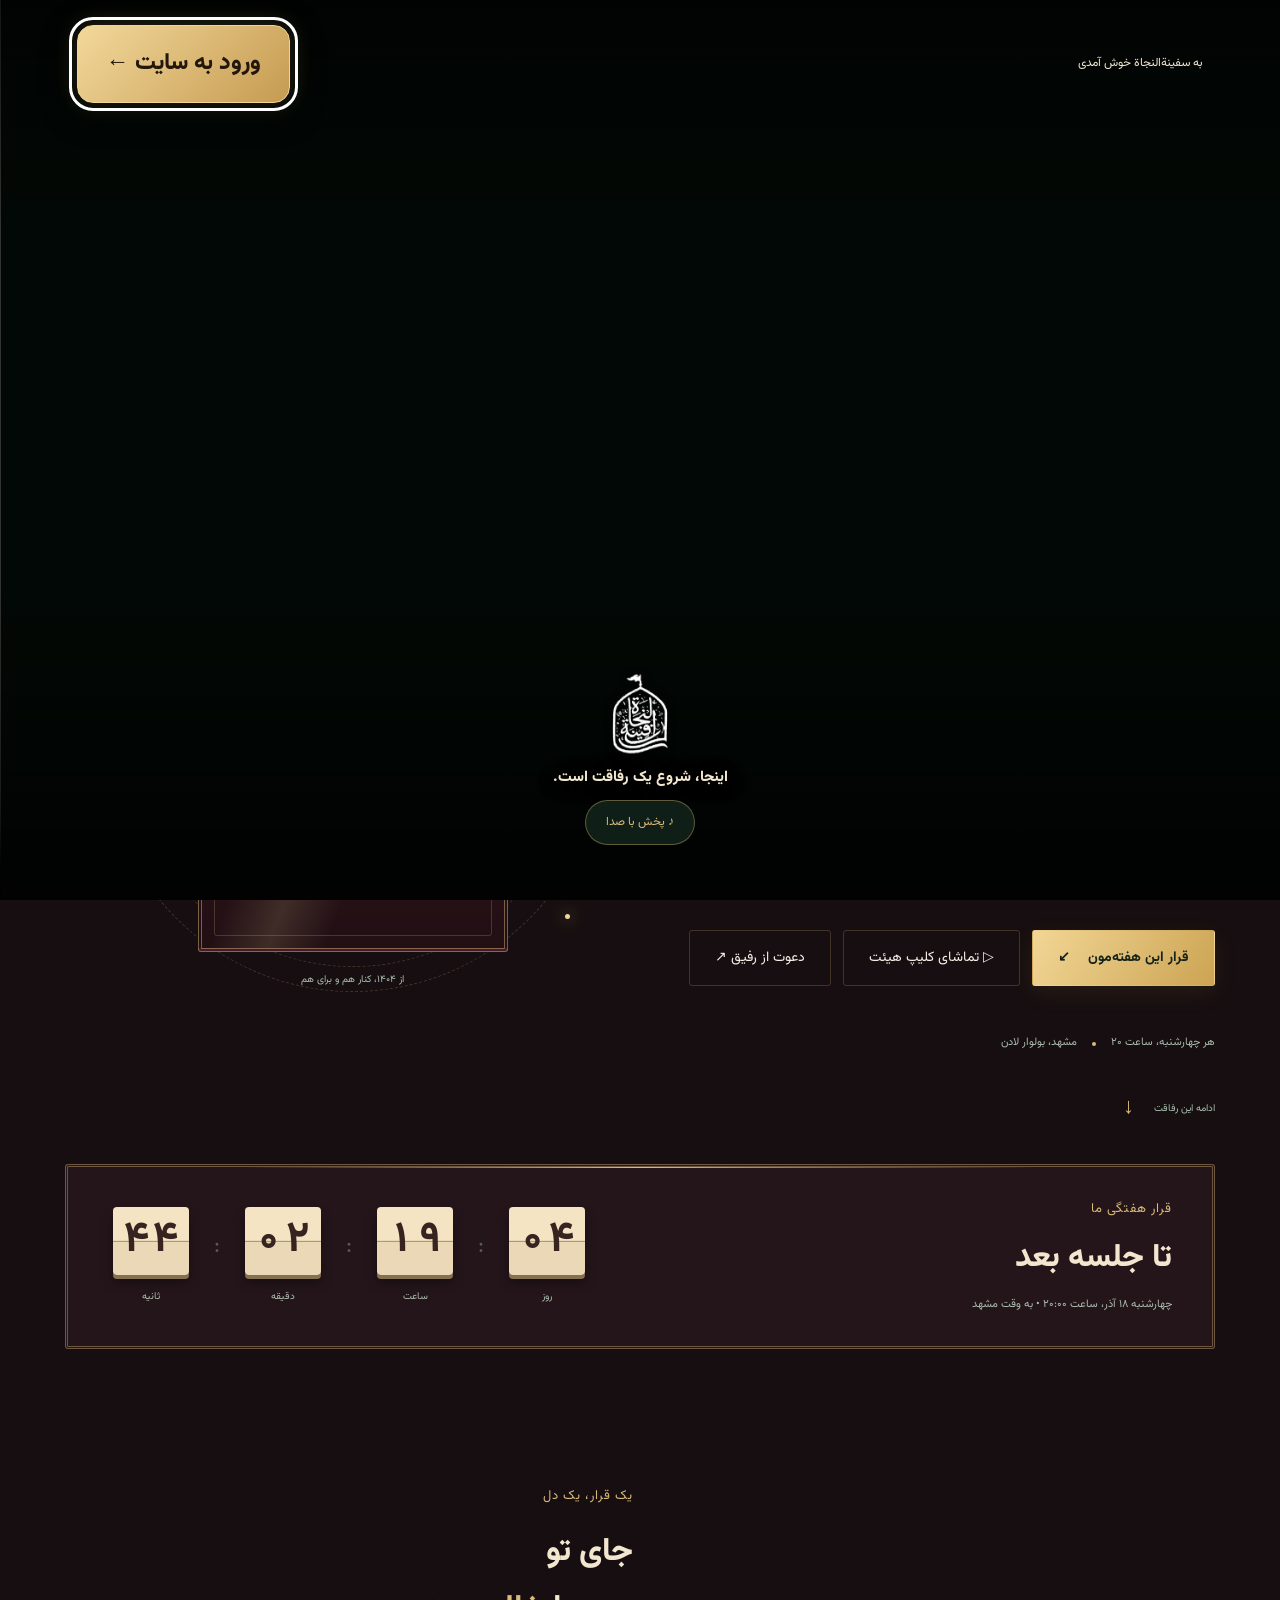
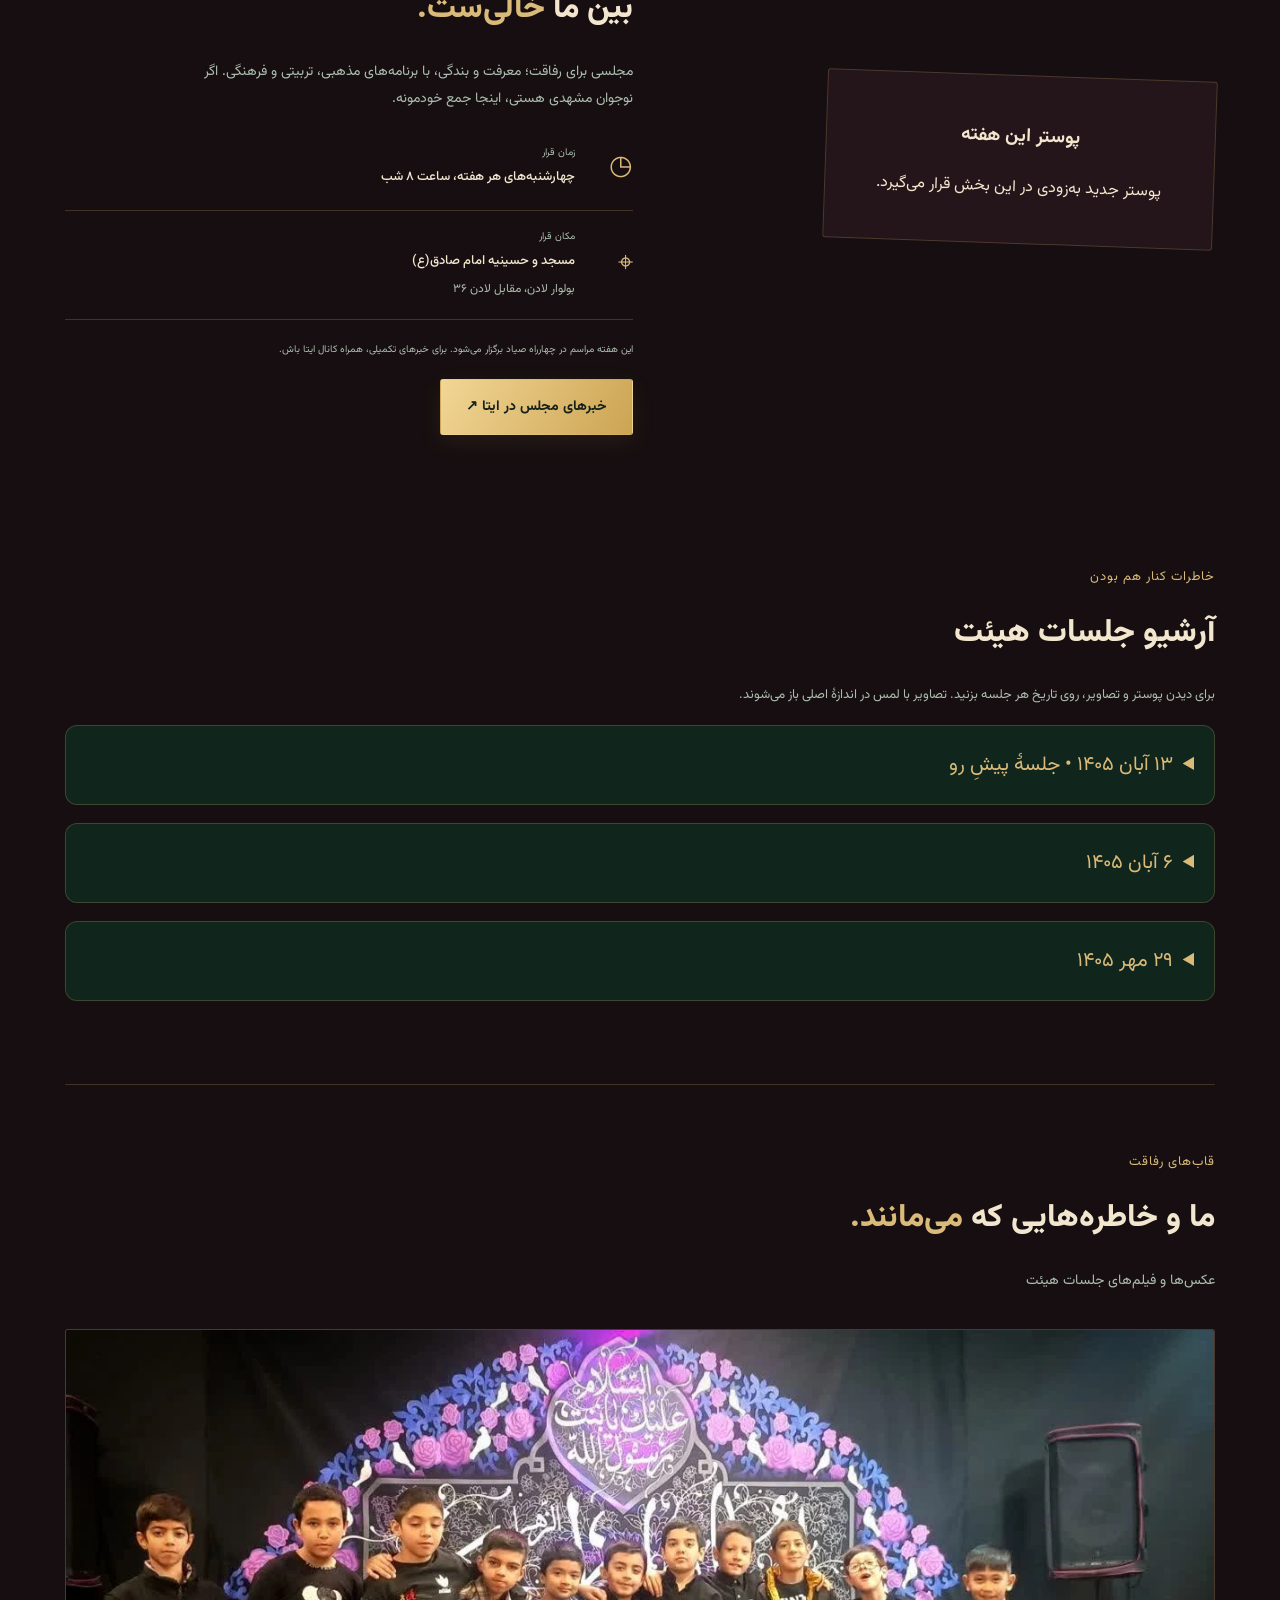
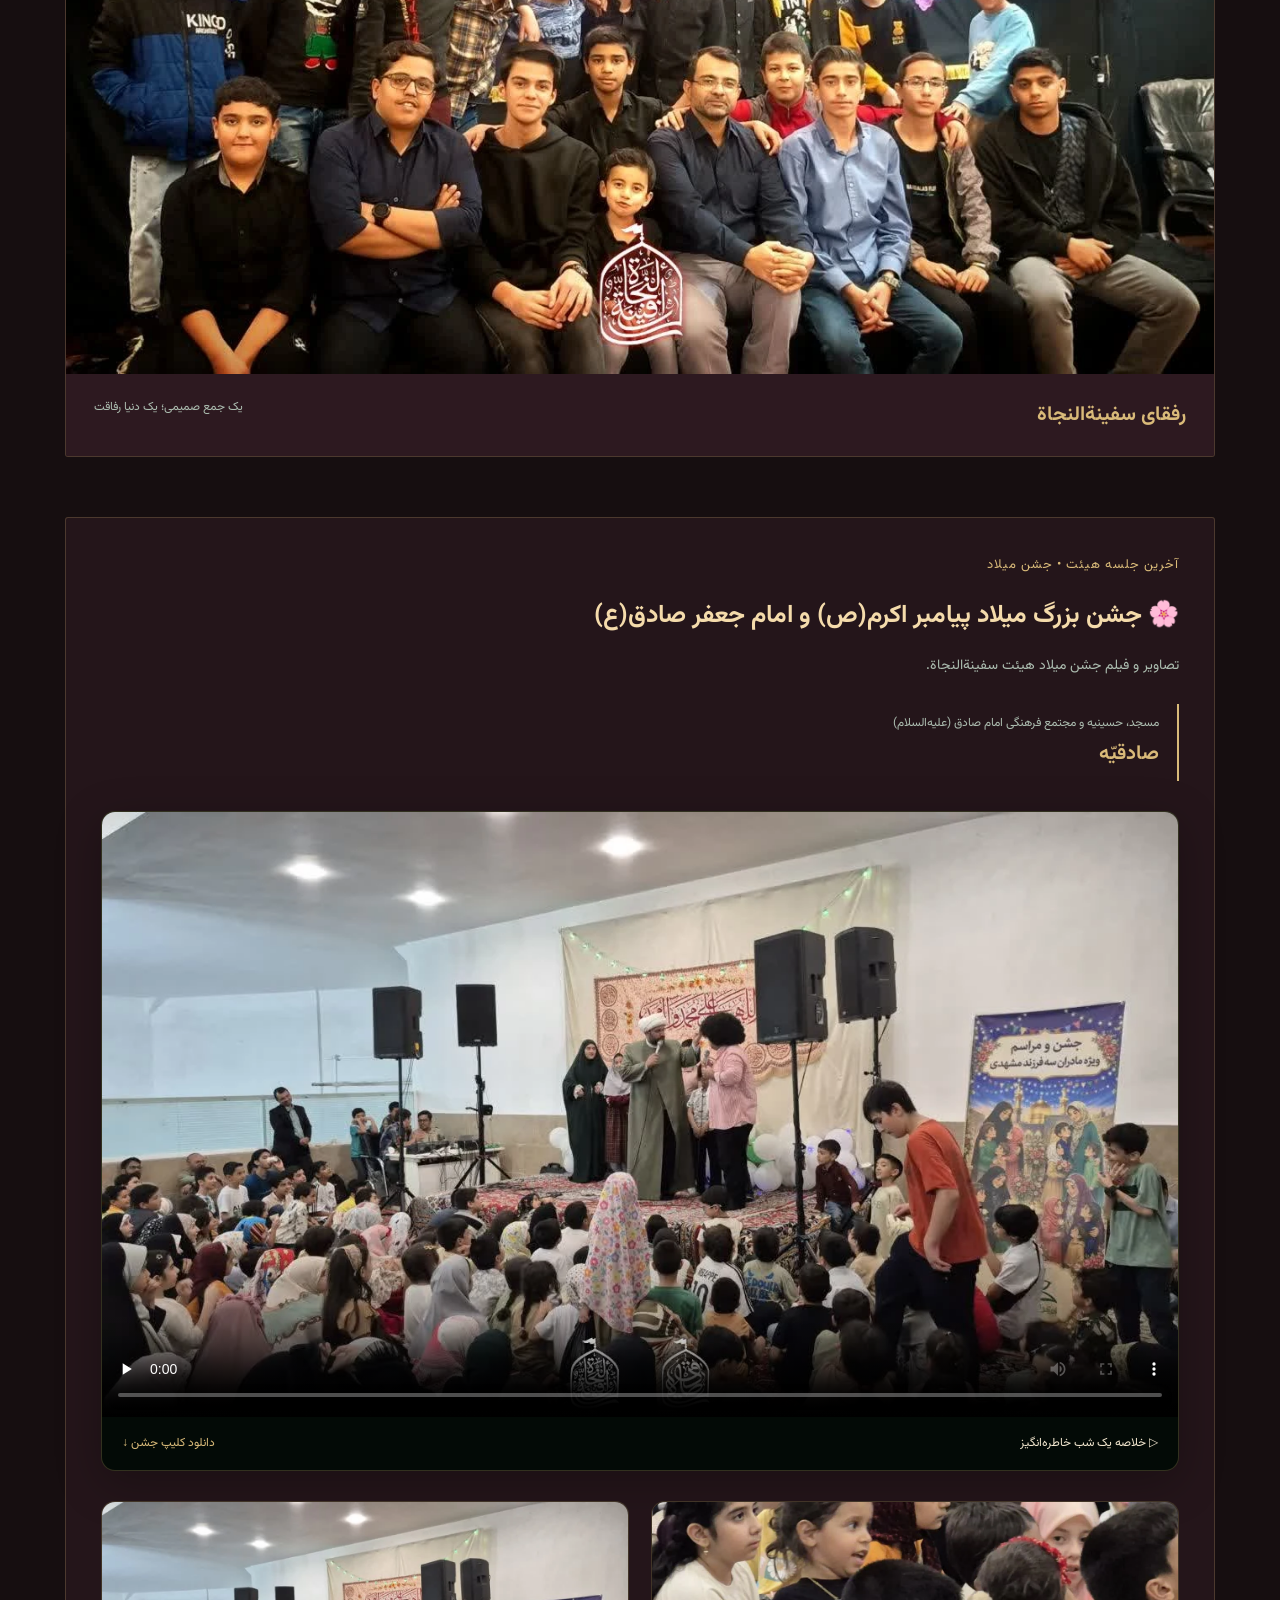
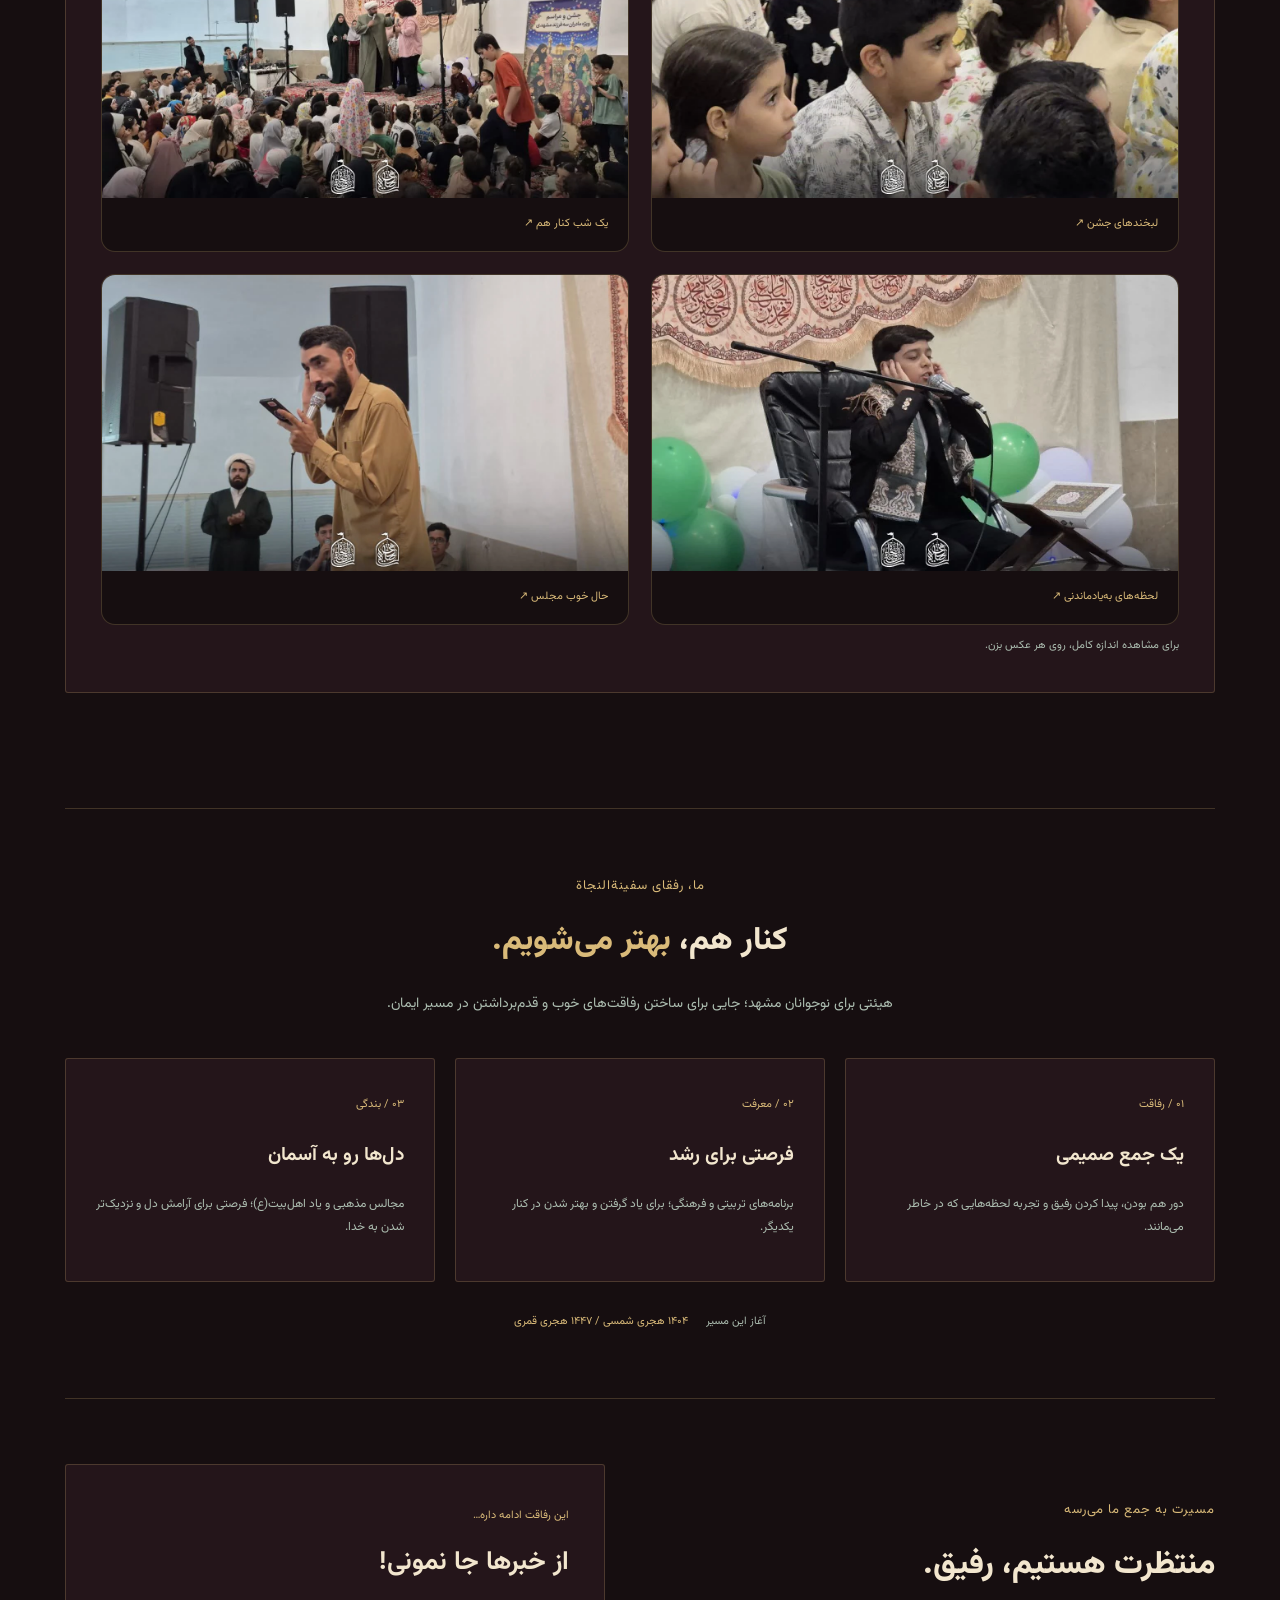
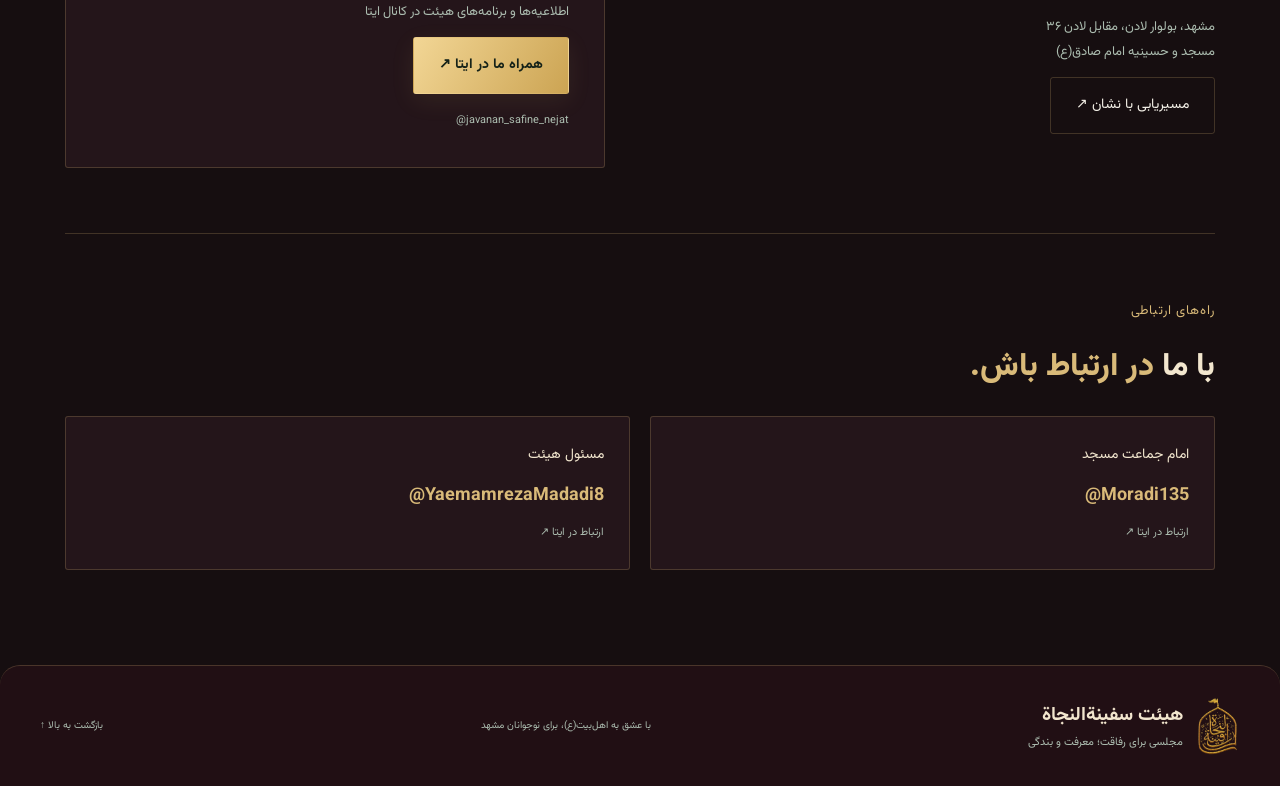
<file: index (18).html>
<!doctype html>
<html lang="fa" dir="rtl">
<head><script>
if ('scrollRestoration' in history) history.scrollRestoration = 'manual';
function startAtTop() {
  const root = document.documentElement;
  const previous = root.style.scrollBehavior;
  root.style.scrollBehavior = 'auto';
  window.scrollTo({top: 0, left: 0, behavior: 'instant'});
  root.style.scrollBehavior = previous;
}
window.addEventListener('pageshow', startAtTop);
</script><meta charset="utf-8"><meta name="viewport" content="width=device-width, initial-scale=1"><meta name="theme-color" content="#071510"><meta name="description" content="هیئت سفینة‌النجاة؛ ویژه نوجوانان مشهدی. چهارشنبه‌ها ساعت ۲۰، بولوار لادن، مقابل لادن ۳۶، مسجد و حسینیه امام صادق(ع)."><title>هیئت سفینة‌النجاة | جایی برای رفاقت و بندگی</title><style>@import url('https://fonts.googleapis.com/css2?family=Vazirmatn:wght@300;400;500;600;700;800;900&display=swap');
:root{--bg:#071510;--panel:#0d2018;--gold:#d8b66b;--text:#f3f0e7;--muted:#a1b2a5;--line:#d8b66b26}*{box-sizing:border-box}html{scroll-behavior:smooth;scroll-padding-top:95px}body{margin:0;background:var(--bg);color:var(--text);font-family:Vazirmatn,Tahoma,sans-serif;line-height:1.9}body:has(.intro:not(.closed)){overflow:hidden}a{color:inherit;text-decoration:none}button{font:inherit;cursor:pointer}button,a{-webkit-tap-highlight-color:transparent}button:focus-visible,a:focus-visible{outline:2px solid var(--gold);outline-offset:6px}header{height:100px;display:flex;align-items:center;justify-content:space-between;max-width:1280px;margin:auto;padding:0 40px;border-bottom:1px solid var(--line)}.brand{display:flex;align-items:center;gap:12px;font-weight:700}.brand img{width:45px;height:60px;object-fit:contain}.brand small{display:block;color:var(--muted);font-weight:400;font-size:10px}nav{display:flex;gap:35px;font-size:13px;color:#c4cec5}nav a:hover,footer a:hover{color:var(--gold)}.header-link{font-size:12px;border:1px solid var(--line);padding:9px 20px;border-radius:6px}.hero{max-width:1280px;margin:auto;padding:75px 65px 95px;min-height:720px;display:grid;grid-template-columns:1fr 1fr;align-items:center;position:relative;overflow:hidden}.glow{position:absolute;width:650px;height:650px;left:-100px;top:-40px;background:radial-gradient(ellipse,#1c56333d,transparent 65%);pointer-events:none}.eyebrow{color:var(--gold);font-size:12px;letter-spacing:1px;display:flex;align-items:center;gap:9px}.eyebrow>span{width:6px;height:6px;background:var(--gold);border-radius:50%;box-shadow:0 0 15px var(--gold)}.overline{font-size:13px;color:var(--muted);margin:35px 0 10px}h1{font-size:clamp(48px,6vw,82px);line-height:1.5;margin:0;font-weight:900;letter-spacing:-3px}em{font-style:normal;color:var(--gold)}.hero-desc{color:var(--muted);font-size:15px;line-height:2.2;margin:20px 0 30px}.actions{display:flex;gap:12px;flex-wrap:wrap}.button{display:inline-flex;align-items:center;justify-content:center;gap:18px;padding:13px 23px;border-radius:5px;font-size:12px;transition:transform .2s,background .2s;border:1px solid transparent}.button:hover{transform:translateY(-3px)}.gold{background:var(--gold);color:#152218;font-weight:700}.gold:hover{background:#eccd87}.subtle{background:transparent;color:var(--text);border-color:var(--line)}.hero-meta{margin-top:35px;display:flex;align-items:center;gap:15px;font-size:11px;color:var(--muted)}.hero-meta i{height:4px;width:4px;background:var(--gold);border-radius:50%}.hero-art{height:495px;position:relative;display:flex;align-items:center;justify-content:center}.arch{width:310px;height:420px;border:1px solid #d8b66b55;border-radius:160px 160px 8px 8px;background:linear-gradient(160deg,#173e2855,#0a1b13);box-shadow:0 0 70px #38744017,inset 0 0 45px #123520;display:flex;align-items:center;justify-content:center;flex-direction:column;position:relative}.arch:before{content:'';position:absolute;inset:12px;border:1px solid var(--line);border-radius:150px 150px 3px 3px}.main-logo{width:218px;height:290px;object-fit:contain;filter:drop-shadow(0 0 20px #bb8e3225);animation:float 6s ease-in-out infinite}.art-caption{font-size:10px;color:var(--gold);margin-top:15px}.orbit{position:absolute;border:1px solid #d8b66b12;border-radius:50%;width:450px;height:450px}.orbit-two{width:500px;height:500px;border-style:dashed;animation:spin 100s linear infinite}.art-foot{position:absolute;bottom:0;font-size:10px;color:var(--muted);letter-spacing:2px}.spark{position:absolute;width:5px;height:5px;border-radius:50%;background:var(--gold);box-shadow:0 0 16px var(--gold);animation:float 5s ease-in-out infinite}.s1{left:40px;top:150px}.s2{right:70px;bottom:70px}.s3{left:130px;top:20px}.scroll{position:absolute;bottom:20px;right:65px;color:var(--muted);font-size:10px;display:flex;align-items:center;gap:20px}.scroll span{color:var(--gold);font-size:22px}.countdown-section{max-width:1150px;margin:15px auto 70px;padding:30px 40px;border:1px solid var(--line);background:linear-gradient(110deg,#13281b,#0a1a12);border-radius:9px;display:flex;align-items:center;justify-content:space-between;gap:25px}.countdown-section h2{font-size:23px;margin:8px 0}.countdown-section p{font-size:11px;color:var(--muted);margin:0}.timer{display:flex;direction:rtl;gap:20px;align-items:center}.timer div{text-align:center;min-width:62px}.timer strong{font-size:39px;font-weight:500;font-variant-numeric:tabular-nums;color:var(--gold)}.timer span{display:block;color:var(--muted);font-size:10px}.timer b{color:#53614d;font-weight:400;font-size:22px;margin-top:-20px}.section{max-width:1150px;margin:0 auto;padding:65px 0;scroll-margin-top:15px}.gathering{display:grid;grid-template-columns: .85fr 1fr;gap:100px;align-items:center}.poster-frame{padding:12px;border:1px solid var(--line);border-radius:8px;background:#102118;max-width:390px;transform:rotate(2deg)}.poster-frame img{width:100%;display:block;border-radius:4px}.poster-frame span{display:block;text-align:center;font-size:10px;color:var(--muted);padding-top:10px}h2{font-size:40px;line-height:1.7;margin:15px 0 20px;font-weight:800}.gathering-copy>p{color:var(--muted);font-size:14px;max-width:440px}.detail{display:flex;gap:18px;align-items:center;padding:16px 0;border-bottom:1px solid var(--line)}.detail-icon{font-size:27px;color:var(--gold);width:40px}.detail small{display:block;font-size:10px;color:var(--muted)}.detail strong{font-size:13px;font-weight:500}.detail p{margin:2px 0;color:var(--muted);font-size:12px}.gathering-copy .note{font-size:10px;margin:20px 0}.about{border-top:1px solid var(--line);margin-top:50px;text-align:center}.about .eyebrow{justify-content:center}.about-intro{color:var(--muted);font-size:14px}.cards{display:grid;grid-template-columns:repeat(3,1fr);gap:20px;text-align:right;margin-top:40px}.cards article{padding:30px;background:linear-gradient(145deg,#12271b,#0a1b13);border:1px solid var(--line);border-radius:6px;transition:transform .3s}.cards article:hover{transform:translateY(-7px)}.cards article>span{font-size:11px;color:var(--gold)}.cards h3{font-size:19px}.cards p{font-size:12px;color:var(--muted)}.founded{font-size:11px;color:var(--muted);margin-top:30px}.founded span{color:var(--gold);margin-right:15px}.address{display:grid;grid-template-columns:1fr 1fr;gap:70px;border-top:1px solid var(--line);align-items:center}.address h2{font-size:30px}.address p{font-size:13px;color:var(--muted)}.channel-card{background:radial-gradient(ellipse at top left,#274d2e,#11261a);border:1px solid var(--line);padding:35px;border-radius:8px}.channel-card>span{color:var(--gold);font-size:11px}.channel-card h3{font-size:26px;margin:10px 0}.channel-card small{display:block;text-align:right;color:var(--muted);font-size:11px;margin-top:17px}footer{max-width:1280px;margin:30px auto 0;padding:30px 40px;border-top:1px solid var(--line);display:flex;justify-content:space-between;align-items:center;gap:20px}footer>span,footer>a:last-child{font-size:10px;color:var(--muted)}.intro{position:fixed;inset:0;background:#020805;z-index:100;transition:opacity .6s;display:flex;align-items:center;justify-content:center}.intro.closed{opacity:0;pointer-events:none;visibility:hidden}.intro video{width:100%;height:100%;object-fit:contain}.intro-shade{position:absolute;inset:0;background:linear-gradient(#0009,transparent 25%,transparent 65%,#000b);pointer-events:none}.intro-top,.intro-bottom{position:absolute;right:6%;left:6%;display:flex;align-items:center;gap:15px}.intro-top{top:25px;justify-content:space-between;font-size:12px}.intro-bottom{bottom:80px;justify-content:center;flex-wrap:wrap}.intro-bottom p{width:100%;text-align:center;margin:0;font-size:22px}.intro button{background:#12251cd9;color:var(--gold);border:1px solid #d8b66b66;border-radius:5px;padding:10px 20px;font-size:12px}.reveal{opacity:0;transform:translateY(25px);transition:opacity .8s,transform .8s}.reveal.visible{opacity:1;transform:none}@keyframes float{50%{transform:translateY(-10px)}}@keyframes spin{to{transform:rotate(360deg)}}@media(min-width:1500px){.hero{min-height:780px}}@media(max-width:1200px){.section,.countdown-section{margin-left:35px;margin-right:35px}.gathering{gap:55px}.hero{padding-left:40px;padding-right:40px}.orbit-two{width:420px;height:420px}.orbit-one{width:380px;height:380px}}@media(max-width:760px){header{height:85px;padding:0 20px}nav{display:none}.brand{font-size:13px}.header-link{padding:8px 12px;font-size:10px}.hero{padding:35px 25px 70px;grid-template-columns:1fr;text-align:center;gap:25px}.hero-copy{order:2}.hero-art{height:330px;order:1}.arch{width:215px;height:290px}.main-logo{width:155px;height:205px}.art-caption{font-size:8px}.art-foot{font-size:8px}.orbit-one{width:300px;height:300px}.orbit-two{width:325px;height:325px}.hero .eyebrow,.actions,.hero-meta{justify-content:center}.overline{margin-top:18px}h1{font-size:54px;line-height:1.35}.hero-desc{font-size:13px}.hero-meta{margin-top:22px}.scroll{right:50%;transform:translateX(50%)}.countdown-section{margin:10px 20px 25px;padding:25px 15px;flex-direction:column;text-align:center}.countdown-section .eyebrow{justify-content:center}.countdown-section h2{font-size:20px}.timer{gap:9px}.timer div{min-width:48px}.timer strong{font-size:32px}.section{margin:0 22px;padding:45px 0}.gathering{grid-template-columns:1fr;gap:35px}.poster-frame{max-width:310px;margin:auto;order:2}.gathering-copy{order:1}h2{font-size:32px}.gathering-copy h2 br{display:none}.cards{grid-template-columns:1fr;gap:12px}.cards article{padding:22px}.cards h3{margin:8px 0}.cards p{margin:0}.address{grid-template-columns:1fr;gap:30px}.address h2{font-size:27px}.channel-card{padding:25px}footer{flex-direction:column;text-align:center;padding:25px 20px}.intro-top{font-size:10px}.intro-top button{padding:8px 12px}.intro-bottom p{font-size:18px}.founded span{display:block;margin:5px 0}}@media(prefers-reduced-motion:reduce){*,*:before,*:after{animation:none!important;transition:none!important;scroll-behavior:auto!important}.reveal{opacity:1;transform:none}}
</style><style>.memories{border-top:1px solid var(--line)}.gallery-lead,.event-album>p{color:var(--muted);font-size:14px}.members-photo{margin:35px 0 60px;border:1px solid var(--line);border-radius:10px;overflow:hidden;background:var(--panel)}.members-photo img{display:block;width:100%;height:auto}.members-photo figcaption{padding:20px 25px;display:flex;justify-content:space-between;gap:15px;font-size:12px;color:var(--muted)}.members-photo figcaption span{color:var(--gold);font-size:16px;font-weight:700}.event-album{padding:35px;border:1px solid var(--line);border-radius:10px;background:linear-gradient(135deg,#12271b,#091811)}.event-album h3{font-size:25px;line-height:1.9;margin:15px 0}.event-album .venue{border-right:2px solid var(--gold);padding:8px 18px;margin:25px 0;font-size:12px}.venue strong{color:var(--gold);font-size:20px}.event-video{margin:30px 0;border:1px solid var(--line);border-radius:8px;overflow:hidden;background:#030a06}.event-video video{display:block;width:100%;max-height:650px;aspect-ratio:16/9;object-fit:contain}.event-video>div{padding:15px 20px;display:flex;justify-content:space-between;gap:15px;flex-wrap:wrap;font-size:12px}.event-video a{color:var(--gold)}.photo-grid{display:grid;grid-template-columns:1fr 1fr;gap:20px}.photo-grid a{display:block;overflow:hidden;border:1px solid var(--line);border-radius:7px;background:var(--bg)}.photo-grid img{width:100%;height:auto;display:block;transition:filter .3s}.photo-grid a:hover img{filter:brightness(1.15)}.photo-grid span{display:block;padding:12px 15px;color:var(--gold);font-size:11px}.event-album .gallery-hint{font-size:11px;margin-bottom:0}.contacts{border-top:1px solid var(--line)}.contact-grid{display:grid;grid-template-columns:1fr 1fr;gap:20px}.contact-grid a{padding:25px;background:var(--panel);border:1px solid var(--line);border-radius:8px;display:flex;flex-direction:column;align-items:flex-start;gap:10px;transition:border-color .2s}.contact-grid a:hover{border-color:var(--gold)}.contact-grid span{font-size:14px}.contact-grid strong{color:var(--gold);font-size:18px;overflow-wrap:anywhere;max-width:100%}.contact-grid small{color:var(--muted);font-size:11px}@media(max-width:760px){.event-album{padding:18px}.event-album h3{font-size:20px}.gallery-lead,.event-album>p{font-size:12px}.photo-grid,.contact-grid{grid-template-columns:1fr}.members-photo{margin:25px 0 35px}.members-photo figcaption{padding:15px;flex-direction:column;gap:3px}.event-video>div{font-size:10px;padding:12px}.contact-grid strong{font-size:16px}}
</style><style>/* Refreshed presentation; existing content and media remain unchanged. */
:root{--bg:#050e0b;--panel:#10251b;--gold:#edc879;--muted:#acbdb0;--line:#edc87930}body{background:radial-gradient(ellipse at 95% 5%,#16452d55,transparent 35%),radial-gradient(ellipse at 0 45%,#39301a25,transparent 35%),var(--bg)}body:before{content:'';position:fixed;inset:0;pointer-events:none;z-index:-1;background-image:radial-gradient(#edc87928 .8px,transparent .8px);background-size:32px 32px}header{position:relative;background:#091810d9;border:1px solid var(--line);border-radius:18px;margin:18px auto 0;max-width:1200px;height:88px;box-shadow:0 15px 70px #0003}header nav{gap:23px}.header-link{background:#edc87912;border-radius:30px}.hero{min-height:750px}.hero h1{font-size:clamp(58px,6.7vw,90px);text-shadow:0 8px 35px #0003}.hero h1 em{background:linear-gradient(100deg,#fff0bf,#be8e3e,#ffe2a1);background-clip:text;-webkit-background-clip:text;color:transparent}.hero .eyebrow{display:inline-flex;border:1px solid var(--line);border-radius:30px;padding:6px 16px;background:#edc87908}.arch{background:radial-gradient(ellipse at center,#28513480,#0a1b13 75%);border-color:#edc87977;box-shadow:0 0 100px #83b15c15,inset 0 0 60px #255c2b30}.main-logo{filter:drop-shadow(0 0 25px #e9b83a35)}.button{border-radius:10px;padding:14px 25px}.gold{background:linear-gradient(120deg,#f2d695,#cca453);box-shadow:0 7px 25px #d8b66b16}.countdown-section{border-radius:20px;box-shadow:0 20px 80px #0003;position:relative;overflow:hidden}.countdown-section:before{content:'';position:absolute;top:0;right:15%;left:15%;height:1px;background:linear-gradient(90deg,transparent,var(--gold),transparent)}.timer div{border:1px solid var(--line);border-radius:12px;padding:9px 12px;background:#05120c77;min-width:76px}.timer strong{font-weight:700}.poster-frame{border-radius:16px;padding:14px;transition:transform .4s}.poster-frame:hover{transform:rotate(0)}.cards article{border-radius:16px;position:relative;overflow:hidden}.cards article:after{content:'';width:100px;height:100px;position:absolute;left:-45px;top:-45px;border:1px solid var(--line);border-radius:50%}.members-photo{position:relative;border-radius:20px;box-shadow:0 25px 70px #0004}.members-photo figcaption{background:linear-gradient(100deg,#14291f,#102015);padding:22px 28px}.members-photo figcaption span{font-size:20px}.event-album{border-radius:20px;background:linear-gradient(145deg,#18281f,#0b1611);position:relative}.event-album h3{color:#f4dbab}.event-video{border-radius:14px;box-shadow:0 12px 45px #0004}.photo-grid{gap:22px}.photo-grid a{border-radius:14px;transition:transform .3s,box-shadow .3s}.photo-grid a:hover{transform:translateY(-5px);box-shadow:0 12px 30px #0005}.photo-grid span{padding:16px 20px}.channel-card{border-radius:20px;background:radial-gradient(ellipse at top left,#345338,#102217)}.contact-grid a{border-radius:16px;background:linear-gradient(130deg,#182a1f,#0c1b13);transition:transform .3s,border-color .3s}.contact-grid a:hover{transform:translateY(-4px)}.quick-links{display:flex;gap:12px;flex-wrap:wrap;margin-top:18px}.quick-links a{font-size:11px;color:var(--gold);border-bottom:1px solid var(--line);padding:5px 0}.intro-top button,.intro-bottom button{backdrop-filter:blur(12px);border-radius:30px}.intro-bottom p{font-weight:800;text-shadow:0 2px 20px #000}.mobile-dock{display:none}.top-progress{position:fixed;top:0;right:0;height:3px;background:linear-gradient(90deg,#fff2c7,#c29243);width:0;z-index:90;box-shadow:0 0 15px #e6c77777}footer{background:#07120c88;border-radius:20px 20px 0 0}.gallery-lead{max-width:750px}.reveal{transition-duration:.65s}@media(max-width:1250px){header{margin-left:22px;margin-right:22px;padding:0 25px}}@media(max-width:760px){header{margin:12px 14px 0;height:78px;padding:0 15px;border-radius:14px}.hero{min-height:auto;padding-top:30px}.hero h1{font-size:60px}.hero .eyebrow{font-size:10px}.countdown-section{padding:24px 12px}.timer{gap:5px}.timer div{min-width:53px;padding:7px 6px}.timer strong{font-size:29px}.timer b{font-size:16px}.quick-links{justify-content:center}.members-photo figcaption span{font-size:17px}.members-photo figcaption{padding:18px}.event-album h3{font-size:19px}.mobile-dock{display:flex;position:fixed;bottom:12px;left:15px;right:15px;z-index:50;padding:10px 8px;padding-bottom:max(10px,env(safe-area-inset-bottom));justify-content:space-around;gap:5px;border:1px solid #edc87944;border-radius:16px;background:#0a1c13ed;backdrop-filter:blur(18px);box-shadow:0 8px 35px #0008}.mobile-dock a{font-size:10px;display:flex;flex-direction:column;align-items:center;color:#dfd9c7}.mobile-dock a span{color:var(--gold);font-size:18px;line-height:1.4}footer{padding-bottom:110px}.section{scroll-margin-top:10px}}@media(prefers-reduced-motion:reduce){.photo-grid a:hover,.contact-grid a:hover{transform:none}}
</style><style>@import url('https://fonts.googleapis.com/css2?family=Noto+Nastaliq+Urdu:wght@600;700&display=swap');
:root{--gold:#d9ba79;--bg:#160e10;--line:#d9ba7938}body{background:#160e10;color:#f2e6ce}body:before{background-image:repeating-linear-gradient(45deg,transparent,transparent 22px,#d9ba7905 22px,#d9ba7905 23px);z-index:-1}header{background:#210f14;border-radius:2px;border-bottom:3px double #d9ba7970;box-shadow:none}.hero h1{font-family:'Noto Nastaliq Urdu','Amiri',serif;font-size:clamp(40px,5vw,66px);line-height:2.1;padding:15px 0;overflow:visible}.hero h1 em{background:none;color:#d9ba79}.hero h1 br{display:none}.hero h1{max-width:650px}.glow,.orbit,.spark,.arch:after{display:none!important}.arch{border-radius:160px 160px 3px 3px;background:linear-gradient(#421b26,#210f14);border:4px double #d9ba7977;box-shadow:none}.main-logo{filter:none}.hero{min-height:650px}.hero .eyebrow{border-radius:2px;border:0;border-right:3px solid #d9ba79;background:none}.hero-desc{line-height:2.3}h2,.event-album h3,.channel-card h3{font-family:'Amiri',serif!important;line-height:1.8!important}.countdown-section,.event-album,.cards article,.channel-card,.contact-grid a,.members-photo,.poster-frame{border-radius:3px!important;background:#24151a!important;box-shadow:none!important}.cards article:after{display:none}.button{border-radius:3px}.members-photo figcaption{background:#2d1920}.countdown-section{border:3px double #d9ba7966}.timer div{border:0;background:none;padding:5px;min-width:68px}.timer strong{position:relative;display:block;background:linear-gradient(#f4e4c3 49%,#cab895 50%,#ead8b6 52%);color:#372320;border-radius:4px;font-family:Georgia,serif;font-size:43px;line-height:1.5;box-shadow:0 4px 0 #857052,0 8px 12px #0005;padding:2px 9px;min-width:60px;transform-origin:center;backface-visibility:hidden}.timer strong:after{content:'';position:absolute;top:50%;left:0;right:0;border-top:1px solid #38221844}.timer strong.turn{animation:paperTurn .48s ease}.timer div span{display:block;margin-top:12px}@keyframes paperTurn{0%{transform:perspective(400px) rotateX(-75deg);filter:brightness(.65)}100%{transform:perspective(400px) rotateX(0);filter:brightness(1)}}.meeting-ribbon{overflow:hidden;background:#771f35;color:#fae6b5;border-block:3px double #d9ba79;margin:18px 0 0;padding:12px 0;direction:ltr}.ribbon-track{display:flex;width:max-content;animation:ribbonMove 32s linear infinite}.ribbon-group{display:flex;flex-shrink:0}.ribbon-group span{direction:rtl;white-space:nowrap;font-family:'Amiri',serif;font-size:24px;padding:0 40px}.meeting-ribbon:hover .ribbon-track{animation-play-state:paused}@keyframes ribbonMove{to{transform:translateX(-50%)}}.live-message{width:100%;text-align:center;padding:20px;background:#621b2e;border:3px double #e1c18a}.live-message[hidden]{display:none}.live-message h3{font-family:'Amiri',serif;font-size:36px;margin:8px}.live-message p{margin:6px}.live-lamp{display:inline-block;width:10px;height:10px;border-radius:50%;background:#efd48d;box-shadow:0 0 0 7px #efd48d20;margin-left:12px}.mobile-dock{background:#29151eee;border-radius:3px}footer{background:#210f14}.countdown-section.is-live{display:block}@media(max-width:760px){.hero h1{font-size:42px;line-height:2.2}.hero{min-height:auto}.ribbon-group span{font-size:20px;padding:0 24px}.timer strong{font-size:30px;min-width:44px;padding:4px 5px}.timer div{min-width:48px}.meeting-ribbon{margin-top:12px}.hero-art{margin-top:20px}}@media(prefers-reduced-motion:reduce){.ribbon-track{animation:none}.timer strong.turn{animation:none}}
</style><link rel="canonical" href="https://kdhfudvdibeken-lab.github.io/safine-site/"><style>
@font-face{font-family:SiteBNazanin;src:local("B Nazanin"),local("BNazanin"),url("BNazanin.woff2") format("woff2");font-display:swap;font-weight:400}
@font-face{font-family:SiteBNazanin;src:local("B Nazanin Bold"),local("BNazanin Bold");font-display:swap;font-weight:700}
body,button,a,input,p,span,small,h2,h3,.event-album h3,.channel-card h3,.ribbon-group span,.live-message h3{font-family:SiteBNazanin,"B Nazanin",Tahoma,serif!important}
body{font-size:19px}p{line-height:1.9}.hero h1,.hero h1 em{font-family:'Noto Nastaliq Urdu',SiteBNazanin,serif!important;line-height:2.25;font-size:clamp(36px,4.5vw,60px);max-width:100%;padding-block:20px}.hero h1 br{display:block}.hero h1 em{font-style:normal}.hero-desc{font-size:21px}.eyebrow{font-size:16px}header nav a,.button{font-size:18px}.ribbon-group span{font-size:24px}.hero-copy{min-width:0}.timer strong{font-family:SiteBNazanin,Tahoma,serif!important}h2{font-size:38px}.mobile-dock a{font-size:15px}.hero-art{min-width:0}@media(max-width:760px){.hero h1,.hero h1 em{font-size:36px;line-height:2.4}.hero-desc{font-size:19px}.ribbon-group span{font-size:21px}.button{font-size:17px}h2{font-size:30px}.timer strong{font-size:30px}}
</style><style>/* Motion update: gentle continuous motion, stronger interaction. */
.hero-art{position:relative;perspective:900px}.arch{animation:archBreath 6s ease-in-out infinite;overflow:hidden}.main-logo{animation:logoFloat 5s ease-in-out infinite;will-change:transform;transition:filter .4s}.arch:hover .main-logo{filter:drop-shadow(0 0 22px #e7c87599)}.arch:after{display:block!important;content:'';position:absolute;inset:-60%;background:linear-gradient(110deg,transparent 43%,#ffe7a322 49%,transparent 55%);animation:goldSweep 8s ease-in-out infinite;pointer-events:none}.orbit{display:block!important;pointer-events:none;border-color:#dfc38c35!important}.orbit-one{animation:haloSpin 32s linear infinite!important;border-style:dashed!important}.orbit-two{animation:haloSpin 42s linear infinite reverse!important}.spark{display:block!important;background:#f0d69c!important;animation:emberFloat 6s ease-in-out infinite!important;pointer-events:none}.spark.s2{animation-delay:-2s!important}.spark.s3{animation-delay:-4s!important}.brand img{animation:brandGlow 5s ease-in-out infinite}.hero-copy>.eyebrow,.hero-copy>.overline,.hero-copy>h1,.hero-copy>.hero-desc,.hero-copy>.actions,.hero-copy>.hero-meta{animation:copyArrival .9s both}.hero-copy>h1{animation-delay:.12s}.hero-copy>.hero-desc{animation-delay:.22s}.hero-copy>.actions{animation-delay:.32s}.hero-copy>.hero-meta{animation-delay:.42s}.button{position:relative;overflow:hidden;transition:transform .25s,box-shadow .25s,background .25s}.button:hover{transform:translateY(-4px);box-shadow:0 10px 24px #0004}.button:active{transform:translateY(0) scale(.97)}.button.gold:after{content:'';position:absolute;inset:0;background:linear-gradient(110deg,transparent 30%,#fff6 50%,transparent 70%);transform:translateX(-160%);animation:buttonShine 7s ease-in-out infinite;pointer-events:none}.cards article,.contact-grid a,.channel-card{transition:transform .35s,border-color .35s,box-shadow .35s!important}.cards article:hover,.channel-card:hover{transform:translateY(-7px);border-color:#e0bd79!important}.photo-grid a img,.members-photo img,.poster-frame img{transition:transform .65s,filter .65s}.photo-grid a:hover img,.members-photo:hover img{transform:scale(1.035);filter:brightness(1.08)}.members-photo a,.photo-grid a{overflow:hidden;display:block}.reveal{transition:opacity .8s,transform .8s!important}.reveal:not(.visible){transform:translateY(32px)}.reveal.visible{transform:translateY(0)}.scroll span{display:inline-block;animation:scrollBounce 2s ease-in-out infinite}.live-lamp{animation:brandGlow 2s ease-in-out infinite}.motion-toggle{position:fixed;left:14px;bottom:18px;z-index:55;background:#2d1821;color:#ead1a1;border:1px solid #d9ba7977;border-radius:6px;padding:8px 12px;font:14px Tahoma,sans-serif;cursor:pointer}.founded{font-family:SiteBNazanin,'B Nazanin',Tahoma,serif!important}.motion-off *,.motion-off *:before,.motion-off *:after{animation:none!important;transition:none!important;scroll-behavior:auto!important}.motion-off .reveal{opacity:1!important;transform:none!important}
@keyframes logoFloat{0%,100%{transform:translateY(0) rotate(-1deg)}50%{transform:translateY(-13px) rotate(1deg)}}@keyframes archBreath{0%,100%{box-shadow:0 0 25px #d9ba7910}50%{box-shadow:0 0 65px #d9ba792a}}@keyframes goldSweep{0%,55%{transform:translateX(-70%) rotate(-10deg)}85%,100%{transform:translateX(70%) rotate(-10deg)}}@keyframes haloSpin{from{transform:rotate(0)}to{transform:rotate(360deg)}}@keyframes emberFloat{0%,100%{transform:translateY(0);opacity:.3}50%{transform:translateY(-22px);opacity:1}}@keyframes brandGlow{0%,100%{filter:drop-shadow(0 0 2px #ebc96f33)}50%{filter:drop-shadow(0 0 9px #ebc96faa)}}@keyframes copyArrival{from{opacity:0;transform:translateY(20px)}to{opacity:1;transform:translateY(0)}}@keyframes buttonShine{0%,65%{transform:translateX(-160%)}90%,100%{transform:translateX(160%)}}@keyframes scrollBounce{0%,100%{transform:translateY(0)}50%{transform:translateY(7px)}}
@media(max-width:760px){.motion-toggle{bottom:92px;padding:7px 9px;font-size:11px}.orbit{max-width:95%}.hero h1,.hero h1 em{font-size:36px!important}.main-logo{will-change:auto}}
@media(prefers-reduced-motion:reduce){*,*:before,*:after{animation:none!important;transition:none!important;scroll-behavior:auto!important}.reveal{opacity:1!important;transform:none!important}}

.hero h1,.hero h1 em{font-family:SiteBNazanin,'B Nazanin',Tahoma,serif!important;font-size:clamp(46px,6vw,78px);line-height:1.5}.brand>span{font-family:'Noto Nastaliq Urdu',SiteBNazanin,serif!important;line-height:2}.brand small{font-family:SiteBNazanin,Tahoma,serif!important}</style><style>
@import url('https://fonts.googleapis.com/css2?family=Vazirmatn:wght@400;500;600;700;800&display=swap');
body,button,input,select,textarea,a,p,span,small,strong,h1,h2,h3,h4,.hero h1,.hero h1 em,.brand>span,.brand small,.event-album h3,.channel-card h3,.ribbon-group span,.live-message h3,.founded,.timer strong{font-family:'Vazirmatn',Tahoma,sans-serif!important;letter-spacing:normal!important}
body{font-size:16px;line-height:1.9}.hero h1,.hero h1 em{font-size:clamp(40px,5.5vw,72px)!important;line-height:1.65!important;font-weight:800}.hero-desc{font-size:17px!important;line-height:2.1!important}.brand>span{font-size:19px;line-height:1.8!important}.brand small{font-size:11px}h2{font-size:32px!important}.ribbon-group span{font-size:19px!important}header nav a,.button{font-size:14px!important}.eyebrow{font-size:13px!important}.timer strong{font-variant-numeric:tabular-nums}.audio-panel{position:fixed;right:14px;bottom:18px;z-index:56;display:flex;align-items:center;gap:9px;padding:8px 12px;border:1px solid #d9ba7977;border-radius:8px;background:#29151ef5;box-shadow:0 5px 25px #0004;font-size:12px}.audio-panel button{color:#f3d79c;background:#ffffff0b;border:1px solid #d9ba7966;border-radius:5px;padding:5px 10px;cursor:pointer}.audio-panel[hidden]{display:none}.audio-status{max-width:190px;color:#eadcc3}@media(max-width:760px){.hero h1,.hero h1 em{font-size:39px!important}.hero-desc{font-size:15px!important}h2{font-size:26px!important}.ribbon-group span{font-size:16px!important}.audio-panel{bottom:92px;right:10px;padding:6px 8px;font-size:10px;max-width:65vw}.audio-status{max-width:140px}.brand>span{font-size:16px}}
</style><meta property="og:type" content="website"><meta property="og:locale" content="fa_IR"><meta property="og:title" content="هیئت سفینة‌النجاة | نوجوانان مشهد"><meta property="og:description" content="چهارشنبه‌ها ساعت ۸ شب؛ مشهد، بولوار لادن، مقابل لادن ۳۶، مسجد و حسینیه امام صادق(ع)."><meta property="og:url" content="https://kdhfudvdibeken-lab.github.io/safine-site/"><meta property="og:image" content="https://kdhfudvdibeken-lab.github.io/safine-site/poster-13-aban.webp"><script type="application/ld+json">{"@context": "https://schema.org", "@type": "Organization", "name": "هیئت سفینة‌النجاة", "url": "https://kdhfudvdibeken-lab.github.io/safine-site/", "logo": "https://kdhfudvdibeken-lab.github.io/safine-site/logo.png", "sameAs": ["https://eitaa.com/javanan_safine_nejat"], "address": {"@type": "PostalAddress", "addressLocality": "مشهد", "streetAddress": "بولوار لادن، مقابل لادن ۳۶، مسجد و حسینیه امام صادق(ع)", "addressCountry": "IR"}}</script><style id="fatemiyeh-entry-update">
#skipIntro{font-family:inherit!important;font-size:clamp(18px,3vw,23px)!important;font-weight:800!important;min-height:62px;min-width:210px;padding:16px 28px!important;border:1px solid #f3d498!important;border-radius:16px!important;background:linear-gradient(135deg,#f2d89b,#c69b51)!important;color:#23170c!important;box-shadow:0 8px 32px #0008,0 0 24px #d8b66b44!important;cursor:pointer;transition:transform .2s,box-shadow .2s}
#skipIntro:hover{transform:translateY(-2px);box-shadow:0 10px 36px #0009,0 0 30px #d8b66b77!important}
#skipIntro:focus-visible{outline:3px solid white;outline-offset:5px}
@media(max-width:600px){.intro-top{flex-wrap:wrap;gap:18px!important;justify-content:center!important}.intro-top>span{width:100%;text-align:center}#skipIntro{min-width:230px;max-width:100%}}
@media(prefers-reduced-motion:reduce){#skipIntro{transition:none}}
</style><style>.intro-white-logo{width:65px;height:85px;object-fit:contain;filter:drop-shadow(0 2px 5px #000);pointer-events:none}.intro-bottom{bottom:55px;gap:8px}.intro-bottom p{font-size:15px}.meeting-archive details{border:1px solid var(--line);border-radius:12px;background:var(--panel);margin:18px 0;padding:20px}.meeting-archive summary{cursor:pointer;font-size:20px;color:var(--gold)}.archive-layout{display:grid;grid-template-columns:minmax(180px,280px) 1fr;gap:24px;margin-top:22px}.archive-layout img{display:block;width:100%;height:auto;border-radius:8px}.archive-photos{display:grid;grid-template-columns:repeat(auto-fit,minmax(200px,1fr));gap:14px;align-content:start}.archive-layout a{display:block}.archive-note{color:var(--muted);font-size:13px}@media(max-width:760px){.archive-layout{grid-template-columns:1fr}.archive-poster{max-width:280px;margin:auto}.intro-white-logo{width:45px;height:60px}.meeting-archive summary{font-size:17px}}@media(max-height:500px){.intro-white-logo{width:30px;height:40px}.intro-bottom p{display:none}}</style></head>
<body><aside aria-label="اطلاعیه مهم تغییر مکان این هفته" style="position:relative;z-index:10;background:#ffdc83;color:#241a09;border:3px solid #c59330;padding:22px 16px;text-align:center;font-family:inherit;line-height:2"><strong style="font-size:1.3rem">📢 تغییر محل مراسم فقط برای این هفته</strong><p style="margin:6px 0">مراسم هیئت این هفته در <strong>چهارراه صیاد</strong> برگزار می‌شود، نه در مسجد.</p><p style="margin:0">این تغییر فقط برای همین هفته است؛ محل دائمی هیئت تغییری نکرده است.</p></aside>
<div class="intro" id="intro" role="dialog" aria-modal="true" aria-label="کلیپ خوش‌آمدگویی">
<video id="introVideo" autoplay muted playsinline preload="auto" controls><source src="intro-fatemiyeh.mp4" type="video/mp4"></video><div class="intro-shade"></div><div class="intro-top"><span>به سفینة‌النجاة خوش آمدی</span><button id="skipIntro">ورود به سایت ←</button></div><div class="intro-bottom"><img class="intro-white-logo" src="intro-logo-white.png" alt="نشان هیئت سفینة‌النجاة"><p>اینجا، شروع یک رفاقت است.</p><button id="soundButton">♪ پخش با صدا</button><button id="playButton" hidden>▶ پخش کلیپ</button></div></div>
<div id="siteContent" inert><div class="top-progress" id="readingProgress" aria-hidden="true"></div>
<header><a class="brand" href="#home"><img src="logo.png" alt="نشان طلایی هیئت سفینة‌النجاة"><span>سفینة‌النجاة<small>هیئت نوجوانان مشهد</small></span></a><nav aria-label="منوی اصلی"><a href="#about">درباره ما</a><a href="#gathering">مجلس این هفته</a><a href="#gallery">عکس و فیلم</a><a href="#address">نشانی و ارتباط</a></nav><a class="header-link" href="https://eitaa.com/javanan_safine_nejat" target="_blank" rel="noopener">کانال ایتا ↗</a></header><div class="meeting-ribbon" role="region" aria-label="قرار ما چهارشنبه ساعت ۸ شب • سفینة‌النجاة"><div class="ribbon-track" aria-hidden="true"><div class="ribbon-group"><span>قرار ما چهارشنبه ساعت ۸ شب • سفینة‌النجاة ✦ </span><span>قرار ما چهارشنبه ساعت ۸ شب • سفینة‌النجاة ✦ </span><span>قرار ما چهارشنبه ساعت ۸ شب • سفینة‌النجاة ✦ </span></div><div class="ribbon-group"><span>قرار ما چهارشنبه ساعت ۸ شب • سفینة‌النجاة ✦ </span><span>قرار ما چهارشنبه ساعت ۸ شب • سفینة‌النجاة ✦ </span><span>قرار ما چهارشنبه ساعت ۸ شب • سفینة‌النجاة ✦ </span></div></div></div>
<main>
<section class="hero" id="home"><div class="glow"></div><div class="hero-copy"><div class="eyebrow"><span></span> ویژه نوجوانان مشهدی</div><p class="overline">به جمع رفقای هیئت خوش آمدی</p><h1>یک کشتی؛<br>هزار <em>رفاقت.</em></h1><p class="hero-desc">اینجا دور هم جمع می‌شویم؛ برای معرفت،<br>برای بندگی، برای رفاقتی که ماندنی‌ست.</p><div class="actions"><a class="button gold" href="#gathering">قرار این هفته‌مون <span>↙</span></a><button class="button subtle" id="replay">▷ تماشای کلیپ هیئت</button><button class="button subtle" id="shareMeeting" type="button">دعوت از رفیق ↗</button><span id="shareStatus" role="status" style="font-size:12px;width:100%"></span></div><div class="hero-meta"><span>هر چهارشنبه، ساعت ۲۰</span><i></i><span>مشهد، بولوار لادن</span></div></div><div class="hero-art"><div class="orbit orbit-one"></div><div class="orbit orbit-two"></div><div class="arch"><img src="logo.png" alt="هیئت سفینة‌النجاة" class="main-logo"><span class="art-caption">مجلسی برای رفاقت؛ معرفت و بندگی</span></div><span class="art-foot">از ۱۴۰۴، کنار هم و برای هم</span><div class="spark s1"></div><div class="spark s2"></div><div class="spark s3"></div></div><a href="#gathering" class="scroll">ادامه این رفاقت <span>↓</span></a></section>
<section class="countdown-section reveal" aria-label="زمان تا مجلس بعدی"><div><div class="eyebrow">قرار هفتگی ما</div><h2>تا جلسه بعد</h2><p id="nextDate">چهارشنبه، ساعت ۲۰ به وقت مشهد</p></div><div class="live-message" id="liveMeeting" role="status" hidden><span class="live-lamp"></span>وقت قرارمان رسید<h3>شروع جلسه هیئت سفینة‌النجاة</h3><p>چهارشنبه، ساعت ۸ شب؛ مسجد و حسینیه امام صادق(ع)</p><a class="button gold" href="#address">نشانی هیئت ←</a></div><div class="timer" role="timer" aria-label="شمارش معکوس مجلس بعدی"><div><strong id="days">۰۰</strong><span>روز</span></div><b>:</b><div><strong id="hours">۰۰</strong><span>ساعت</span></div><b>:</b><div><strong id="minutes">۰۰</strong><span>دقیقه</span></div><b>:</b><div><strong id="seconds">۰۰</strong><span>ثانیه</span></div></div></section>
<section class="gathering section reveal" id="gathering"><div class="poster-frame" style="padding:24px;text-align:center"><h3>پوستر این هفته</h3><p>پوستر جدید به‌زودی در این بخش قرار می‌گیرد.</p></div><div class="gathering-copy"><div class="eyebrow">یک قرار، یک دل</div><h2>جای تو<br>بین ما <em>خالی‌ست.</em></h2><p>مجلسی برای رفاقت؛ معرفت و بندگی، با برنامه‌های مذهبی، تربیتی و فرهنگی. اگر نوجوان مشهدی هستی، اینجا جمع خودمونه.</p><div class="detail"><span class="detail-icon">◷</span><div><small>زمان قرار</small><strong>چهارشنبه‌های هر هفته، ساعت ۸ شب</strong></div></div><div class="detail"><span class="detail-icon">⌖</span><div><small>مکان قرار</small><strong>مسجد و حسینیه امام صادق(ع)</strong><p>بولوار لادن، مقابل لادن ۳۶</p></div></div><p class="note">این هفته مراسم در چهارراه صیاد برگزار می‌شود. برای خبرهای تکمیلی، همراه کانال ایتا باش.</p><a class="button gold" href="https://eitaa.com/javanan_safine_nejat" target="_blank" rel="noopener">خبرهای مجلس در ایتا ↗</a></div></section>
<section class="section reveal meeting-archive" id="meeting-calendar"><div class="eyebrow">خاطرات کنار هم بودن</div><h2>آرشیو جلسات هیئت</h2><p class="archive-note">برای دیدن پوستر و تصاویر، روی تاریخ هر جلسه بزنید. تصاویر با لمس در اندازهٔ اصلی باز می‌شوند.</p><details><summary>۱۳ آبان ۱۴۰۵ • جلسهٔ پیشِ رو</summary><p class="archive-note">تصاویر و فیلم‌های مراسم پس از برگزاری اضافه می‌شوند.</p><div class="archive-layout"><a class="archive-poster" href="poster-13-aban.webp" target="_blank" rel="noopener"><img src="poster-13-aban.webp" alt="پوستر ۱۳ آبان ۱۴۰۵ • جلسهٔ پیشِ رو" loading="lazy"></a><div class="archive-photos"></div></div></details><details><summary>۶ آبان ۱۴۰۵</summary><p class="archive-note">یک پوستر و سه عکس از مراسم</p><div class="archive-layout"><a class="archive-poster" href="photo_۲۰۲۶-۱۰-۲۶_۲۲-۵۰-۵۵.webp" target="_blank" rel="noopener"><img src="photo_۲۰۲۶-۱۰-۲۶_۲۲-۵۰-۵۵.webp" alt="پوستر ۶ آبان ۱۴۰۵" loading="lazy"></a><div class="archive-photos"><a class="" href="photo_۲۰۲۶-۱۰-۲۹_۱۴-۱۴-۵۰.webp" target="_blank" rel="noopener"><img src="photo_۲۰۲۶-۱۰-۲۹_۱۴-۱۴-۵۰.webp" alt="عکس 1 از ۶ آبان ۱۴۰۵" loading="lazy"></a><a class="" href="photo_۲۰۲۶-۱۰-۲۹_۱۴-۱۴-۵۵.webp" target="_blank" rel="noopener"><img src="photo_۲۰۲۶-۱۰-۲۹_۱۴-۱۴-۵۵.webp" alt="عکس 2 از ۶ آبان ۱۴۰۵" loading="lazy"></a><a class="" href="photo_۲۰۲۶-۱۰-۲۹_۱۴-۱۴-۴۶.webp" target="_blank" rel="noopener"><img src="photo_۲۰۲۶-۱۰-۲۹_۱۴-۱۴-۴۶.webp" alt="عکس 3 از ۶ آبان ۱۴۰۵" loading="lazy"></a></div></div></details><details><summary>۲۹ مهر ۱۴۰۵</summary><p class="archive-note">یک پوستر و یک عکس از مراسم</p><div class="archive-layout"><a class="archive-poster" href="photo_۲۰۲۶-۱۰-۱۴_۲۰-۴۳-۱۷.webp" target="_blank" rel="noopener"><img src="photo_۲۰۲۶-۱۰-۱۴_۲۰-۴۳-۱۷.webp" alt="پوستر ۲۹ مهر ۱۴۰۵" loading="lazy"></a><div class="archive-photos"><a class="" href="photo_۲۰۲۶-۱۰-۲۱_۲۲-۴۹-۳۹.webp" target="_blank" rel="noopener"><img src="photo_۲۰۲۶-۱۰-۲۱_۲۲-۴۹-۳۹.webp" alt="عکس 1 از ۲۹ مهر ۱۴۰۵" loading="lazy"></a></div></div></details></section><section class="memories section reveal" id="gallery">
<div class="eyebrow">قاب‌های رفاقت</div><h2>ما و خاطره‌هایی که <em>می‌مانند.</em></h2><p class="gallery-lead">عکس‌ها و فیلم‌های جلسات هیئت</p>
<figure class="members-photo"><a href="members.webp" target="_blank" rel="noopener"><img src="members.webp" alt="عکس دسته‌جمعی اعضای هیئت سفینة‌النجاة با پس‌زمینه بنفش" loading="lazy" width="1280" height="718"></a><figcaption><span>رفقای سفینة‌النجاة</span>یک جمع صمیمی؛ یک دنیا رفاقت</figcaption></figure>
<article class="event-album"><div class="eyebrow">آخرین جلسه هیئت • جشن میلاد</div><h3>🌸 جشن بزرگ میلاد پیامبر اکرم(ص) و امام جعفر صادق(ع)</h3><p>تصاویر و فیلم جشن میلاد هیئت سفینة‌النجاة.</p><p class="venue">مسجد، حسینیه و مجتمع فرهنگی امام صادق (علیه‌السلام)<br><strong>صادقیّه</strong></p>
<div class="event-video"><video controls playsinline preload="none" poster="celebration-2.webp" aria-label="کلیپ خلاصه جشن میلاد پیامبر اکرم و امام جعفر صادق"><source src="celebration.mp4" type="video/mp4">مرورگر شما پخش ویدئو را پشتیبانی نمی‌کند.</video><div><span>▷ خلاصه یک شب خاطره‌انگیز</span><a href="celebration.mp4" download>دانلود کلیپ جشن ↓</a></div></div>
<div class="photo-grid">
<a href="celebration-1.webp" target="_blank" rel="noopener"><img src="celebration-1.webp" alt="کودکان حاضر در جشن میلاد" loading="lazy" width="1280" height="720"><span>لبخندهای جشن ↗</span></a>
<a href="celebration-2.webp" target="_blank" rel="noopener"><img src="celebration-2.webp" alt="نمای جمع حاضر و اجرای برنامه در جشن میلاد" loading="lazy" width="1280" height="720"><span>یک شب کنار هم ↗</span></a>
<a href="celebration-3.webp" target="_blank" rel="noopener"><img src="celebration-3.webp" alt="اجرای نوجوان در کنار رحل قرآن در جشن" loading="lazy" width="1280" height="720"><span>لحظه‌های به‌یادماندنی ↗</span></a>
<a href="celebration-4.webp" target="_blank" rel="noopener"><img src="celebration-4.webp" alt="اجرای برنامه با میکروفن در جشن میلاد" loading="lazy" width="1280" height="720"><span>حال خوب مجلس ↗</span></a>
</div><p class="gallery-hint">برای مشاهده اندازه کامل، روی هر عکس بزن.</p></article>
</section>
<section class="about section reveal" id="about"><div class="eyebrow">ما، رفقای سفینة‌النجاة</div><h2>کنار هم، <em>بهتر می‌شویم.</em></h2><p class="about-intro">هیئتی برای نوجوانان مشهد؛ جایی برای ساختن رفاقت‌های خوب و قدم‌برداشتن در مسیر ایمان.</p><div class="cards"><article><span>۰۱ / رفاقت</span><h3>یک جمع صمیمی</h3><p>دور هم بودن، پیدا کردن رفیق و تجربه لحظه‌هایی که در خاطر می‌مانند.</p></article><article><span>۰۲ / معرفت</span><h3>فرصتی برای رشد</h3><p>برنامه‌های تربیتی و فرهنگی؛ برای یاد گرفتن و بهتر شدن در کنار یکدیگر.</p></article><article><span>۰۳ / بندگی</span><h3>دل‌ها رو به آسمان</h3><p>مجالس مذهبی و یاد اهل‌بیت(ع)؛ فرصتی برای آرامش دل و نزدیک‌تر شدن به خدا.</p></article></div><div class="founded">آغاز این مسیر <span>۱۴۰۴ هجری شمسی / ۱۴۴۷ هجری قمری</span></div></section>
<section class="address section reveal" id="address"><div><div class="eyebrow">مسیرت به جمع ما می‌رسه</div><h2>منتظرت هستیم، رفیق.</h2><p>مشهد، بولوار لادن، مقابل لادن ۳۶<br>مسجد و حسینیه امام صادق(ع)</p><a class="button subtle" href="https://nshn.ir/0d_b1-1xeJ5-wR" target="_blank" rel="noopener">مسیریابی با نشان ↗</a></div><div class="channel-card"><span>این رفاقت ادامه داره…</span><h3>از خبرها جا نمونی!</h3><p>اطلاعیه‌ها و برنامه‌های هیئت در کانال ایتا</p><a class="button gold" href="https://eitaa.com/javanan_safine_nejat" target="_blank" rel="noopener">همراه ما در ایتا ↗</a><small dir="ltr">@javanan_safine_nejat</small></div></section>
<section class="contacts section reveal" id="contacts"><div class="eyebrow">راه‌های ارتباطی</div><h2>با ما <em>در ارتباط باش.</em></h2><div class="contact-grid"><a href="https://eitaa.com/Moradi135" target="_blank" rel="noopener"><span>امام جماعت مسجد</span><strong dir="ltr">@Moradi135</strong><small>ارتباط در ایتا ↗</small></a><a href="https://eitaa.com/YaemamrezaMadadi8" target="_blank" rel="noopener"><span>مسئول هیئت</span><strong dir="ltr">@YaemamrezaMadadi8</strong><small>ارتباط در ایتا ↗</small></a></div></section>
</main><nav class="mobile-dock" aria-label="دسترسی سریع موبایل"><a href="#home"><span>⌂</span>خانه</a><a href="#gathering"><span>◷</span>قرار هفته</a><a href="#gallery"><span>▧</span>عکس و فیلم</a><a href="#address"><span>⌖</span>نشانی</a></nav><footer><a class="brand" href="#home"><img src="logo.png" alt=""><span>هیئت سفینة‌النجاة<small>مجلسی برای رفاقت؛ معرفت و بندگی</small></span></a><span>با عشق به اهل‌بیت(ع)، برای نوجوانان مشهد</span><a href="#home">بازگشت به بالا ↑</a></footer>
</div><script>'use strict';
const intro = document.getElementById('intro');
const video = document.getElementById('introVideo');
const content = document.getElementById('siteContent');
const skip = document.getElementById('skipIntro');
const sound = document.getElementById('soundButton');
const play = document.getElementById('playButton');
function closeIntro() {
  video.pause();
  intro.classList.add('closed');
  intro.inert = true;
  content.inert = false;
  document.getElementById('replay').focus({preventScroll:true});
  startAtTop();
}
function attemptPlay() {
  const promise = video.play();
  if (promise) promise.then(() => { play.hidden = true; }).catch(() => { play.hidden = false; });
}
skip.addEventListener('click', () => { closeIntro(); });
video.addEventListener('ended', closeIntro);
video.addEventListener('error', () => { play.hidden = false; play.textContent = 'کلیپ در دسترس نیست؛ وارد سایت شو'; });
sound.addEventListener('click', () => {
  video.muted = !video.muted;
  sound.textContent = video.muted ? '♪ پخش با صدا' : '♪ بی‌صدا کردن';
  attemptPlay();
});
play.addEventListener('click', attemptPlay);
document.getElementById('replay').addEventListener('click', () => {

  content.inert = true;
  intro.inert = false;
  intro.classList.remove('closed');
  video.currentTime = 0;
  attemptPlay();
  skip.focus({preventScroll:true});
});
document.addEventListener('keydown', event => {
  if (!intro.classList.contains('closed') && event.key === 'Escape') closeIntro();
});
skip.focus({preventScroll:true});
attemptPlay();
// The recurring meeting is Wednesday, 20:00 in Asia/Tehran, not the visitor's timezone.
const tehranParts = new Intl.DateTimeFormat('en-US', {
  timeZone:'Asia/Tehran', year:'numeric', month:'2-digit', day:'2-digit',
  hour:'2-digit', minute:'2-digit', second:'2-digit', hourCycle:'h23'
});
const persian = new Intl.NumberFormat('fa-IR', {minimumIntegerDigits:2, useGrouping:false});
function nextMeeting(now) {
  const p = Object.fromEntries(tehranParts.formatToParts(now).filter(x => x.type !== 'literal').map(x => [x.type, Number(x.value)]));
  const local = Date.UTC(p.year,p.month-1,p.day,p.hour,p.minute,p.second);
  const offset = local - (now.getTime() - now.getMilliseconds());
  const daysUntil = (3 - new Date(local).getUTCDay() + 7) % 7;
  let target = Date.UTC(p.year,p.month-1,p.day + daysUntil,20) - offset;
  if (new Date(target + offset).toISOString().slice(0,10) === '2026-11-04') target += 30*60000;
  if (target <= now.getTime()) target += 7*86400000;
  return target;
}
function meetingState(now) {
 const next = nextMeeting(now);
 const previous = next - 7*86400000;
 return {target:next, live:now.getTime() >= previous && now.getTime() < previous+5*60000};
}
function updateCountdown(){
 const now=new Date(), state=meetingState(now);
 const section=document.querySelector('.countdown-section');
 section.classList.toggle('is-live',state.live);
 document.getElementById('liveMeeting').hidden=!state.live;
 document.querySelector('.timer').style.display=state.live?'none':'';
 section.firstElementChild.style.display=state.live?'none':'';
 let remaining=Math.max(0,Math.ceil((state.target-now.getTime())/1000));
 const values=[Math.floor(remaining/86400),Math.floor(remaining%86400/3600),Math.floor(remaining%3600/60),remaining%60];
 ['days','hours','minutes','seconds'].forEach((id,i)=>{
 const el=document.getElementById(id),value=persian.format(values[i]);
 if(el.textContent!==value){el.textContent=value;el.classList.remove('turn');void el.offsetWidth;el.classList.add('turn');}
 });
 document.getElementById('nextDate').textContent=new Intl.DateTimeFormat('fa-IR',{timeZone:'Asia/Tehran',weekday:'long',day:'numeric',month:'long'}).format(new Date(state.target))+'، ساعت '+new Intl.DateTimeFormat('fa-IR',{timeZone:'Asia/Tehran',hour:'2-digit',minute:'2-digit',hourCycle:'h23'}).format(new Date(state.target))+' • به وقت مشهد';
}
updateCountdown();setInterval(updateCountdown,1000);
document.addEventListener('visibilitychange',()=>{if(!document.hidden)updateCountdown();});
if ('IntersectionObserver' in window) {
  const observer = new IntersectionObserver(entries => entries.forEach(entry => {
    if(entry.isIntersecting){entry.target.classList.add('visible');observer.unobserve(entry.target);}
  }),{threshold:.08});
  document.querySelectorAll('.reveal').forEach(el => observer.observe(el));
} else document.querySelectorAll('.reveal').forEach(el => el.classList.add('visible'));
</script><script>function updateProgress(){const h=document.documentElement;const el=document.getElementById("readingProgress");if(el)el.style.width=(h.scrollHeight>h.clientHeight?100*h.scrollTop/(h.scrollHeight-h.clientHeight):0)+"%";}window.addEventListener("scroll",updateProgress,{passive:true});window.addEventListener("resize",updateProgress);updateProgress();</script><script>document.getElementById('shareMeeting').addEventListener('click',async()=>{
const data={title:'هیئت سفینة‌النجاة',text:'قرار ما چهارشنبه ساعت ۸ شب؛ مشهد، بولوار لادن، مقابل لادن ۳۶، مسجد و حسینیه امام صادق(ع).',url:'https://kdhfudvdibeken-lab.github.io/safine-site/'};
const status=document.getElementById('shareStatus');
try{if(navigator.share){await navigator.share(data);}else{await navigator.clipboard.writeText(data.text+'\n'+data.url);status.textContent='متن دعوت و لینک کپی شد؛ برای رفیقت بفرست.';}}catch(e){if(e.name!=='AbortError')status.textContent='برای دعوت، آدرس سایت را کپی و ارسال کن: '+data.url;}
});</script><style>
#sf-launch{position:fixed;left:22px;bottom:100px;z-index:70;width:68px;height:68px;border-radius:24px;border:1px solid #edc879;background:linear-gradient(145deg,#512534,#1b1118);box-shadow:0 8px 35px #0009,0 0 22px #d9ba7933;display:grid;place-items:center;color:#f4dfad;transition:transform .25s}#sf-launch:hover{transform:translateY(-4px)}#sf-launch img{width:42px;height:47px;object-fit:contain}#sf-launch:after{content:'✦';position:absolute;right:-5px;top:-8px;background:#e5c98b;color:#321822;border-radius:50%;width:24px;height:24px;font-size:16px}#sf-launch span{position:absolute;bottom:-26px;font-size:11px;white-space:nowrap;background:#25141d;border-radius:8px;padding:0 8px}
#sf-chat{padding:0;color:#f5ead5;background:linear-gradient(150deg,#351c28f5,#120d13fa);backdrop-filter:blur(24px);border:1px solid #d9ba7966;border-radius:25px;width:410px;max-width:calc(100vw - 24px);height:590px;max-height:calc(100dvh - 32px);margin:auto;box-shadow:0 30px 120px #000b;overflow:hidden;direction:rtl}#sf-chat::backdrop{background:#080509b3;backdrop-filter:blur(5px)}#sf-chat[open]{display:flex;flex-direction:column;animation:sf-enter .25s ease-out}#sf-chat *{box-sizing:border-box}#sf-chat .sf-head{display:flex;align-items:center;gap:12px;padding:18px;border-bottom:1px solid #d9ba7930;background:linear-gradient(100deg,#d9ba7910,transparent)}#sf-chat .sf-head img{width:44px;height:54px;object-fit:contain}#sf-chat h2{font-family:Vazirmatn,Tahoma,sans-serif!important;font-size:19px;margin:0;line-height:1.7!important}#sf-chat small{display:block;color:#c8b8ad;font-size:10px}#sf-close{margin-right:auto;background:#ffffff08;border:1px solid #d9ba7933;border-radius:12px;color:#ead5a7;width:38px;height:38px;font-size:23px}#sf-log{overflow-y:auto;overscroll-behavior:contain;flex:1;min-height:0;padding:20px;display:flex;flex-direction:column;gap:14px;scroll-behavior:smooth}#sf-log .sf-msg{padding:12px 15px;border-radius:16px 4px 16px 16px;background:#ffffff08;border:1px solid #d9ba7920;font-size:13px;line-height:2;max-width:94%;white-space:pre-wrap;overflow-wrap:anywhere;flex-shrink:0}#sf-log .sf-user{align-self:flex-end;background:#d9ba7920;border-radius:4px 16px 16px 16px;color:#ffe4a9}#sf-log a{display:block;color:#edd08e;text-decoration:underline;text-underline-offset:5px;margin-top:8px}#sf-chat .sf-choices{display:flex;gap:7px;overflow-x:auto;padding:10px 16px;flex-shrink:0}#sf-chat .sf-choices button{white-space:nowrap;background:#d9ba790c;border:1px solid #d9ba7944;border-radius:30px;padding:7px 12px;color:#ead5a7;font-size:11px}#sf-form{display:flex;gap:8px;padding:12px 16px;border-top:1px solid #d9ba7928}#sf-input{min-width:0;flex:1;border:1px solid #d9ba7933;border-radius:13px;background:#0003;color:#fff0d2;padding:12px;font-size:13px}#sf-input:focus{outline:2px solid #d9ba79}#sf-form button{border:0;border-radius:13px;background:linear-gradient(130deg,#f0d99f,#c39854);color:#29151e;padding:0 15px}#sf-chat .sf-note{font-size:10px;color:#c0b0aa;margin:0;padding:0 16px 12px;text-align:center}@keyframes sf-enter{from{opacity:0;transform:translateY(18px) scale(.97)}to{opacity:1;transform:none}}@media(max-width:760px){#sf-launch{left:17px;bottom:115px;width:59px;height:59px;border-radius:20px}#sf-launch img{width:35px;height:40px}}@media(prefers-reduced-motion:reduce){#sf-chat[open]{animation:none}#sf-log{scroll-behavior:auto}}
</style>
<button id="sf-launch" type="button" aria-label="باز کردن دستیار سفینه" aria-haspopup="dialog" aria-controls="sf-chat" aria-expanded="false"><img src="logo.png" alt=""><span>از سفینه بپرس</span></button>
<dialog id="sf-chat" aria-labelledby="sf-title">
<div class="sf-head"><img src="logo.png" alt="نشان هیئت"><div><h2 id="sf-title">دستیار سفینه</h2><small>راهنمای خودکار اطلاعات هیئت</small></div><button id="sf-close" type="button" aria-label="بستن دستیار">×</button></div>
<div id="sf-log" role="log" aria-live="polite" aria-relevant="additions" aria-label="گفت‌وگو با راهنمای هیئت"></div>
<div class="sf-choices" aria-label="سؤال‌های پیشنهادی"><button type="button">زمان جلسات</button><button type="button">آدرس هیئت</button><button type="button">عکس و فیلم</button><button type="button">ارتباط با مسئول</button><button type="button">درباره هیئت</button></div>
<form id="sf-form"><input id="sf-input" aria-label="سؤال درباره هیئت" placeholder="درباره هیئت بپرس…" maxlength="300" autocomplete="off"><button type="submit">ارسال ↑</button></form><p class="sf-note">پاسخ‌های آماده، نه هوش مصنوعی • پیام‌ها ذخیره یا ارسال نمی‌شوند.</p>
</dialog>
<script>
(()=>{'use strict';
const dialog=document.getElementById('sf-chat'),launch=document.getElementById('sf-launch'),log=document.getElementById('sf-log'),input=document.getElementById('sf-input');
const channel='https://eitaa.com/javanan_safine_nejat';
const norm=s=>s.replace(/[يى]/g,'ی').replace(/ك/g,'ک').replace(/[\u064b-\u065f\u0670]/g,'').replace(/\u200c/g,' ').replace(/\s+/g,' ').trim().toLowerCase();
// اطلاعات تأییدشده از متن سایت؛ برای تغییر پاسخ‌ها این بخش را به‌روز کنید.
const topics=[
{keys:['مداح','سخنران','امشب','فردا','لغو','تغییر','این هفته','جلسه بعد','مراسم بعد','پوستر'],text:'برای برنامه دقیق جلسه بعد، نام مداح و سخنران یا تغییر احتمالی زمان، اطلاعیه رسمی کانال را ببین. من خبر لحظه‌ای ندارم.',url:channel,label:'آخرین اطلاعیه‌ها در ایتا ↗'},
{keys:['ساعت','زمان','چه روز','کی برگزار','کی هست','جلسات','چهارشنبه'],text:'طبق برنامه درج‌شده در سایت، قرار هفتگی ما چهارشنبه‌ها ساعت ۸ شب (۲۰)، به وقت مشهد است. برای تغییرات احتمالی، کانال رسمی را بررسی کن.',url:channel,label:'بررسی اطلاعیه جلسه ↗'},
{keys:['آدرس','ادرس','نشانی','کجاست','کجا','مسیر','لادن'],text:'مشهد، بولوار لادن، مقابل لادن ۳۶؛ مسجد و حسینیه امام صادق(ع). منتظرت هستیم، رفیق!',url:'https://nshn.ir/0d_b1-1xeJ5-wR',label:'مسیریابی با نشان ↗'},
{keys:['عکس','فیلم','کلیپ','آرشیو','خاطره'],text:'قاب‌های رفاقت و فیلم مراسم را در بخش عکس و فیلم سایت ببین.',url:'#gallery',label:'رفتن به عکس‌ها و فیلم‌ها ←'},
{keys:['زیارت','عاشورا','علی فانی'],text:'پخش زیارت عاشورا با صدای علی فانی در سایت قرار دارد؛ دستیار را ببند و از دکمه پخش زیارت استفاده کن.'},
{keys:['امام جماعت'],text:'راه ارتباط با امام جماعت مسجد در سایت:',url:'https://eitaa.com/Moradi135',label:'ارتباط در ایتا ↗'},
{keys:['مسئول','ارتباط','همکاری','ثبت نام','عضویت','تماس'],text:'برای هماهنگی حضور، همکاری یا سؤال‌های اجرایی، از راه ارتباطی مسئول هیئت که در سایت معرفی شده استفاده کن.',url:'https://eitaa.com/YaemamrezaMadadi8',label:'ارتباط با مسئول هیئت در ایتا ↗'},
{keys:['کانال','ایتا','اطلاعیه'],text:'اطلاعیه‌ها و برنامه‌های رسمی هیئت در کانال ایتا منتشر می‌شوند.',url:channel,label:'ورود به کانال هیئت ↗'},
{keys:['درباره','معرفی','تاسیس','تأسیس','نوجوان','سفینه','سفینة'],text:'هیئت سفینة‌النجاة، جمعی برای نوجوانان مشهد است؛ با برنامه‌های مذهبی، تربیتی و فرهنگی و شعار رفاقت، معرفت و بندگی. آغاز این مسیر طبق سایت: ۱۴۰۴ شمسی / ۱۴۴۷ قمری.',url:'#about',label:'بیشتر درباره هیئت ←'}
];
function add(text,user=false,url,label){const box=document.createElement('div');box.className='sf-msg'+(user?' sf-user':'');box.textContent=text;if(url){const a=document.createElement('a');a.href=url;a.textContent=label;if(url.startsWith('#'))a.addEventListener('click',()=>dialog.close());else{a.target='_blank';a.rel='noopener noreferrer';}box.append(a);}log.append(box);while(log.children.length>60)log.firstElementChild.remove();log.scrollTop=log.scrollHeight;}
function ask(raw){const q=norm(raw);if(!q)return;add(raw,true);input.value='';if(/^(سلام|سلام علیکم|درود|سلام خوبی)[!؟. ]*$/.test(q)){add('سلام رفیق! خوش اومدی به سفینه ✦ درباره زمان جلسات، آدرس، کانال و راه ارتباط با هیئت بپرس.');return;}if(/^(ممنون|مرسی|تشکر|خداحافظ)[! .]*$/.test(q)){add('خواهش می‌کنم رفیق؛ به امید دیدارت در هیئت 🌿');return;}const item=topics.find(t=>t.keys.some(k=>q.includes(norm(k))));if(item)add(item.text,false,item.url,item.label);else add('من فقط راهنمای اطلاعات هیئت سفینة‌النجاة هستم و برای این سؤال پاسخ تأییدشده‌ای ندارم. از سؤال‌های پیشنهادی استفاده کن یا از مسئول هیئت بپرس.',false,'https://eitaa.com/YaemamrezaMadadi8','ارتباط با مسئول هیئت ↗');}
launch.addEventListener('click',()=>{dialog.showModal();launch.setAttribute('aria-expanded','true');});
document.getElementById('sf-close').addEventListener('click',()=>dialog.close());dialog.addEventListener('close',()=>{launch.setAttribute('aria-expanded','false');launch.focus();});dialog.addEventListener('click',e=>{if(e.target===dialog){const r=dialog.getBoundingClientRect();if(e.clientX<r.left||e.clientX>r.right||e.clientY<r.top||e.clientY>r.bottom)dialog.close();}});
document.getElementById('sf-form').addEventListener('submit',e=>{e.preventDefault();ask(input.value.trim().slice(0,300));});document.querySelectorAll('#sf-chat .sf-choices button').forEach(b=>b.addEventListener('click',()=>ask(b.textContent)));
add('سلام رفیق! من راهنمای سفینه‌ام ✦\nدرباره هیئت چی می‌خوای بدونی؟ یکی از سؤال‌های پایین را انتخاب کن یا سؤال کوتاهت را بنویس.');
})();
</script>

</body></html>
</file>
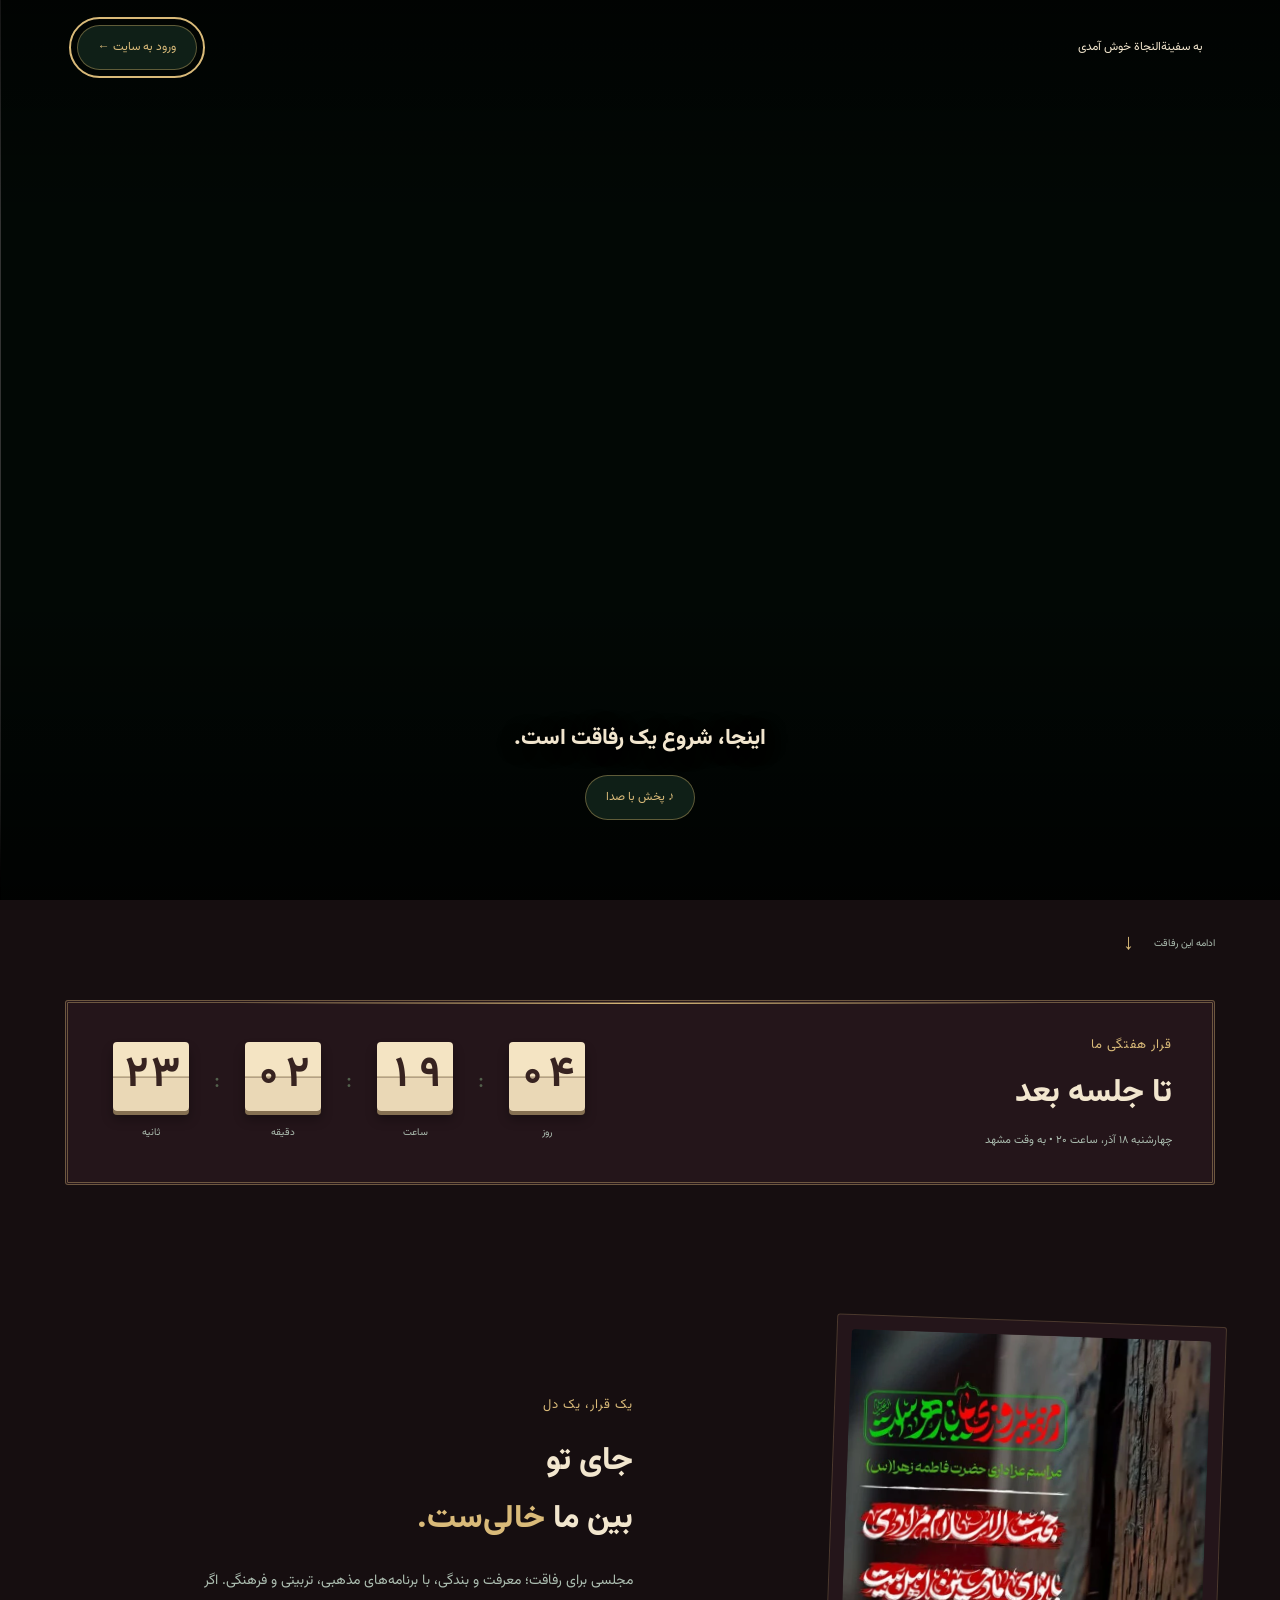
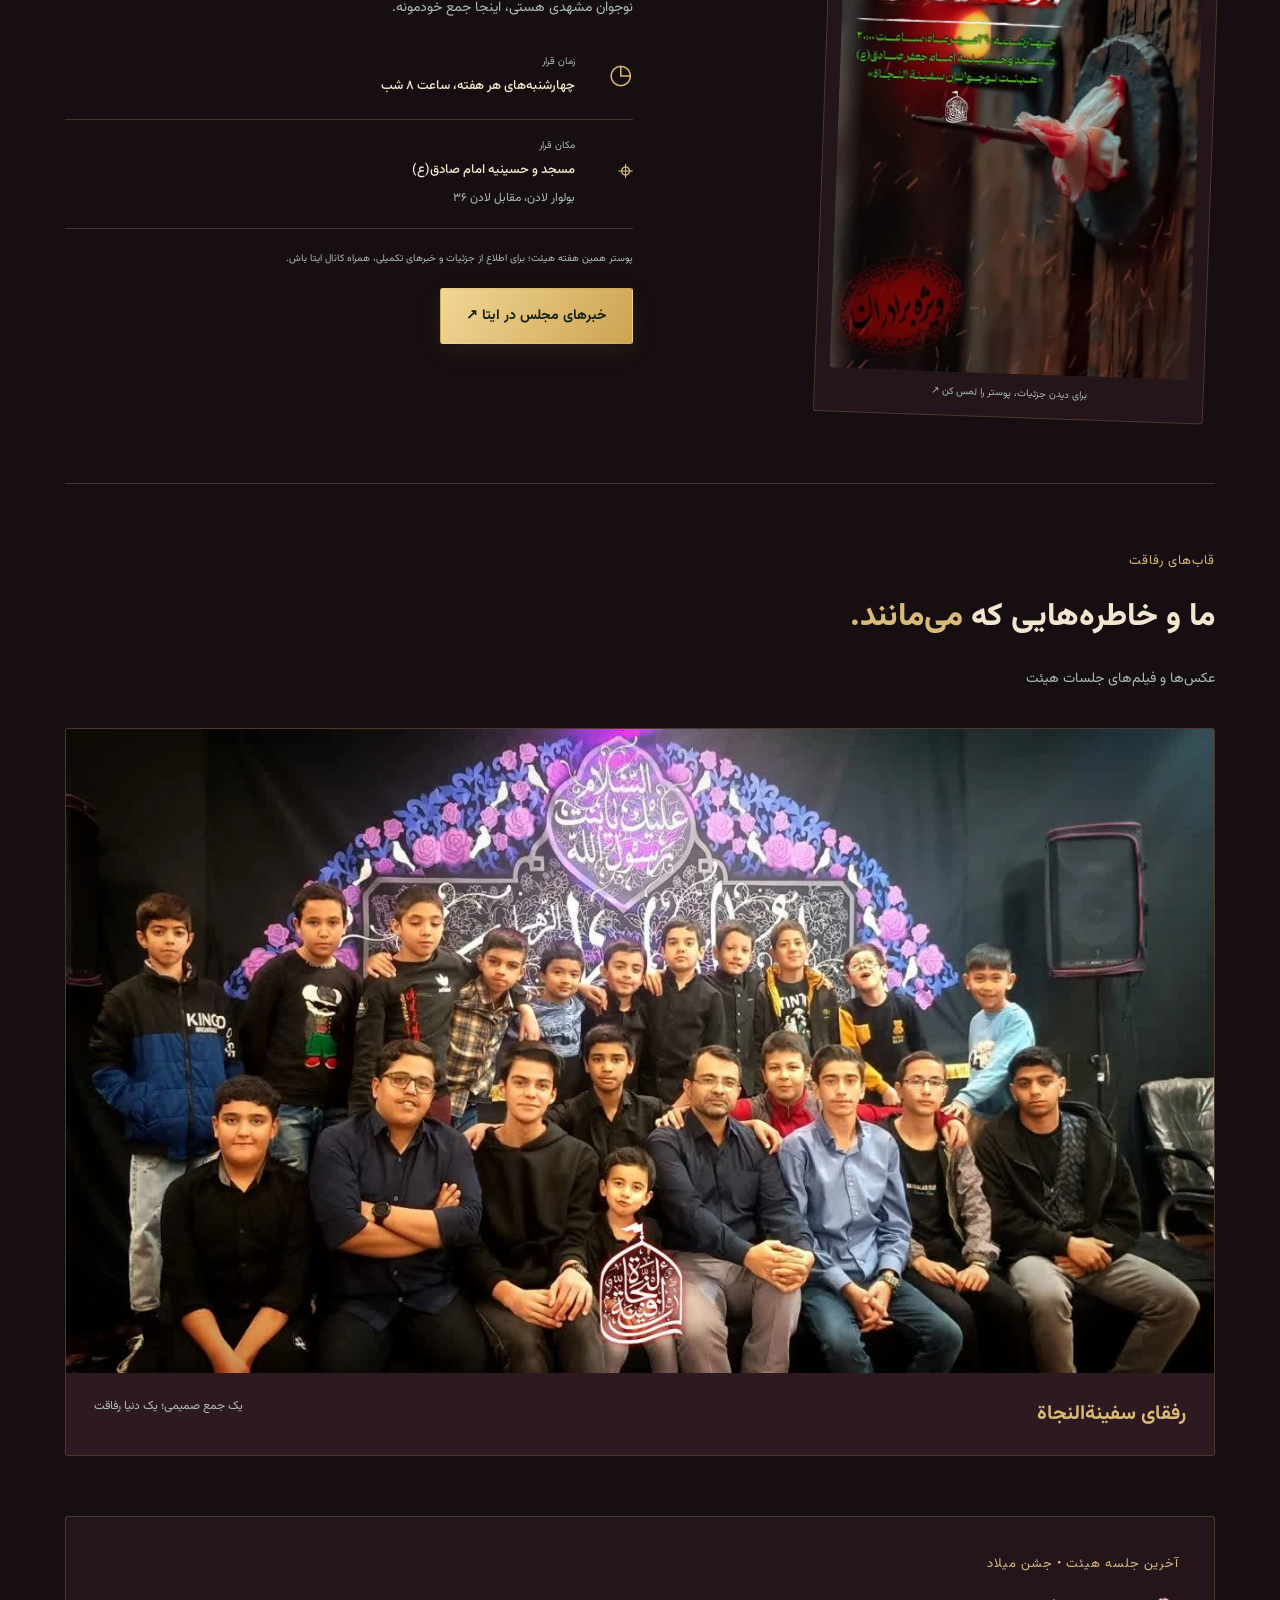
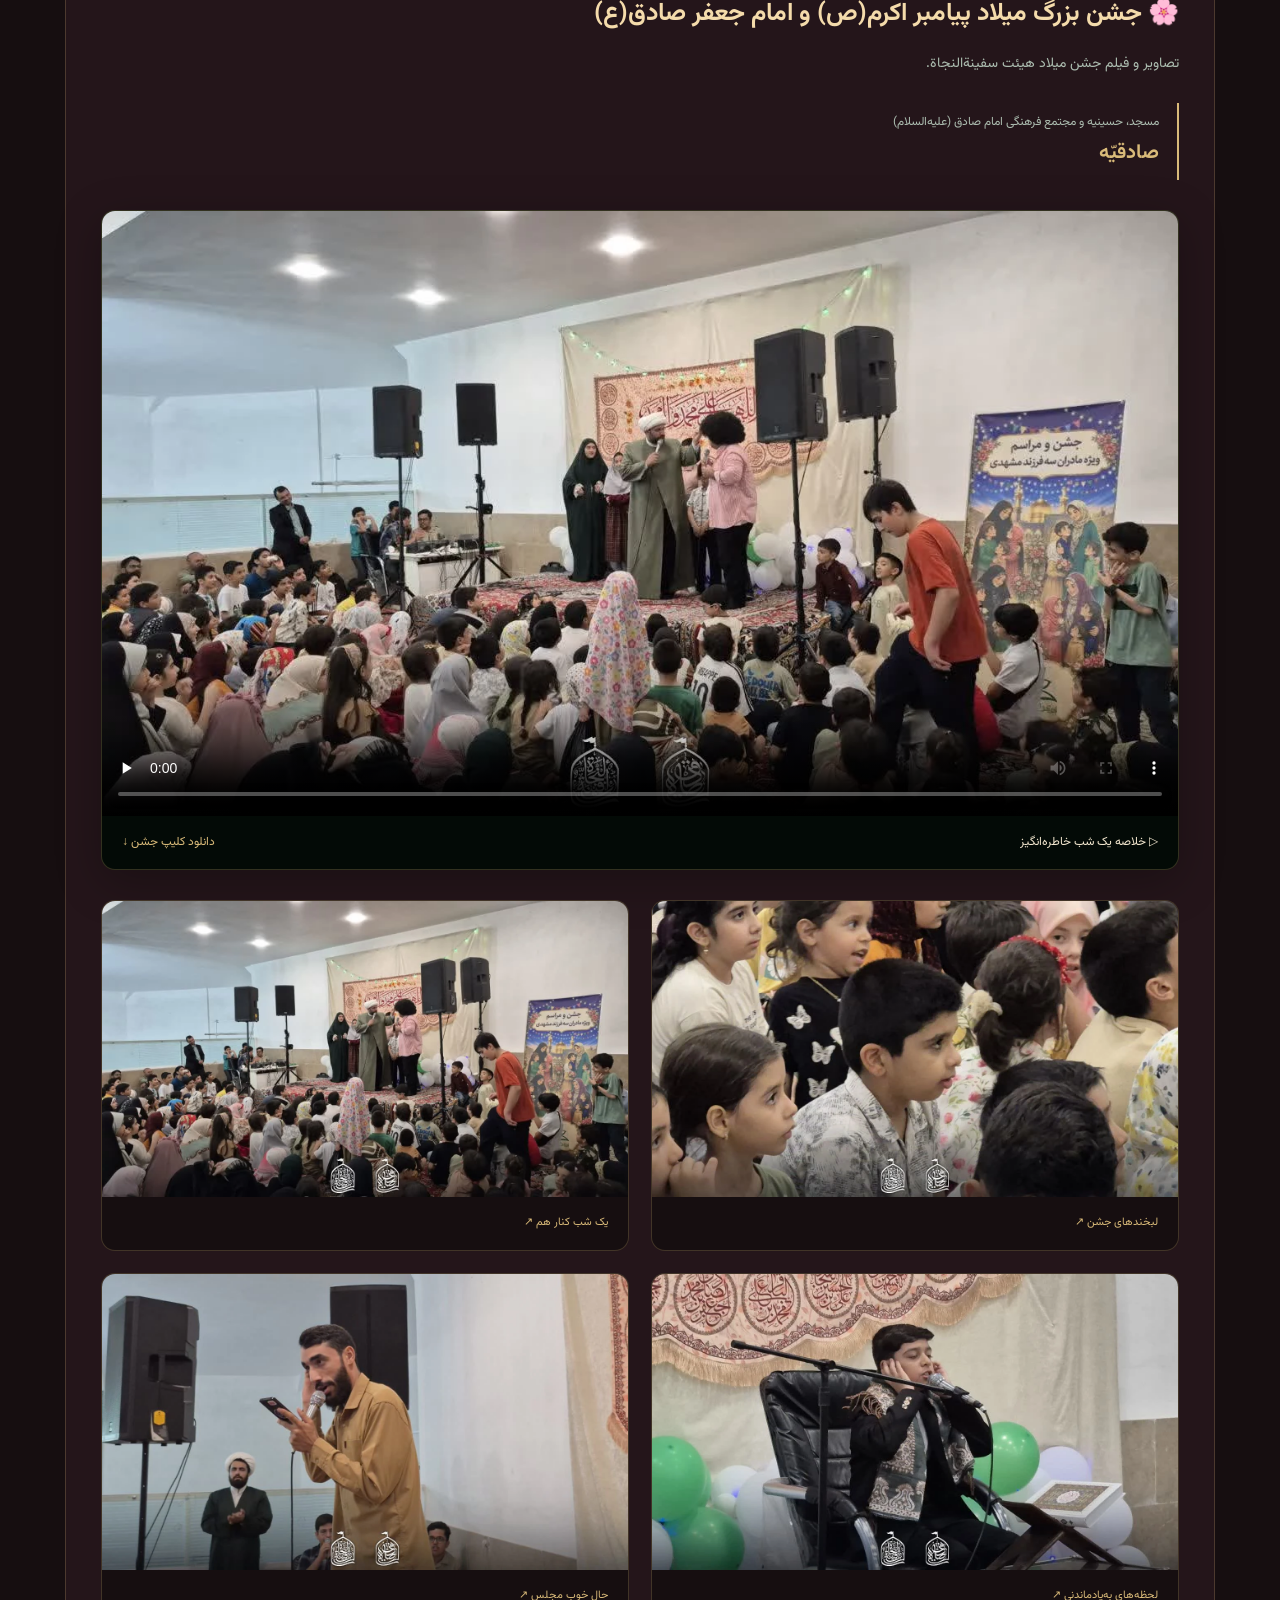
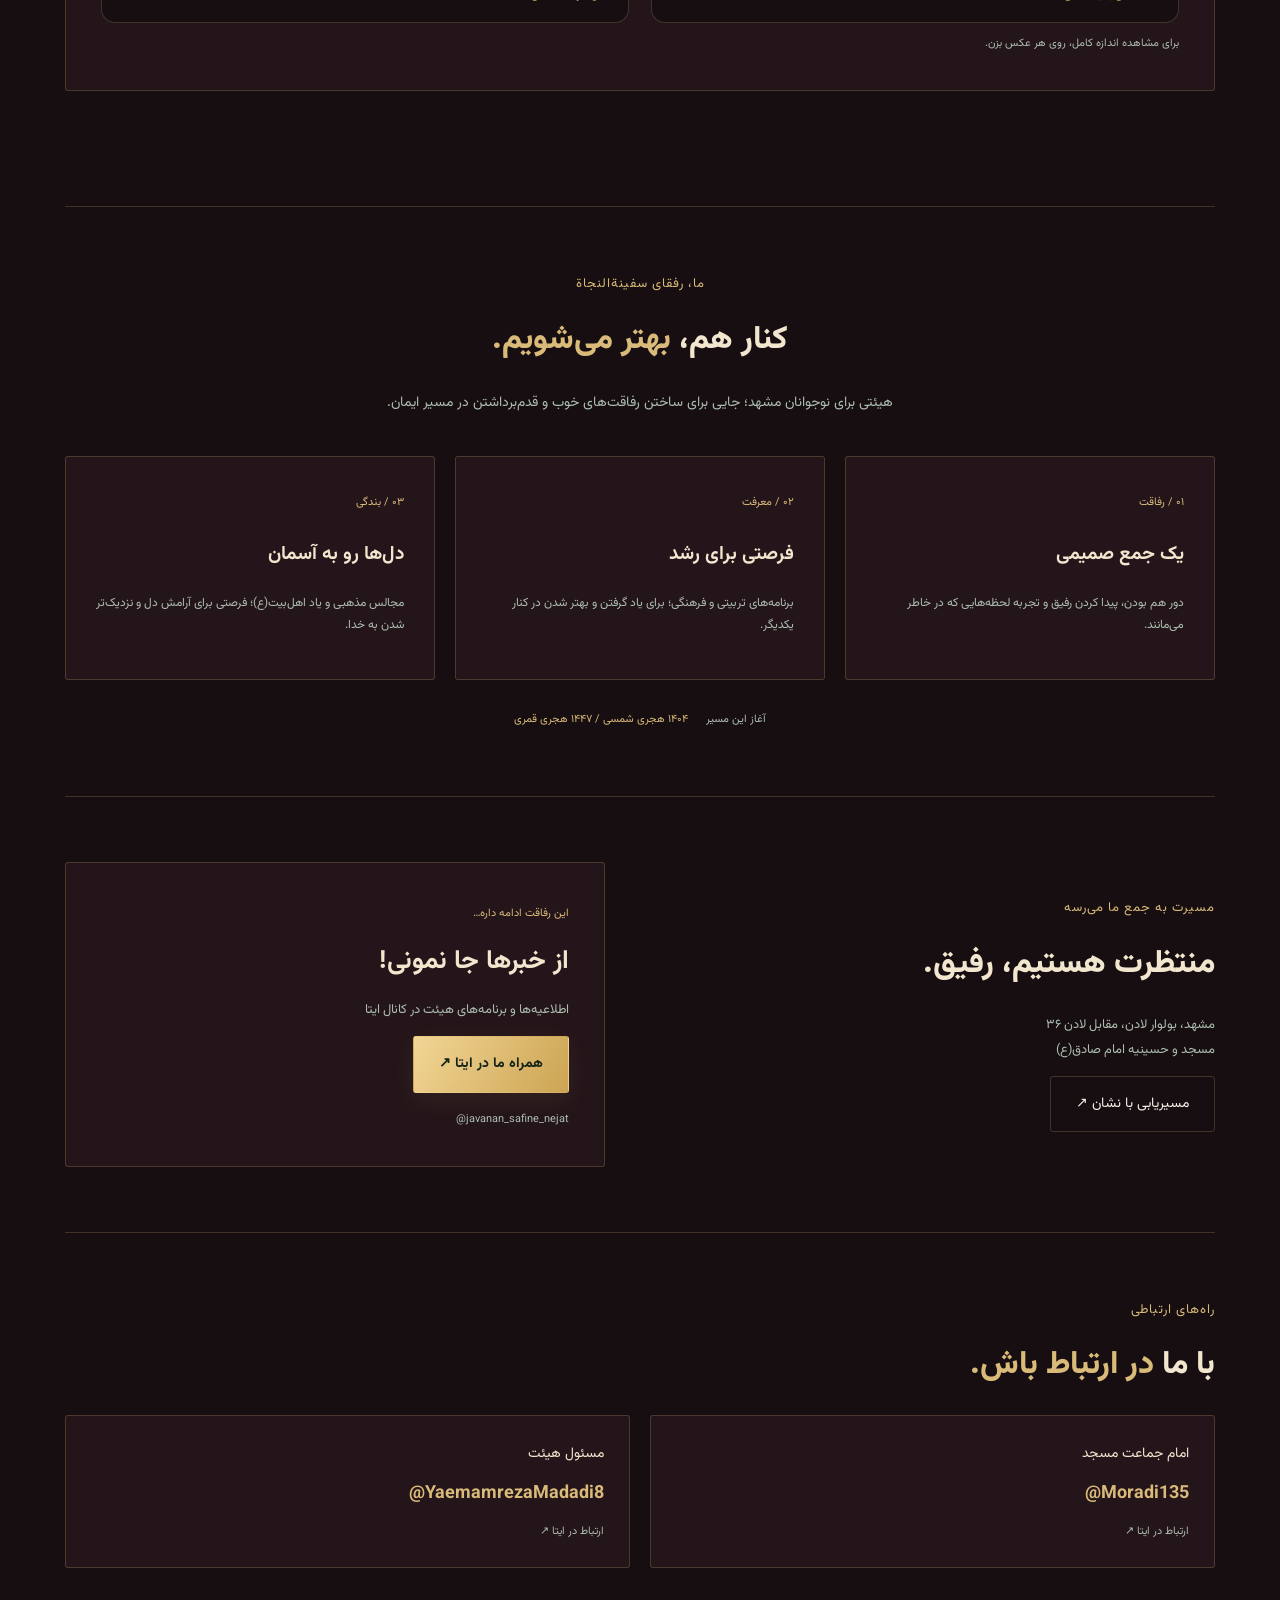
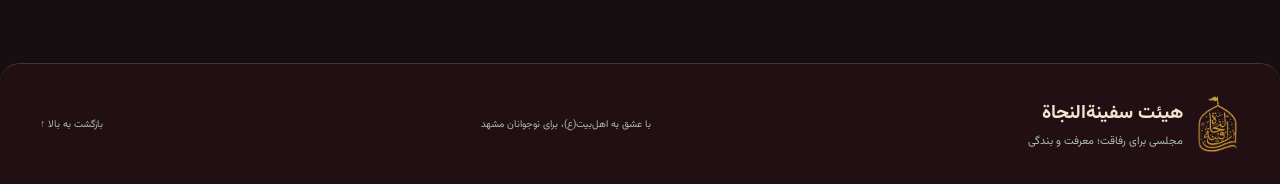
<file: index.html.html>
<!doctype html>
<html lang="fa" dir="rtl">
<head><script>
if ('scrollRestoration' in history) history.scrollRestoration = 'manual';
function startAtTop() {
  const root = document.documentElement;
  const previous = root.style.scrollBehavior;
  root.style.scrollBehavior = 'auto';
  window.scrollTo({top: 0, left: 0, behavior: 'instant'});
  root.style.scrollBehavior = previous;
}
window.addEventListener('pageshow', startAtTop);
</script><meta charset="utf-8"><meta name="viewport" content="width=device-width, initial-scale=1"><meta name="theme-color" content="#071510"><meta name="description" content="هیئت سفینة‌النجاة؛ ویژه نوجوانان مشهدی. چهارشنبه‌ها ساعت ۲۰، بولوار لادن، مقابل لادن ۳۶، مسجد و حسینیه امام صادق(ع)."><title>هیئت سفینة‌النجاة | نوجوانان مشهد</title><style>@import url('https://fonts.googleapis.com/css2?family=Vazirmatn:wght@300;400;500;600;700;800;900&display=swap');
:root{--bg:#071510;--panel:#0d2018;--gold:#d8b66b;--text:#f3f0e7;--muted:#a1b2a5;--line:#d8b66b26}*{box-sizing:border-box}html{scroll-behavior:smooth;scroll-padding-top:95px}body{margin:0;background:var(--bg);color:var(--text);font-family:Vazirmatn,Tahoma,sans-serif;line-height:1.9}body:has(.intro:not(.closed)){overflow:hidden}a{color:inherit;text-decoration:none}button{font:inherit;cursor:pointer}button,a{-webkit-tap-highlight-color:transparent}button:focus-visible,a:focus-visible{outline:2px solid var(--gold);outline-offset:6px}header{height:100px;display:flex;align-items:center;justify-content:space-between;max-width:1280px;margin:auto;padding:0 40px;border-bottom:1px solid var(--line)}.brand{display:flex;align-items:center;gap:12px;font-weight:700}.brand img{width:45px;height:60px;object-fit:contain}.brand small{display:block;color:var(--muted);font-weight:400;font-size:10px}nav{display:flex;gap:35px;font-size:13px;color:#c4cec5}nav a:hover,footer a:hover{color:var(--gold)}.header-link{font-size:12px;border:1px solid var(--line);padding:9px 20px;border-radius:6px}.hero{max-width:1280px;margin:auto;padding:75px 65px 95px;min-height:720px;display:grid;grid-template-columns:1fr 1fr;align-items:center;position:relative;overflow:hidden}.glow{position:absolute;width:650px;height:650px;left:-100px;top:-40px;background:radial-gradient(ellipse,#1c56333d,transparent 65%);pointer-events:none}.eyebrow{color:var(--gold);font-size:12px;letter-spacing:1px;display:flex;align-items:center;gap:9px}.eyebrow>span{width:6px;height:6px;background:var(--gold);border-radius:50%;box-shadow:0 0 15px var(--gold)}.overline{font-size:13px;color:var(--muted);margin:35px 0 10px}h1{font-size:clamp(48px,6vw,82px);line-height:1.5;margin:0;font-weight:900;letter-spacing:-3px}em{font-style:normal;color:var(--gold)}.hero-desc{color:var(--muted);font-size:15px;line-height:2.2;margin:20px 0 30px}.actions{display:flex;gap:12px;flex-wrap:wrap}.button{display:inline-flex;align-items:center;justify-content:center;gap:18px;padding:13px 23px;border-radius:5px;font-size:12px;transition:transform .2s,background .2s;border:1px solid transparent}.button:hover{transform:translateY(-3px)}.gold{background:var(--gold);color:#152218;font-weight:700}.gold:hover{background:#eccd87}.subtle{background:transparent;color:var(--text);border-color:var(--line)}.hero-meta{margin-top:35px;display:flex;align-items:center;gap:15px;font-size:11px;color:var(--muted)}.hero-meta i{height:4px;width:4px;background:var(--gold);border-radius:50%}.hero-art{height:495px;position:relative;display:flex;align-items:center;justify-content:center}.arch{width:310px;height:420px;border:1px solid #d8b66b55;border-radius:160px 160px 8px 8px;background:linear-gradient(160deg,#173e2855,#0a1b13);box-shadow:0 0 70px #38744017,inset 0 0 45px #123520;display:flex;align-items:center;justify-content:center;flex-direction:column;position:relative}.arch:before{content:'';position:absolute;inset:12px;border:1px solid var(--line);border-radius:150px 150px 3px 3px}.main-logo{width:218px;height:290px;object-fit:contain;filter:drop-shadow(0 0 20px #bb8e3225);animation:float 6s ease-in-out infinite}.art-caption{font-size:10px;color:var(--gold);margin-top:15px}.orbit{position:absolute;border:1px solid #d8b66b12;border-radius:50%;width:450px;height:450px}.orbit-two{width:500px;height:500px;border-style:dashed;animation:spin 100s linear infinite}.art-foot{position:absolute;bottom:0;font-size:10px;color:var(--muted);letter-spacing:2px}.spark{position:absolute;width:5px;height:5px;border-radius:50%;background:var(--gold);box-shadow:0 0 16px var(--gold);animation:float 5s ease-in-out infinite}.s1{left:40px;top:150px}.s2{right:70px;bottom:70px}.s3{left:130px;top:20px}.scroll{position:absolute;bottom:20px;right:65px;color:var(--muted);font-size:10px;display:flex;align-items:center;gap:20px}.scroll span{color:var(--gold);font-size:22px}.countdown-section{max-width:1150px;margin:15px auto 70px;padding:30px 40px;border:1px solid var(--line);background:linear-gradient(110deg,#13281b,#0a1a12);border-radius:9px;display:flex;align-items:center;justify-content:space-between;gap:25px}.countdown-section h2{font-size:23px;margin:8px 0}.countdown-section p{font-size:11px;color:var(--muted);margin:0}.timer{display:flex;direction:rtl;gap:20px;align-items:center}.timer div{text-align:center;min-width:62px}.timer strong{font-size:39px;font-weight:500;font-variant-numeric:tabular-nums;color:var(--gold)}.timer span{display:block;color:var(--muted);font-size:10px}.timer b{color:#53614d;font-weight:400;font-size:22px;margin-top:-20px}.section{max-width:1150px;margin:0 auto;padding:65px 0;scroll-margin-top:15px}.gathering{display:grid;grid-template-columns: .85fr 1fr;gap:100px;align-items:center}.poster-frame{padding:12px;border:1px solid var(--line);border-radius:8px;background:#102118;max-width:390px;transform:rotate(2deg)}.poster-frame img{width:100%;display:block;border-radius:4px}.poster-frame span{display:block;text-align:center;font-size:10px;color:var(--muted);padding-top:10px}h2{font-size:40px;line-height:1.7;margin:15px 0 20px;font-weight:800}.gathering-copy>p{color:var(--muted);font-size:14px;max-width:440px}.detail{display:flex;gap:18px;align-items:center;padding:16px 0;border-bottom:1px solid var(--line)}.detail-icon{font-size:27px;color:var(--gold);width:40px}.detail small{display:block;font-size:10px;color:var(--muted)}.detail strong{font-size:13px;font-weight:500}.detail p{margin:2px 0;color:var(--muted);font-size:12px}.gathering-copy .note{font-size:10px;margin:20px 0}.about{border-top:1px solid var(--line);margin-top:50px;text-align:center}.about .eyebrow{justify-content:center}.about-intro{color:var(--muted);font-size:14px}.cards{display:grid;grid-template-columns:repeat(3,1fr);gap:20px;text-align:right;margin-top:40px}.cards article{padding:30px;background:linear-gradient(145deg,#12271b,#0a1b13);border:1px solid var(--line);border-radius:6px;transition:transform .3s}.cards article:hover{transform:translateY(-7px)}.cards article>span{font-size:11px;color:var(--gold)}.cards h3{font-size:19px}.cards p{font-size:12px;color:var(--muted)}.founded{font-size:11px;color:var(--muted);margin-top:30px}.founded span{color:var(--gold);margin-right:15px}.address{display:grid;grid-template-columns:1fr 1fr;gap:70px;border-top:1px solid var(--line);align-items:center}.address h2{font-size:30px}.address p{font-size:13px;color:var(--muted)}.channel-card{background:radial-gradient(ellipse at top left,#274d2e,#11261a);border:1px solid var(--line);padding:35px;border-radius:8px}.channel-card>span{color:var(--gold);font-size:11px}.channel-card h3{font-size:26px;margin:10px 0}.channel-card small{display:block;text-align:right;color:var(--muted);font-size:11px;margin-top:17px}footer{max-width:1280px;margin:30px auto 0;padding:30px 40px;border-top:1px solid var(--line);display:flex;justify-content:space-between;align-items:center;gap:20px}footer>span,footer>a:last-child{font-size:10px;color:var(--muted)}.intro{position:fixed;inset:0;background:#020805;z-index:100;transition:opacity .6s;display:flex;align-items:center;justify-content:center}.intro.closed{opacity:0;pointer-events:none;visibility:hidden}.intro video{width:100%;height:100%;object-fit:contain}.intro-shade{position:absolute;inset:0;background:linear-gradient(#0009,transparent 25%,transparent 65%,#000b);pointer-events:none}.intro-top,.intro-bottom{position:absolute;right:6%;left:6%;display:flex;align-items:center;gap:15px}.intro-top{top:25px;justify-content:space-between;font-size:12px}.intro-bottom{bottom:80px;justify-content:center;flex-wrap:wrap}.intro-bottom p{width:100%;text-align:center;margin:0;font-size:22px}.intro button{background:#12251cd9;color:var(--gold);border:1px solid #d8b66b66;border-radius:5px;padding:10px 20px;font-size:12px}.reveal{opacity:0;transform:translateY(25px);transition:opacity .8s,transform .8s}.reveal.visible{opacity:1;transform:none}@keyframes float{50%{transform:translateY(-10px)}}@keyframes spin{to{transform:rotate(360deg)}}@media(min-width:1500px){.hero{min-height:780px}}@media(max-width:1200px){.section,.countdown-section{margin-left:35px;margin-right:35px}.gathering{gap:55px}.hero{padding-left:40px;padding-right:40px}.orbit-two{width:420px;height:420px}.orbit-one{width:380px;height:380px}}@media(max-width:760px){header{height:85px;padding:0 20px}nav{display:none}.brand{font-size:13px}.header-link{padding:8px 12px;font-size:10px}.hero{padding:35px 25px 70px;grid-template-columns:1fr;text-align:center;gap:25px}.hero-copy{order:2}.hero-art{height:330px;order:1}.arch{width:215px;height:290px}.main-logo{width:155px;height:205px}.art-caption{font-size:8px}.art-foot{font-size:8px}.orbit-one{width:300px;height:300px}.orbit-two{width:325px;height:325px}.hero .eyebrow,.actions,.hero-meta{justify-content:center}.overline{margin-top:18px}h1{font-size:54px;line-height:1.35}.hero-desc{font-size:13px}.hero-meta{margin-top:22px}.scroll{right:50%;transform:translateX(50%)}.countdown-section{margin:10px 20px 25px;padding:25px 15px;flex-direction:column;text-align:center}.countdown-section .eyebrow{justify-content:center}.countdown-section h2{font-size:20px}.timer{gap:9px}.timer div{min-width:48px}.timer strong{font-size:32px}.section{margin:0 22px;padding:45px 0}.gathering{grid-template-columns:1fr;gap:35px}.poster-frame{max-width:310px;margin:auto;order:2}.gathering-copy{order:1}h2{font-size:32px}.gathering-copy h2 br{display:none}.cards{grid-template-columns:1fr;gap:12px}.cards article{padding:22px}.cards h3{margin:8px 0}.cards p{margin:0}.address{grid-template-columns:1fr;gap:30px}.address h2{font-size:27px}.channel-card{padding:25px}footer{flex-direction:column;text-align:center;padding:25px 20px}.intro-top{font-size:10px}.intro-top button{padding:8px 12px}.intro-bottom p{font-size:18px}.founded span{display:block;margin:5px 0}}@media(prefers-reduced-motion:reduce){*,*:before,*:after{animation:none!important;transition:none!important;scroll-behavior:auto!important}.reveal{opacity:1;transform:none}}
</style><style>.memories{border-top:1px solid var(--line)}.gallery-lead,.event-album>p{color:var(--muted);font-size:14px}.members-photo{margin:35px 0 60px;border:1px solid var(--line);border-radius:10px;overflow:hidden;background:var(--panel)}.members-photo img{display:block;width:100%;height:auto}.members-photo figcaption{padding:20px 25px;display:flex;justify-content:space-between;gap:15px;font-size:12px;color:var(--muted)}.members-photo figcaption span{color:var(--gold);font-size:16px;font-weight:700}.event-album{padding:35px;border:1px solid var(--line);border-radius:10px;background:linear-gradient(135deg,#12271b,#091811)}.event-album h3{font-size:25px;line-height:1.9;margin:15px 0}.event-album .venue{border-right:2px solid var(--gold);padding:8px 18px;margin:25px 0;font-size:12px}.venue strong{color:var(--gold);font-size:20px}.event-video{margin:30px 0;border:1px solid var(--line);border-radius:8px;overflow:hidden;background:#030a06}.event-video video{display:block;width:100%;max-height:650px;aspect-ratio:16/9;object-fit:contain}.event-video>div{padding:15px 20px;display:flex;justify-content:space-between;gap:15px;flex-wrap:wrap;font-size:12px}.event-video a{color:var(--gold)}.photo-grid{display:grid;grid-template-columns:1fr 1fr;gap:20px}.photo-grid a{display:block;overflow:hidden;border:1px solid var(--line);border-radius:7px;background:var(--bg)}.photo-grid img{width:100%;height:auto;display:block;transition:filter .3s}.photo-grid a:hover img{filter:brightness(1.15)}.photo-grid span{display:block;padding:12px 15px;color:var(--gold);font-size:11px}.event-album .gallery-hint{font-size:11px;margin-bottom:0}.contacts{border-top:1px solid var(--line)}.contact-grid{display:grid;grid-template-columns:1fr 1fr;gap:20px}.contact-grid a{padding:25px;background:var(--panel);border:1px solid var(--line);border-radius:8px;display:flex;flex-direction:column;align-items:flex-start;gap:10px;transition:border-color .2s}.contact-grid a:hover{border-color:var(--gold)}.contact-grid span{font-size:14px}.contact-grid strong{color:var(--gold);font-size:18px;overflow-wrap:anywhere;max-width:100%}.contact-grid small{color:var(--muted);font-size:11px}@media(max-width:760px){.event-album{padding:18px}.event-album h3{font-size:20px}.gallery-lead,.event-album>p{font-size:12px}.photo-grid,.contact-grid{grid-template-columns:1fr}.members-photo{margin:25px 0 35px}.members-photo figcaption{padding:15px;flex-direction:column;gap:3px}.event-video>div{font-size:10px;padding:12px}.contact-grid strong{font-size:16px}}
</style><style>/* Refreshed presentation; existing content and media remain unchanged. */
:root{--bg:#050e0b;--panel:#10251b;--gold:#edc879;--muted:#acbdb0;--line:#edc87930}body{background:radial-gradient(ellipse at 95% 5%,#16452d55,transparent 35%),radial-gradient(ellipse at 0 45%,#39301a25,transparent 35%),var(--bg)}body:before{content:'';position:fixed;inset:0;pointer-events:none;z-index:-1;background-image:radial-gradient(#edc87928 .8px,transparent .8px);background-size:32px 32px}header{position:relative;background:#091810d9;border:1px solid var(--line);border-radius:18px;margin:18px auto 0;max-width:1200px;height:88px;box-shadow:0 15px 70px #0003}header nav{gap:23px}.header-link{background:#edc87912;border-radius:30px}.hero{min-height:750px}.hero h1{font-size:clamp(58px,6.7vw,90px);text-shadow:0 8px 35px #0003}.hero h1 em{background:linear-gradient(100deg,#fff0bf,#be8e3e,#ffe2a1);background-clip:text;-webkit-background-clip:text;color:transparent}.hero .eyebrow{display:inline-flex;border:1px solid var(--line);border-radius:30px;padding:6px 16px;background:#edc87908}.arch{background:radial-gradient(ellipse at center,#28513480,#0a1b13 75%);border-color:#edc87977;box-shadow:0 0 100px #83b15c15,inset 0 0 60px #255c2b30}.main-logo{filter:drop-shadow(0 0 25px #e9b83a35)}.button{border-radius:10px;padding:14px 25px}.gold{background:linear-gradient(120deg,#f2d695,#cca453);box-shadow:0 7px 25px #d8b66b16}.countdown-section{border-radius:20px;box-shadow:0 20px 80px #0003;position:relative;overflow:hidden}.countdown-section:before{content:'';position:absolute;top:0;right:15%;left:15%;height:1px;background:linear-gradient(90deg,transparent,var(--gold),transparent)}.timer div{border:1px solid var(--line);border-radius:12px;padding:9px 12px;background:#05120c77;min-width:76px}.timer strong{font-weight:700}.poster-frame{border-radius:16px;padding:14px;transition:transform .4s}.poster-frame:hover{transform:rotate(0)}.cards article{border-radius:16px;position:relative;overflow:hidden}.cards article:after{content:'';width:100px;height:100px;position:absolute;left:-45px;top:-45px;border:1px solid var(--line);border-radius:50%}.members-photo{position:relative;border-radius:20px;box-shadow:0 25px 70px #0004}.members-photo figcaption{background:linear-gradient(100deg,#14291f,#102015);padding:22px 28px}.members-photo figcaption span{font-size:20px}.event-album{border-radius:20px;background:linear-gradient(145deg,#18281f,#0b1611);position:relative}.event-album h3{color:#f4dbab}.event-video{border-radius:14px;box-shadow:0 12px 45px #0004}.photo-grid{gap:22px}.photo-grid a{border-radius:14px;transition:transform .3s,box-shadow .3s}.photo-grid a:hover{transform:translateY(-5px);box-shadow:0 12px 30px #0005}.photo-grid span{padding:16px 20px}.channel-card{border-radius:20px;background:radial-gradient(ellipse at top left,#345338,#102217)}.contact-grid a{border-radius:16px;background:linear-gradient(130deg,#182a1f,#0c1b13);transition:transform .3s,border-color .3s}.contact-grid a:hover{transform:translateY(-4px)}.quick-links{display:flex;gap:12px;flex-wrap:wrap;margin-top:18px}.quick-links a{font-size:11px;color:var(--gold);border-bottom:1px solid var(--line);padding:5px 0}.intro-top button,.intro-bottom button{backdrop-filter:blur(12px);border-radius:30px}.intro-bottom p{font-weight:800;text-shadow:0 2px 20px #000}.mobile-dock{display:none}.top-progress{position:fixed;top:0;right:0;height:3px;background:linear-gradient(90deg,#fff2c7,#c29243);width:0;z-index:90;box-shadow:0 0 15px #e6c77777}footer{background:#07120c88;border-radius:20px 20px 0 0}.gallery-lead{max-width:750px}.reveal{transition-duration:.65s}@media(max-width:1250px){header{margin-left:22px;margin-right:22px;padding:0 25px}}@media(max-width:760px){header{margin:12px 14px 0;height:78px;padding:0 15px;border-radius:14px}.hero{min-height:auto;padding-top:30px}.hero h1{font-size:60px}.hero .eyebrow{font-size:10px}.countdown-section{padding:24px 12px}.timer{gap:5px}.timer div{min-width:53px;padding:7px 6px}.timer strong{font-size:29px}.timer b{font-size:16px}.quick-links{justify-content:center}.members-photo figcaption span{font-size:17px}.members-photo figcaption{padding:18px}.event-album h3{font-size:19px}.mobile-dock{display:flex;position:fixed;bottom:12px;left:15px;right:15px;z-index:50;padding:10px 8px;padding-bottom:max(10px,env(safe-area-inset-bottom));justify-content:space-around;gap:5px;border:1px solid #edc87944;border-radius:16px;background:#0a1c13ed;backdrop-filter:blur(18px);box-shadow:0 8px 35px #0008}.mobile-dock a{font-size:10px;display:flex;flex-direction:column;align-items:center;color:#dfd9c7}.mobile-dock a span{color:var(--gold);font-size:18px;line-height:1.4}footer{padding-bottom:110px}.section{scroll-margin-top:10px}}@media(prefers-reduced-motion:reduce){.photo-grid a:hover,.contact-grid a:hover{transform:none}}
</style><style>@import url('https://fonts.googleapis.com/css2?family=Noto+Nastaliq+Urdu:wght@600;700&display=swap');
:root{--gold:#d9ba79;--bg:#160e10;--line:#d9ba7938}body{background:#160e10;color:#f2e6ce}body:before{background-image:repeating-linear-gradient(45deg,transparent,transparent 22px,#d9ba7905 22px,#d9ba7905 23px);z-index:-1}header{background:#210f14;border-radius:2px;border-bottom:3px double #d9ba7970;box-shadow:none}.hero h1{font-family:'Noto Nastaliq Urdu','Amiri',serif;font-size:clamp(40px,5vw,66px);line-height:2.1;padding:15px 0;overflow:visible}.hero h1 em{background:none;color:#d9ba79}.hero h1 br{display:none}.hero h1{max-width:650px}.glow,.orbit,.spark,.arch:after{display:none!important}.arch{border-radius:160px 160px 3px 3px;background:linear-gradient(#421b26,#210f14);border:4px double #d9ba7977;box-shadow:none}.main-logo{filter:none}.hero{min-height:650px}.hero .eyebrow{border-radius:2px;border:0;border-right:3px solid #d9ba79;background:none}.hero-desc{line-height:2.3}h2,.event-album h3,.channel-card h3{font-family:'Amiri',serif!important;line-height:1.8!important}.countdown-section,.event-album,.cards article,.channel-card,.contact-grid a,.members-photo,.poster-frame{border-radius:3px!important;background:#24151a!important;box-shadow:none!important}.cards article:after{display:none}.button{border-radius:3px}.members-photo figcaption{background:#2d1920}.countdown-section{border:3px double #d9ba7966}.timer div{border:0;background:none;padding:5px;min-width:68px}.timer strong{position:relative;display:block;background:linear-gradient(#f4e4c3 49%,#cab895 50%,#ead8b6 52%);color:#372320;border-radius:4px;font-family:Georgia,serif;font-size:43px;line-height:1.5;box-shadow:0 4px 0 #857052,0 8px 12px #0005;padding:2px 9px;min-width:60px;transform-origin:center;backface-visibility:hidden}.timer strong:after{content:'';position:absolute;top:50%;left:0;right:0;border-top:1px solid #38221844}.timer strong.turn{animation:paperTurn .48s ease}.timer div span{display:block;margin-top:12px}@keyframes paperTurn{0%{transform:perspective(400px) rotateX(-75deg);filter:brightness(.65)}100%{transform:perspective(400px) rotateX(0);filter:brightness(1)}}.meeting-ribbon{overflow:hidden;background:#771f35;color:#fae6b5;border-block:3px double #d9ba79;margin:18px 0 0;padding:12px 0;direction:ltr}.ribbon-track{display:flex;width:max-content;animation:ribbonMove 32s linear infinite}.ribbon-group{display:flex;flex-shrink:0}.ribbon-group span{direction:rtl;white-space:nowrap;font-family:'Amiri',serif;font-size:24px;padding:0 40px}.meeting-ribbon:hover .ribbon-track{animation-play-state:paused}@keyframes ribbonMove{to{transform:translateX(-50%)}}.live-message{width:100%;text-align:center;padding:20px;background:#621b2e;border:3px double #e1c18a}.live-message[hidden]{display:none}.live-message h3{font-family:'Amiri',serif;font-size:36px;margin:8px}.live-message p{margin:6px}.live-lamp{display:inline-block;width:10px;height:10px;border-radius:50%;background:#efd48d;box-shadow:0 0 0 7px #efd48d20;margin-left:12px}.mobile-dock{background:#29151eee;border-radius:3px}footer{background:#210f14}.countdown-section.is-live{display:block}@media(max-width:760px){.hero h1{font-size:42px;line-height:2.2}.hero{min-height:auto}.ribbon-group span{font-size:20px;padding:0 24px}.timer strong{font-size:30px;min-width:44px;padding:4px 5px}.timer div{min-width:48px}.meeting-ribbon{margin-top:12px}.hero-art{margin-top:20px}}@media(prefers-reduced-motion:reduce){.ribbon-track{animation:none}.timer strong.turn{animation:none}}
</style><link rel="icon" type="image/png" sizes="96x96" href="/safine-site/favicon.png">
<meta name="robots" content="index, follow, max-image-preview:large">
<meta property="og:site_name" content="هیئت سفینة‌النجاة">
<link rel="canonical" href="https://kdhfudvdibeken-lab.github.io/safine-site/"><style>
@font-face{font-family:SiteBNazanin;src:local("B Nazanin"),local("BNazanin"),url("BNazanin.woff2") format("woff2");font-display:swap;font-weight:400}
@font-face{font-family:SiteBNazanin;src:local("B Nazanin Bold"),local("BNazanin Bold");font-display:swap;font-weight:700}
body,button,a,input,p,span,small,h2,h3,.event-album h3,.channel-card h3,.ribbon-group span,.live-message h3{font-family:SiteBNazanin,"B Nazanin",Tahoma,serif!important}
body{font-size:19px}p{line-height:1.9}.hero h1,.hero h1 em{font-family:'Noto Nastaliq Urdu',SiteBNazanin,serif!important;line-height:2.25;font-size:clamp(36px,4.5vw,60px);max-width:100%;padding-block:20px}.hero h1 br{display:block}.hero h1 em{font-style:normal}.hero-desc{font-size:21px}.eyebrow{font-size:16px}header nav a,.button{font-size:18px}.ribbon-group span{font-size:24px}.hero-copy{min-width:0}.timer strong{font-family:SiteBNazanin,Tahoma,serif!important}h2{font-size:38px}.mobile-dock a{font-size:15px}.hero-art{min-width:0}@media(max-width:760px){.hero h1,.hero h1 em{font-size:36px;line-height:2.4}.hero-desc{font-size:19px}.ribbon-group span{font-size:21px}.button{font-size:17px}h2{font-size:30px}.timer strong{font-size:30px}}
</style><style>/* Motion update: gentle continuous motion, stronger interaction. */
.hero-art{position:relative;perspective:900px}.arch{animation:archBreath 6s ease-in-out infinite;overflow:hidden}.main-logo{animation:logoFloat 5s ease-in-out infinite;will-change:transform;transition:filter .4s}.arch:hover .main-logo{filter:drop-shadow(0 0 22px #e7c87599)}.arch:after{display:block!important;content:'';position:absolute;inset:-60%;background:linear-gradient(110deg,transparent 43%,#ffe7a322 49%,transparent 55%);animation:goldSweep 8s ease-in-out infinite;pointer-events:none}.orbit{display:block!important;pointer-events:none;border-color:#dfc38c35!important}.orbit-one{animation:haloSpin 32s linear infinite!important;border-style:dashed!important}.orbit-two{animation:haloSpin 42s linear infinite reverse!important}.spark{display:block!important;background:#f0d69c!important;animation:emberFloat 6s ease-in-out infinite!important;pointer-events:none}.spark.s2{animation-delay:-2s!important}.spark.s3{animation-delay:-4s!important}.brand img{animation:brandGlow 5s ease-in-out infinite}.hero-copy>.eyebrow,.hero-copy>.overline,.hero-copy>h1,.hero-copy>.hero-desc,.hero-copy>.actions,.hero-copy>.hero-meta{animation:copyArrival .9s both}.hero-copy>h1{animation-delay:.12s}.hero-copy>.hero-desc{animation-delay:.22s}.hero-copy>.actions{animation-delay:.32s}.hero-copy>.hero-meta{animation-delay:.42s}.button{position:relative;overflow:hidden;transition:transform .25s,box-shadow .25s,background .25s}.button:hover{transform:translateY(-4px);box-shadow:0 10px 24px #0004}.button:active{transform:translateY(0) scale(.97)}.button.gold:after{content:'';position:absolute;inset:0;background:linear-gradient(110deg,transparent 30%,#fff6 50%,transparent 70%);transform:translateX(-160%);animation:buttonShine 7s ease-in-out infinite;pointer-events:none}.cards article,.contact-grid a,.channel-card{transition:transform .35s,border-color .35s,box-shadow .35s!important}.cards article:hover,.channel-card:hover{transform:translateY(-7px);border-color:#e0bd79!important}.photo-grid a img,.members-photo img,.poster-frame img{transition:transform .65s,filter .65s}.photo-grid a:hover img,.members-photo:hover img{transform:scale(1.035);filter:brightness(1.08)}.members-photo a,.photo-grid a{overflow:hidden;display:block}.reveal{transition:opacity .8s,transform .8s!important}.reveal:not(.visible){transform:translateY(32px)}.reveal.visible{transform:translateY(0)}.scroll span{display:inline-block;animation:scrollBounce 2s ease-in-out infinite}.live-lamp{animation:brandGlow 2s ease-in-out infinite}.motion-toggle{position:fixed;left:14px;bottom:18px;z-index:55;background:#2d1821;color:#ead1a1;border:1px solid #d9ba7977;border-radius:6px;padding:8px 12px;font:14px Tahoma,sans-serif;cursor:pointer}.founded{font-family:SiteBNazanin,'B Nazanin',Tahoma,serif!important}.motion-off *,.motion-off *:before,.motion-off *:after{animation:none!important;transition:none!important;scroll-behavior:auto!important}.motion-off .reveal{opacity:1!important;transform:none!important}
@keyframes logoFloat{0%,100%{transform:translateY(0) rotate(-1deg)}50%{transform:translateY(-13px) rotate(1deg)}}@keyframes archBreath{0%,100%{box-shadow:0 0 25px #d9ba7910}50%{box-shadow:0 0 65px #d9ba792a}}@keyframes goldSweep{0%,55%{transform:translateX(-70%) rotate(-10deg)}85%,100%{transform:translateX(70%) rotate(-10deg)}}@keyframes haloSpin{from{transform:rotate(0)}to{transform:rotate(360deg)}}@keyframes emberFloat{0%,100%{transform:translateY(0);opacity:.3}50%{transform:translateY(-22px);opacity:1}}@keyframes brandGlow{0%,100%{filter:drop-shadow(0 0 2px #ebc96f33)}50%{filter:drop-shadow(0 0 9px #ebc96faa)}}@keyframes copyArrival{from{opacity:0;transform:translateY(20px)}to{opacity:1;transform:translateY(0)}}@keyframes buttonShine{0%,65%{transform:translateX(-160%)}90%,100%{transform:translateX(160%)}}@keyframes scrollBounce{0%,100%{transform:translateY(0)}50%{transform:translateY(7px)}}
@media(max-width:760px){.motion-toggle{bottom:92px;padding:7px 9px;font-size:11px}.orbit{max-width:95%}.hero h1,.hero h1 em{font-size:36px!important}.main-logo{will-change:auto}}
@media(prefers-reduced-motion:reduce){*,*:before,*:after{animation:none!important;transition:none!important;scroll-behavior:auto!important}.reveal{opacity:1!important;transform:none!important}}

.hero h1,.hero h1 em{font-family:SiteBNazanin,'B Nazanin',Tahoma,serif!important;font-size:clamp(46px,6vw,78px);line-height:1.5}.brand>span{font-family:'Noto Nastaliq Urdu',SiteBNazanin,serif!important;line-height:2}.brand small{font-family:SiteBNazanin,Tahoma,serif!important}</style><style>
@import url('https://fonts.googleapis.com/css2?family=Vazirmatn:wght@400;500;600;700;800&display=swap');
body,button,input,select,textarea,a,p,span,small,strong,h1,h2,h3,h4,.hero h1,.hero h1 em,.brand>span,.brand small,.event-album h3,.channel-card h3,.ribbon-group span,.live-message h3,.founded,.timer strong{font-family:'Vazirmatn',Tahoma,sans-serif!important;letter-spacing:normal!important}
body{font-size:16px;line-height:1.9}.hero h1,.hero h1 em{font-size:clamp(40px,5.5vw,72px)!important;line-height:1.65!important;font-weight:800}.hero-desc{font-size:17px!important;line-height:2.1!important}.brand>span{font-size:19px;line-height:1.8!important}.brand small{font-size:11px}h2{font-size:32px!important}.ribbon-group span{font-size:19px!important}header nav a,.button{font-size:14px!important}.eyebrow{font-size:13px!important}.timer strong{font-variant-numeric:tabular-nums}.audio-panel{position:fixed;right:14px;bottom:18px;z-index:56;display:flex;align-items:center;gap:9px;padding:8px 12px;border:1px solid #d9ba7977;border-radius:8px;background:#29151ef5;box-shadow:0 5px 25px #0004;font-size:12px}.audio-panel button{color:#f3d79c;background:#ffffff0b;border:1px solid #d9ba7966;border-radius:5px;padding:5px 10px;cursor:pointer}.audio-panel[hidden]{display:none}.audio-status{max-width:190px;color:#eadcc3}@media(max-width:760px){.hero h1,.hero h1 em{font-size:39px!important}.hero-desc{font-size:15px!important}h2{font-size:26px!important}.ribbon-group span{font-size:16px!important}.audio-panel{bottom:92px;right:10px;padding:6px 8px;font-size:10px;max-width:65vw}.audio-status{max-width:140px}.brand>span{font-size:16px}}
</style><meta property="og:type" content="website"><meta property="og:locale" content="fa_IR"><meta property="og:title" content="هیئت سفینة‌النجاة | نوجوانان مشهد"><meta property="og:description" content="چهارشنبه‌ها ساعت ۸ شب؛ مشهد، بولوار لادن، مقابل لادن ۳۶، مسجد و حسینیه امام صادق(ع)."><meta property="og:url" content="https://kdhfudvdibeken-lab.github.io/safine-site/"><meta property="og:image" content="https://kdhfudvdibeken-lab.github.io/safine-site/poster.webp"><script type="application/ld+json">{"@context": "https://schema.org", "@type": "Organization", "name": "هیئت سفینة‌النجاة", "url": "https://kdhfudvdibeken-lab.github.io/safine-site/", "logo": "https://kdhfudvdibeken-lab.github.io/safine-site/site-logo.png", "sameAs": ["https://eitaa.com/javanan_safine_nejat"], "address": {"@type": "PostalAddress", "addressLocality": "مشهد", "streetAddress": "بولوار لادن، مقابل لادن ۳۶، مسجد و حسینیه امام صادق(ع)", "addressCountry": "IR"}}</script></head>
<body><audio id="ziyaratAudio" preload="none" src="ali_fani_ziarat_ashora%20128.mp3"></audio><div class="audio-panel" id="audioPanel" hidden><span class="audio-status" id="audioStatus" role="status">زیارت عاشورا ـ علی فانی</span><button type="button" id="audioToggle">پخش زیارت</button></div>
<div class="intro" id="intro" role="dialog" aria-modal="true" aria-label="کلیپ خوش‌آمدگویی">
<video id="introVideo" autoplay muted playsinline preload="auto" controls><source src="intro.mp4" type="video/mp4"></video><div class="intro-shade"></div><div class="intro-top"><span>به سفینة‌النجاة خوش آمدی</span><button id="skipIntro">ورود به سایت ←</button></div><div class="intro-bottom"><p>اینجا، شروع یک رفاقت است.</p><button id="soundButton">♪ پخش با صدا</button><button id="playButton" hidden>▶ پخش کلیپ</button></div></div>
<div id="siteContent" inert><div class="top-progress" id="readingProgress" aria-hidden="true"></div>
<header><a class="brand" href="#home"><img src="logo.png" alt="نشان طلایی هیئت سفینة‌النجاة"><span>سفینة‌النجاة<small>هیئت نوجوانان مشهد</small></span></a><nav aria-label="منوی اصلی"><a href="#about">درباره ما</a><a href="#gathering">مجلس این هفته</a><a href="#gallery">عکس و فیلم</a><a href="#address">نشانی و ارتباط</a></nav><a class="header-link" href="https://eitaa.com/javanan_safine_nejat" target="_blank" rel="noopener">کانال ایتا ↗</a></header><div class="meeting-ribbon" role="region" aria-label="قرار ما چهارشنبه ساعت ۸ شب • سفینة‌النجاة"><div class="ribbon-track" aria-hidden="true"><div class="ribbon-group"><span>قرار ما چهارشنبه ساعت ۸ شب • سفینة‌النجاة ✦ </span><span>قرار ما چهارشنبه ساعت ۸ شب • سفینة‌النجاة ✦ </span><span>قرار ما چهارشنبه ساعت ۸ شب • سفینة‌النجاة ✦ </span></div><div class="ribbon-group"><span>قرار ما چهارشنبه ساعت ۸ شب • سفینة‌النجاة ✦ </span><span>قرار ما چهارشنبه ساعت ۸ شب • سفینة‌النجاة ✦ </span><span>قرار ما چهارشنبه ساعت ۸ شب • سفینة‌النجاة ✦ </span></div></div></div>
<main>
<section class="hero" id="home"><div class="glow"></div><div class="hero-copy"><div class="eyebrow"><span></span> ویژه نوجوانان مشهدی</div><p class="overline">به جمع رفقای هیئت خوش آمدی</p><h1>یک کشتی؛<br>هزار <em>رفاقت.</em></h1><p class="hero-desc">اینجا دور هم جمع می‌شویم؛ برای معرفت،<br>برای بندگی، برای رفاقتی که ماندنی‌ست.</p><div class="actions"><a class="button gold" href="#gathering">قرار این هفته‌مون <span>↙</span></a><button class="button subtle" id="replay">▷ تماشای کلیپ هیئت</button><button class="button subtle" id="shareMeeting" type="button">دعوت از رفیق ↗</button><span id="shareStatus" role="status" style="font-size:12px;width:100%"></span></div><div class="hero-meta"><span>هر چهارشنبه، ساعت ۲۰</span><i></i><span>مشهد، بولوار لادن</span></div></div><div class="hero-art"><div class="orbit orbit-one"></div><div class="orbit orbit-two"></div><div class="arch"><img src="logo.png" alt="هیئت سفینة‌النجاة" class="main-logo"><span class="art-caption">مجلسی برای رفاقت؛ معرفت و بندگی</span></div><span class="art-foot">از ۱۴۰۴، کنار هم و برای هم</span><div class="spark s1"></div><div class="spark s2"></div><div class="spark s3"></div></div><a href="#gathering" class="scroll">ادامه این رفاقت <span>↓</span></a></section>
<section class="countdown-section reveal" aria-label="زمان تا مجلس بعدی"><div><div class="eyebrow">قرار هفتگی ما</div><h2>تا جلسه بعد</h2><p id="nextDate">چهارشنبه، ساعت ۲۰ به وقت مشهد</p></div><div class="live-message" id="liveMeeting" role="status" hidden><span class="live-lamp"></span>وقت قرارمان رسید<h3>شروع جلسه هیئت سفینة‌النجاة</h3><p>چهارشنبه، ساعت ۸ شب؛ مسجد و حسینیه امام صادق(ع)</p><a class="button gold" href="#address">نشانی هیئت ←</a></div><div class="timer" role="timer" aria-label="شمارش معکوس مجلس بعدی"><div><strong id="days">۰۰</strong><span>روز</span></div><b>:</b><div><strong id="hours">۰۰</strong><span>ساعت</span></div><b>:</b><div><strong id="minutes">۰۰</strong><span>دقیقه</span></div><b>:</b><div><strong id="seconds">۰۰</strong><span>ثانیه</span></div></div></section>
<section class="gathering section reveal" id="gathering"><div class="poster-frame"><a href="poster.webp" target="_blank" rel="noopener" aria-label="مشاهده پوستر در اندازه کامل"><img src="poster.webp" alt="پوستر مجلس این هفته هیئت سفینة‌النجاة" loading="lazy"></a><span>برای دیدن جزئیات، پوستر را لمس کن ↗</span></div><div class="gathering-copy"><div class="eyebrow">یک قرار، یک دل</div><h2>جای تو<br>بین ما <em>خالی‌ست.</em></h2><p>مجلسی برای رفاقت؛ معرفت و بندگی، با برنامه‌های مذهبی، تربیتی و فرهنگی. اگر نوجوان مشهدی هستی، اینجا جمع خودمونه.</p><div class="detail"><span class="detail-icon">◷</span><div><small>زمان قرار</small><strong>چهارشنبه‌های هر هفته، ساعت ۸ شب</strong></div></div><div class="detail"><span class="detail-icon">⌖</span><div><small>مکان قرار</small><strong>مسجد و حسینیه امام صادق(ع)</strong><p>بولوار لادن، مقابل لادن ۳۶</p></div></div><p class="note">پوستر همین هفته هیئت؛ برای اطلاع از جزئیات و خبرهای تکمیلی، همراه کانال ایتا باش.</p><a class="button gold" href="https://eitaa.com/javanan_safine_nejat" target="_blank" rel="noopener">خبرهای مجلس در ایتا ↗</a></div></section>
<section class="memories section reveal" id="gallery">
<div class="eyebrow">قاب‌های رفاقت</div><h2>ما و خاطره‌هایی که <em>می‌مانند.</em></h2><p class="gallery-lead">عکس‌ها و فیلم‌های جلسات هیئت</p>
<figure class="members-photo"><a href="members.webp" target="_blank" rel="noopener"><img src="members.webp" alt="عکس دسته‌جمعی اعضای هیئت سفینة‌النجاة با پس‌زمینه بنفش" loading="lazy" width="1280" height="718"></a><figcaption><span>رفقای سفینة‌النجاة</span>یک جمع صمیمی؛ یک دنیا رفاقت</figcaption></figure>
<article class="event-album"><div class="eyebrow">آخرین جلسه هیئت • جشن میلاد</div><h3>🌸 جشن بزرگ میلاد پیامبر اکرم(ص) و امام جعفر صادق(ع)</h3><p>تصاویر و فیلم جشن میلاد هیئت سفینة‌النجاة.</p><p class="venue">مسجد، حسینیه و مجتمع فرهنگی امام صادق (علیه‌السلام)<br><strong>صادقیّه</strong></p>
<div class="event-video"><video controls playsinline preload="none" poster="celebration-2.webp" aria-label="کلیپ خلاصه جشن میلاد پیامبر اکرم و امام جعفر صادق"><source src="celebration.mp4" type="video/mp4">مرورگر شما پخش ویدئو را پشتیبانی نمی‌کند.</video><div><span>▷ خلاصه یک شب خاطره‌انگیز</span><a href="celebration.mp4" download>دانلود کلیپ جشن ↓</a></div></div>
<div class="photo-grid">
<a href="celebration-1.webp" target="_blank" rel="noopener"><img src="celebration-1.webp" alt="کودکان حاضر در جشن میلاد" loading="lazy" width="1280" height="720"><span>لبخندهای جشن ↗</span></a>
<a href="celebration-2.webp" target="_blank" rel="noopener"><img src="celebration-2.webp" alt="نمای جمع حاضر و اجرای برنامه در جشن میلاد" loading="lazy" width="1280" height="720"><span>یک شب کنار هم ↗</span></a>
<a href="celebration-3.webp" target="_blank" rel="noopener"><img src="celebration-3.webp" alt="اجرای نوجوان در کنار رحل قرآن در جشن" loading="lazy" width="1280" height="720"><span>لحظه‌های به‌یادماندنی ↗</span></a>
<a href="celebration-4.webp" target="_blank" rel="noopener"><img src="celebration-4.webp" alt="اجرای برنامه با میکروفن در جشن میلاد" loading="lazy" width="1280" height="720"><span>حال خوب مجلس ↗</span></a>
</div><p class="gallery-hint">برای مشاهده اندازه کامل، روی هر عکس بزن.</p></article>
</section>
<section class="about section reveal" id="about"><div class="eyebrow">ما، رفقای سفینة‌النجاة</div><h2>کنار هم، <em>بهتر می‌شویم.</em></h2><p class="about-intro">هیئتی برای نوجوانان مشهد؛ جایی برای ساختن رفاقت‌های خوب و قدم‌برداشتن در مسیر ایمان.</p><div class="cards"><article><span>۰۱ / رفاقت</span><h3>یک جمع صمیمی</h3><p>دور هم بودن، پیدا کردن رفیق و تجربه لحظه‌هایی که در خاطر می‌مانند.</p></article><article><span>۰۲ / معرفت</span><h3>فرصتی برای رشد</h3><p>برنامه‌های تربیتی و فرهنگی؛ برای یاد گرفتن و بهتر شدن در کنار یکدیگر.</p></article><article><span>۰۳ / بندگی</span><h3>دل‌ها رو به آسمان</h3><p>مجالس مذهبی و یاد اهل‌بیت(ع)؛ فرصتی برای آرامش دل و نزدیک‌تر شدن به خدا.</p></article></div><div class="founded">آغاز این مسیر <span>۱۴۰۴ هجری شمسی / ۱۴۴۷ هجری قمری</span></div></section>
<section class="address section reveal" id="address"><div><div class="eyebrow">مسیرت به جمع ما می‌رسه</div><h2>منتظرت هستیم، رفیق.</h2><p>مشهد، بولوار لادن، مقابل لادن ۳۶<br>مسجد و حسینیه امام صادق(ع)</p><a class="button subtle" href="https://nshn.ir/0d_b1-1xeJ5-wR" target="_blank" rel="noopener">مسیریابی با نشان ↗</a></div><div class="channel-card"><span>این رفاقت ادامه داره…</span><h3>از خبرها جا نمونی!</h3><p>اطلاعیه‌ها و برنامه‌های هیئت در کانال ایتا</p><a class="button gold" href="https://eitaa.com/javanan_safine_nejat" target="_blank" rel="noopener">همراه ما در ایتا ↗</a><small dir="ltr">@javanan_safine_nejat</small></div></section>
<section class="contacts section reveal" id="contacts"><div class="eyebrow">راه‌های ارتباطی</div><h2>با ما <em>در ارتباط باش.</em></h2><div class="contact-grid"><a href="https://eitaa.com/Moradi135" target="_blank" rel="noopener"><span>امام جماعت مسجد</span><strong dir="ltr">@Moradi135</strong><small>ارتباط در ایتا ↗</small></a><a href="https://eitaa.com/YaemamrezaMadadi8" target="_blank" rel="noopener"><span>مسئول هیئت</span><strong dir="ltr">@YaemamrezaMadadi8</strong><small>ارتباط در ایتا ↗</small></a></div></section>
</main><nav class="mobile-dock" aria-label="دسترسی سریع موبایل"><a href="#home"><span>⌂</span>خانه</a><a href="#gathering"><span>◷</span>قرار هفته</a><a href="#gallery"><span>▧</span>عکس و فیلم</a><a href="#address"><span>⌖</span>نشانی</a></nav><footer><a class="brand" href="#home"><img src="logo.png" alt=""><span>هیئت سفینة‌النجاة<small>مجلسی برای رفاقت؛ معرفت و بندگی</small></span></a><span>با عشق به اهل‌بیت(ع)، برای نوجوانان مشهد</span><a href="#home">بازگشت به بالا ↑</a></footer>
</div><script>'use strict';
const intro = document.getElementById('intro');
const video = document.getElementById('introVideo');
const content = document.getElementById('siteContent');
const skip = document.getElementById('skipIntro');
const sound = document.getElementById('soundButton');
const play = document.getElementById('playButton');
function closeIntro() {
  video.pause();
  intro.classList.add('closed');
  intro.inert = true;
  content.inert = false;
  document.getElementById('replay').focus({preventScroll:true});
  startAtTop();
}
function attemptPlay() {
  const promise = video.play();
  if (promise) promise.then(() => { play.hidden = true; }).catch(() => { play.hidden = false; });
}
skip.addEventListener('click', () => { closeIntro(); startZiyarat(); });
video.addEventListener('ended', closeIntro);
video.addEventListener('error', () => { play.hidden = false; play.textContent = 'کلیپ در دسترس نیست؛ وارد سایت شو'; });
sound.addEventListener('click', () => {
  video.muted = !video.muted;
  sound.textContent = video.muted ? '♪ پخش با صدا' : '♪ بی‌صدا کردن';
  attemptPlay();
});
play.addEventListener('click', attemptPlay);
document.getElementById('replay').addEventListener('click', () => {
  document.getElementById('ziyaratAudio').pause();
  content.inert = true;
  intro.inert = false;
  intro.classList.remove('closed');
  video.currentTime = 0;
  attemptPlay();
  skip.focus({preventScroll:true});
});
document.addEventListener('keydown', event => {
  if (!intro.classList.contains('closed') && event.key === 'Escape') closeIntro();
});
skip.focus({preventScroll:true});
attemptPlay();
// The recurring meeting is Wednesday, 20:00 in Asia/Tehran, not the visitor's timezone.
const tehranParts = new Intl.DateTimeFormat('en-US', {
  timeZone:'Asia/Tehran', year:'numeric', month:'2-digit', day:'2-digit',
  hour:'2-digit', minute:'2-digit', second:'2-digit', hourCycle:'h23'
});
const persian = new Intl.NumberFormat('fa-IR', {minimumIntegerDigits:2, useGrouping:false});
function nextMeeting(now) {
  const p = Object.fromEntries(tehranParts.formatToParts(now).filter(x => x.type !== 'literal').map(x => [x.type, Number(x.value)]));
  const local = Date.UTC(p.year,p.month-1,p.day,p.hour,p.minute,p.second);
  const offset = local - (now.getTime() - now.getMilliseconds());
  const daysUntil = (3 - new Date(local).getUTCDay() + 7) % 7;
  let target = Date.UTC(p.year,p.month-1,p.day + daysUntil,20) - offset;
  if (target <= now.getTime()) target += 7*86400000;
  return target;
}
function meetingState(now) {
 const next = nextMeeting(now);
 const previous = next - 7*86400000;
 return {target:next, live:now.getTime() >= previous && now.getTime() < previous+5*60000};
}
function updateCountdown(){
 const now=new Date(), state=meetingState(now);
 const section=document.querySelector('.countdown-section');
 section.classList.toggle('is-live',state.live);
 document.getElementById('liveMeeting').hidden=!state.live;
 document.querySelector('.timer').style.display=state.live?'none':'';
 section.firstElementChild.style.display=state.live?'none':'';
 let remaining=Math.max(0,Math.ceil((state.target-now.getTime())/1000));
 const values=[Math.floor(remaining/86400),Math.floor(remaining%86400/3600),Math.floor(remaining%3600/60),remaining%60];
 ['days','hours','minutes','seconds'].forEach((id,i)=>{
 const el=document.getElementById(id),value=persian.format(values[i]);
 if(el.textContent!==value){el.textContent=value;el.classList.remove('turn');void el.offsetWidth;el.classList.add('turn');}
 });
 document.getElementById('nextDate').textContent=new Intl.DateTimeFormat('fa-IR',{timeZone:'Asia/Tehran',weekday:'long',day:'numeric',month:'long'}).format(new Date(state.target))+'، ساعت ۲۰ • به وقت مشهد';
}
updateCountdown();setInterval(updateCountdown,1000);
document.addEventListener('visibilitychange',()=>{if(!document.hidden)updateCountdown();});
if ('IntersectionObserver' in window) {
  const observer = new IntersectionObserver(entries => entries.forEach(entry => {
    if(entry.isIntersecting){entry.target.classList.add('visible');observer.unobserve(entry.target);}
  }),{threshold:.08});
  document.querySelectorAll('.reveal').forEach(el => observer.observe(el));
} else document.querySelectorAll('.reveal').forEach(el => el.classList.add('visible'));
</script><script>function updateProgress(){const h=document.documentElement;const el=document.getElementById("readingProgress");if(el)el.style.width=(h.scrollHeight>h.clientHeight?100*h.scrollTop/(h.scrollHeight-h.clientHeight):0)+"%";}window.addEventListener("scroll",updateProgress,{passive:true});window.addEventListener("resize",updateProgress);updateProgress();</script><script>
const ziyaratAudio=document.getElementById('ziyaratAudio');
const audioPanel=document.getElementById('audioPanel');
const audioToggle=document.getElementById('audioToggle');
const audioStatus=document.getElementById('audioStatus');
ziyaratAudio.volume=0.65;
function startZiyarat(){
 audioPanel.hidden=false;
 const p=ziyaratAudio.play();
 if(p)p.catch(()=>{audioStatus.textContent=ziyaratAudio.error?'فایل صوتی پیدا نشد یا قابل پخش نیست':'برای شنیدن زیارت، پخش را بزن';});
}
audioToggle.addEventListener('click',()=>{if(ziyaratAudio.paused)startZiyarat();else ziyaratAudio.pause();});
ziyaratAudio.addEventListener('play',()=>{audioToggle.textContent='توقف صدا';audioToggle.setAttribute('aria-label','توقف زیارت عاشورا');audioStatus.textContent='زیارت عاشورا ـ علی فانی';});
ziyaratAudio.addEventListener('pause',()=>{audioToggle.textContent='پخش زیارت';audioToggle.setAttribute('aria-label','پخش زیارت عاشورا');});
ziyaratAudio.addEventListener('ended',()=>{audioToggle.textContent='پخش دوباره';});
ziyaratAudio.addEventListener('error',()=>{audioStatus.textContent='فایل صوتی پیدا نشد یا قابل پخش نیست';});
</script><script>document.getElementById('shareMeeting').addEventListener('click',async()=>{
const data={title:'هیئت سفینة‌النجاة',text:'قرار ما چهارشنبه ساعت ۸ شب؛ مشهد، بولوار لادن، مقابل لادن ۳۶، مسجد و حسینیه امام صادق(ع).',url:'https://kdhfudvdibeken-lab.github.io/safine-site/'};
const status=document.getElementById('shareStatus');
try{if(navigator.share){await navigator.share(data);}else{await navigator.clipboard.writeText(data.text+'\n'+data.url);status.textContent='متن دعوت و لینک کپی شد؛ برای رفیقت بفرست.';}}catch(e){if(e.name!=='AbortError')status.textContent='برای دعوت، آدرس سایت را کپی و ارسال کن: '+data.url;}
});</script></body></html>
</file>
